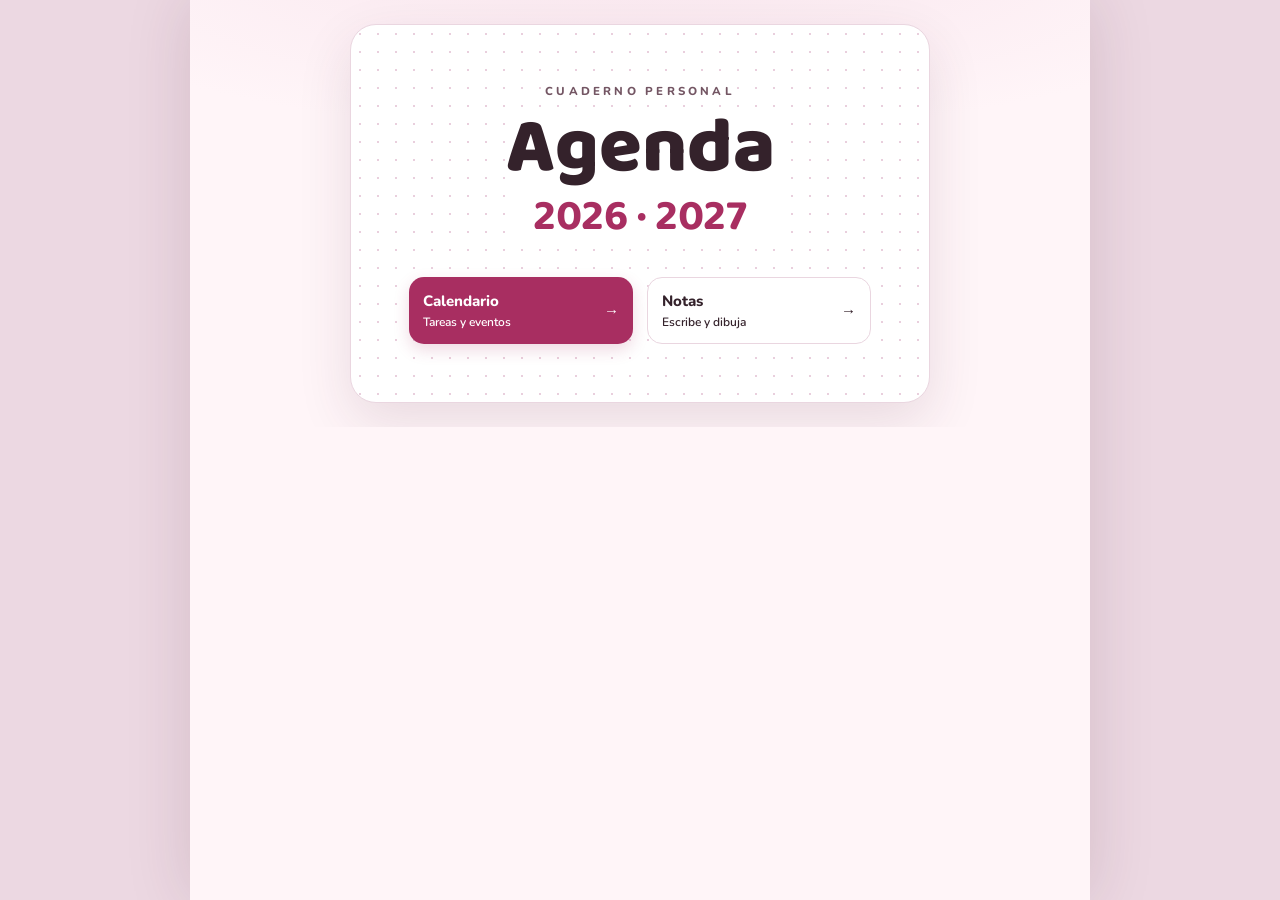
<file: index.html>
<!DOCTYPE html>
<html lang="es">
<head>
<meta charset="UTF-8">
<meta name="viewport" content="width=device-width, initial-scale=1.0, viewport-fit=cover">
<link rel="manifest" href="./manifest.webmanifest">
<link rel="apple-touch-icon" href="./icons/apple-touch-icon.png">
<meta name="theme-color" content="#FFF5F8">
<title>Agenda 2026 · 2027</title>
<link rel="preconnect" href="https://fonts.googleapis.com">
<link href="https://fonts.googleapis.com/css2?family=Baloo+2:wght@600;700;800&family=Nunito:wght@500;600;700;800;900&display=swap" rel="stylesheet">
<style>
  :root{
    --bg:#FFF5F8;
    --bg-2:#F9E6EE;
    --card:#FFFFFF;
    --ink:#34222B;
    --ink-soft:#735563;
    --border:#EAD6E0;
    --accent:#A82E61;
    --accent-dark:#84204A;
    --accent-tint:#FCE3ED;
    --yellow:#FFC94D;
    --red:#FF5B52;
    --green:#34C77B;
    --pink-tag-bg:#FCE0EB;
    --pink-tag-text:#8D2852;
    --green-tag-bg:#DCF6E7;
    --green-tag-text:#236644;
    --r-pill:999px;
    --font-display:'Baloo 2', sans-serif;
    --font-body:'Nunito', sans-serif;
    color-scheme: light;
  }
  *{box-sizing:border-box; -webkit-tap-highlight-color: transparent;}
  html,body{margin:0;padding:0;height:100%;overflow:hidden;font-family:var(--font-body);}
  #app{
    position:relative; width:100%; height:100vh; height:100dvh; max-width:900px; margin:0 auto;
    background:var(--bg); overflow:hidden; box-shadow:0 0 60px rgba(76,36,57,.15);
  }
  .screen{
    position:absolute; inset:0; display:flex; flex-direction:column;
    opacity:0; pointer-events:none; transform:translateY(14px);
    transition:opacity .32s ease, transform .32s ease;
    padding: env(safe-area-inset-top) env(safe-area-inset-right) env(safe-area-inset-bottom) env(safe-area-inset-left);
  }
  .screen:not(.active){ visibility:hidden; }
  .screen.active{ opacity:1; pointer-events:auto; transform:translateY(0); }

  /* ---------- shared buttons ---------- */
  .btn-primary{
    font-family:var(--font-body); font-weight:800; font-size:15px; color:#fff;
    background:var(--accent); border:none; border-radius:var(--r-pill);
    padding:16px 22px; cursor:pointer; box-shadow:0 10px 22px rgba(168,46,97,.35);
    transition:transform .15s ease, background .15s ease;
  }
  .btn-primary:active{ transform:scale(.96); background:var(--accent-dark); }
  .btn-secondary{
    font-family:var(--font-body); font-weight:800; font-size:15px; color:var(--ink);
    background:#fff; border:1.5px solid var(--border); border-radius:var(--r-pill);
    padding:16px 22px; cursor:pointer; transition:transform .15s ease, background .15s ease;
  }
  .btn-secondary:active{ transform:scale(.96); background:var(--bg-2); }

  .round-btn{
    min-height:38px; padding:0 12px; border-radius:var(--r-pill); font:800 13px var(--font-body); color:#fff; border:none; cursor:pointer; flex-shrink:0;
    display:flex; align-items:center; justify-content:center;
    background:var(--accent); box-shadow:0 6px 16px rgba(168,46,97,.35);
    transition:transform .15s ease;
  }
  .round-btn:active{ transform:scale(.9); }
  .round-btn.light{ color:var(--ink); background:#fff; border:1.5px solid var(--border); box-shadow:none; }
  .tool-btn{
    min-height:34px; padding:0 9px; border-radius:var(--r-pill); font:800 12px var(--font-body); color:var(--ink); display:flex;align-items:center;justify-content:center;
    border:1.5px solid var(--border); background:#fff; cursor:pointer;
    transition:background .15s ease, transform .15s ease;
  }
  .icon-defs{ position:absolute; width:0; height:0; overflow:hidden; }
  .tool-icon{
    width:21px; height:21px; fill:none; stroke:currentColor; stroke-width:1.75;
    stroke-linecap:round; stroke-linejoin:round; pointer-events:none;
  }
  .editor-topbar .tool-btn, .editor-toolbar .tool-btn{ width:42px; min-height:44px; padding:0; flex-shrink:0; }
  .type-opt .tool-icon{ display:block; margin:auto; width:24px; height:24px; }
  .tool-btn:active{ transform:scale(.92); }
  .tool-btn.on{ color:#fff; background:var(--accent); border-color:var(--accent); }

  /* ---------- PORTADA ---------- */
  #screen-portada{
    background: radial-gradient(120% 70% at 50% -10%, var(--bg-2) 0%, var(--bg) 60%);
    justify-content:center; align-items:center; position:relative;
    padding-top:calc(env(safe-area-inset-top) + 20px);
  }
  .portada-inner{ text-align:center; padding:0 30px; width:100%; position:relative; z-index:2; }
  .portada-eyebrow{
    font-family:var(--font-body); letter-spacing:.28em; text-transform:uppercase;
    font-size:11.5px; color:var(--ink-soft); margin-bottom:10px; font-weight:800;
  }
  .portada-title{
    font-family:var(--font-display); color:var(--ink); font-weight:800;
    font-size:clamp(44px, 10vw, 78px); line-height:1.02; margin:0;
  }
  .portada-title .years{
    display:block; color:var(--accent); font-size:.56em; margin-top:6px; font-weight:700;
  }
  .portada-grid{ display:grid; grid-template-columns:1fr 1fr; gap:14px; max-width:380px; margin:0 auto; }
  .portada-btn{
    font-family:var(--font-body); font-weight:800; font-size:15px;
    border:none; border-radius:var(--r-pill); padding:20px 10px; cursor:pointer;
    display:flex; flex-direction:column; align-items:center; gap:8px;
    transition: transform .15s ease;
  }
  .portada-btn:active{ transform:scale(.95); }
  .portada-btn.primary{ background:var(--accent); color:#fff; box-shadow:0 10px 24px rgba(168,46,97,.35); }
  .portada-btn.secondary{ background:#fff; color:var(--ink); border:1.5px solid var(--border); }

  /* ---------- CALENDARIO ---------- */
  #screen-calendario{
    background: radial-gradient(120% 70% at 50% -10%, var(--bg-2) 0%, var(--bg) 60%);
    padding: calc(env(safe-area-inset-top) + 18px) 18px 18px;
  }
  .cal-topbar{ display:flex; justify-content:space-between; align-items:center; margin-bottom:16px; }
  .cal-topbar-title{ color:var(--ink); font-family:var(--font-display); font-size:24px; font-weight:800; }
  .cal-card{
    background:var(--card); border-radius:28px; flex:1; min-height:0;
    display:flex; flex-direction:column; padding:18px 16px 14px;
    box-shadow:0 20px 46px rgba(76,36,57,.10); overflow:hidden;
  }
  .cal-controls{ display:flex; align-items:center; gap:10px; margin-bottom:14px; flex-wrap:wrap; }
  .cal-picker{
    min-height:42px; padding:9px 15px; border:0; border-radius:12px;
    background:var(--accent); color:#fff; font:800 14px var(--font-body);
    display:flex; align-items:center; gap:10px; cursor:pointer;
  }
  .cal-picker::after{
    content:''; width:6px; height:6px; border:solid currentColor;
    border-width:0 2px 2px 0; transform:rotate(45deg); margin-top:-4px;
  }
  .cal-picker[aria-expanded="true"]{ background:var(--accent-dark); }
  .cal-options{
    position:absolute; inset-inline-start:0; top:calc(100% + 8px); z-index:20;
    width:min(300px, 100%); max-height: min(240px, 45dvh); overflow:auto;
    padding:8px; display:grid; grid-template-columns:repeat(3,minmax(0,1fr)); gap:4px;
    background:var(--card); border:1px solid var(--border); border-radius:10px;
    box-shadow:0 12px 30px rgba(76,36,57,.18);
  }
  .cal-options[hidden]{ display:none; }
  .year-search{ grid-column:1/-1; display:grid; grid-template-columns:minmax(0,1fr) auto; gap:6px; }
  .year-search label{ grid-column:1/-1; font-size:13px; font-weight:800; }
  .year-search input{
    min-width:0; padding:7px 9px; border:1px solid var(--border); border-radius:6px;
    font:800 16px var(--font-body); color:var(--ink);
  }
  .cal-options .year-search button{ padding-inline:12px; background:var(--accent); color:#fff; }
  .cal-options button{
    min-height:38px; padding:5px 2px; border:0; border-radius:6px;
    background:transparent; color:var(--ink); font:800 clamp(11px, 3.5vw, 14px) var(--font-body);
    cursor:pointer;
  }
  .cal-options button:hover{ background:var(--bg-2); }
  .cal-options button[aria-pressed="true"]{ background:var(--accent); color:#fff; }

  .weekdays{ display:grid; grid-template-columns:repeat(7,1fr); margin-bottom:2px; }
  .weekdays span{
    text-align:center; font-size:10.5px; letter-spacing:.06em; color:var(--ink-soft);
    font-weight:800; padding-bottom:8px; text-transform:uppercase;
  }
  .days-grid{ display:grid; grid-template-columns:repeat(7,minmax(0,1fr)); grid-auto-rows:1fr; flex:1; gap:3px; overflow:auto; }
  .day-cell{
    border-radius:12px; padding:6px 5px; cursor:pointer; position:relative;
    display:flex; flex-direction:column; gap:3px; min-height:56px; background:transparent;
    transition:background .15s ease;
  }
  .day-num{
    font-size:13px; font-weight:800; color:var(--ink); width:22px; height:22px;
    display:flex; align-items:center; justify-content:center; border-radius:50%;
  }
  .day-tag{
    font-size:9px; font-weight:800; border-radius:6px; padding:2px 5px;
    overflow:hidden; text-overflow:ellipsis; white-space:nowrap; line-height:1.4;
  }
  .tag-pink{ background:var(--pink-tag-bg); color:var(--pink-tag-text); }
  .tag-green{ background:var(--green-tag-bg); color:var(--green-tag-text); }

  /* ---------- DAY DETAIL ---------- */
  #screen-day{ background:var(--bg); padding: calc(env(safe-area-inset-top) + 18px) 20px 20px; }
  .day-topbar{ display:flex; align-items:center; gap:14px; margin-bottom:22px; }
  .day-title{ font-family:var(--font-display); font-size:28px; font-weight:800; color:var(--ink); text-transform:capitalize; }
  .day-sub{ font-size:12px; color:var(--ink-soft); letter-spacing:.05em; text-transform:uppercase; font-weight:800; }
  .day-list{ flex:1; overflow:auto; display:flex; flex-direction:column; gap:10px; }
  .day-item{
    background:#fff; border-radius:16px; padding:14px 16px; display:flex; align-items:center; gap:12px;
    box-shadow:0 4px 14px rgba(76,36,57,.05); border-left:4px solid var(--red);
  }
  .day-item.green{ border-left-color:var(--green); }
  .day-item .time{ font-weight:800; font-size:13px; color:var(--ink); min-width:52px; }
  .day-item .label{ font-size:14px; color:var(--ink); flex:1; font-weight:600; }
  .day-item .del{ border:none; background:transparent; color:#C7CDD9; cursor:pointer; font-size:16px; }
  .day-empty{ text-align:center; color:var(--ink-soft); font-size:14px; margin-top:40px; font-weight:600; }
  .add-row{ display:flex; gap:8px; margin-top:14px; }
  .add-row input{
    flex:1; border:1.5px solid var(--border); border-radius:var(--r-pill); padding:12px 18px; font-size:14px;
    font-family:var(--font-body); font-weight:600; background:#fff;
  }
  .add-row select{
    border:1.5px solid var(--border); border-radius:var(--r-pill); padding:0 12px; font-size:13px; background:#fff; font-weight:700;
  }

  /* ---------- NOTAS GALLERY ---------- */
  #screen-notas{ background:var(--bg); padding: calc(env(safe-area-inset-top) + 18px) 20px 20px; }
  .notas-topbar{ display:flex; justify-content:space-between; align-items:center; margin-bottom:18px; }
  .notas-title{ font-family:var(--font-display); font-size:26px; font-weight:800; color:var(--ink); }
  .notas-topbar-right{ display:flex; gap:10px; align-items:center; }
  .new-note-btn{
    background:var(--accent); color:#fff; border:none; border-radius:var(--r-pill); padding:12px 18px;
    font-weight:800; font-size:13.5px; cursor:pointer; box-shadow:0 8px 18px rgba(168,46,97,.32);
  }
  .notas-grid{ display:grid; grid-template-columns:repeat(2,1fr); gap:14px; overflow:auto; padding-bottom:10px; flex:1; align-content:start; }
  .note-card{
    border:0; padding:0; font:inherit; text-align:left; border-radius:18px; overflow:hidden; cursor:pointer; box-shadow:0 6px 16px rgba(76,36,57,.07);
    background:#fff; display:flex; flex-direction:column; transition:transform .15s ease;
  }
  .note-card:active{ transform:scale(.97); }
  .note-thumb{ width:100%; height:120px; position:relative; overflow:hidden; }
  .note-thumb img{ width:100%; height:100%; object-fit:contain; display:block; }
  .note-meta{ min-width:0; max-width:100%; padding:10px 12px 12px; }
  .note-meta .t{ font-size:13px; font-weight:800; color:var(--ink); margin-bottom:2px; white-space:nowrap; overflow:hidden; text-overflow:ellipsis; }
  .note-meta .d{ font-size:10.5px; color:var(--ink-soft); font-weight:700; }
  .notas-empty{ text-align:center; color:var(--ink-soft); font-size:14px; margin-top:60px; grid-column:1/-1; font-weight:600; }

  /* ---------- NOTE EDITOR ---------- */
  #screen-editor{ background:var(--bg); }
  .editor-topbar{
    display:flex; align-items:center; gap:10px; padding:calc(env(safe-area-inset-top) + 14px) 16px 10px;
    background:rgba(255,255,255,.75); backdrop-filter:blur(10px); border-bottom:1px solid var(--border);
  }
  .editor-title-input{
    flex:1; border:none; background:transparent; font-family:var(--font-display); font-size:19px;
    font-weight:700; color:var(--ink); outline:none;
  }
  .save-btn{
    margin-left:auto; background:var(--accent); color:#fff; border:none; border-radius:var(--r-pill);
    padding:10px 18px; font-weight:800; font-size:13px; cursor:pointer; flex-shrink:0;
  }
  .editor-toolbar{
    display:grid; grid-template-columns:auto 1fr; align-items:center; gap:10px;
    padding:9px 14px; background:rgba(255,255,255,.75);
    backdrop-filter:blur(10px); border-bottom:1px solid var(--border);
  }
  .toolbar-undo{ display:flex; gap:6px; flex-shrink:0; }
  .toolbar-main{ display:flex; flex-wrap:wrap; justify-content:center; align-items:center; gap:8px; row-gap:8px; }
  .tool-group{ display:flex; flex-direction:column; align-items:center; gap:4px; flex-shrink:0; }
  .tool-dot{
    width:14px; height:14px; border-radius:50%; cursor:pointer;
    border:1.5px solid #fff; box-shadow:0 0 0 1.5px var(--border); flex-shrink:0;
  }
  .type-row{ display:flex; gap:10px; margin-bottom:18px; }
  .type-opt{
    flex:1; border:1.5px solid var(--border); border-radius:14px; padding:12px 6px; text-align:center;
    cursor:pointer; font-weight:800; font-size:12px; color:var(--ink); background:#fff;
  }
  .type-opt.active{ border-color:var(--accent); background:var(--accent-tint); color:var(--accent-dark); }
  .slider-row{ display:flex; align-items:center; gap:12px; margin-bottom:18px; }
  .slider-row input[type=range]{ flex:1; accent-color:var(--accent); height:20px; }
  .slider-preview{ width:26px; height:26px; border-radius:50%; background:var(--ink); flex-shrink:0; }
  .slider-value{ font-size:12px; font-weight:700; color:var(--ink-soft); min-width:36px; text-align:right; }
  .color-chip{
    display:flex; align-items:center; gap:10px; width:100%; border:1.5px solid var(--border);
    border-radius:14px; padding:10px 14px; background:#fff; cursor:pointer;
    font-family:var(--font-body); font-weight:700; font-size:13px; color:var(--ink);
  }
  .color-chip-swatch{ width:22px; height:22px; border-radius:6px; border:1px solid rgba(0,0,0,.08); flex-shrink:0; }
  .cp-square-wrap{ position:relative; margin-bottom:14px; border-radius:12px; overflow:hidden; }
  #cpSquare{ display:block; width:100%; height:150px; cursor:crosshair; touch-action:none; }
  .cp-square-thumb{
    position:absolute; width:16px; height:16px; border-radius:50%; border:2.5px solid #fff;
    box-shadow:0 0 0 1.5px rgba(0,0,0,.35), 0 1px 4px rgba(0,0,0,.3); transform:translate(-50%,-50%); pointer-events:none;
  }
  .cp-hue-row{ display:flex; align-items:center; gap:12px; margin-bottom:16px; }
  .cp-eyedrop{
    min-height:34px; padding:0 9px; border-radius:var(--r-pill); font:800 11px var(--font-body); border:1.5px solid var(--border); background:#fff;
    display:flex; align-items:center; justify-content:center; cursor:pointer; flex-shrink:0;
  }
  .cp-hue-slider{
    flex:1; height:14px; border-radius:7px; -webkit-appearance:none; appearance:none;
    background:linear-gradient(to right, red, #ff0, #0f0, #0ff, #00f, #f0f, red);
  }
  .cp-hue-slider::-webkit-slider-thumb{
    -webkit-appearance:none; width:22px; height:22px; border-radius:50%; background:#fff;
    border:2.5px solid #fff; box-shadow:0 0 0 1.5px rgba(0,0,0,.35), 0 1px 4px rgba(0,0,0,.3); cursor:pointer;
  }
  .cp-rgb-row{ display:flex; gap:10px; }
  .cp-rgb-field{ flex:1; display:flex; flex-direction:column; align-items:center; gap:4px; }
  .cp-rgb-field input{
    width:100%; text-align:center; border:1.5px solid var(--border); border-radius:10px; padding:8px 4px;
    font-family:var(--font-body); font-weight:700; font-size:14px; color:var(--ink);
  }
  .cp-rgb-field label{ font-size:10.5px; letter-spacing:.06em; color:var(--ink-soft); font-weight:700; }
  .note-workspace{
    position:relative; flex:1; min-height:0; overflow:auto; overflow-anchor:none;
    padding:var(--sheet-gutter); --sheet-gutter:clamp(6px, 2vw, 16px);
  }
  .canvas-wrap{
    position:relative; overflow:hidden; width:100%;
    height:100%; margin-inline:auto;
  }
  .note-workspace.is-panning #noteCanvas{ touch-action:pan-x pan-y; cursor:grab; }
  .note-workspace.is-panning #noteCanvas:active{ cursor:grabbing; }
  .note-workspace.is-panning .text-box,
  .note-workspace.is-panning .sticky{ pointer-events:none; }
  .note-workspace.is-panning .sticky *{ pointer-events:none; }
  #noteCanvas{ position:absolute; inset:0; width:100%; height:100%; touch-action:none; }
  .sel-overlay{ position:absolute; inset:0; pointer-events:none; }
  .sel-marquee{ position:absolute; border:2px dashed var(--accent); background:rgba(168,46,97,.08); border-radius:8px; }
  .sel-marquee.circle{ border-radius:50%; }
  .stickies-layer{ position:absolute; inset:0; pointer-events:none; }
  .sticky{ position:absolute; touch-action:none; cursor:grab; }
  .sticky:active{ cursor:grabbing; }
  .sticky.selected{ outline:2.5px solid var(--accent); outline-offset:2px; }
  .sticky-tab{ border-radius:5px; opacity:.55; box-shadow:0 3px 8px rgba(0,0,0,.12); pointer-events:auto; }
  .sticky-square{ border-radius:6px; box-shadow:0 6px 16px rgba(0,0,0,.16); padding:10px; pointer-events:auto; transform:rotate(-1.2deg); }
  .sticky-square .sticky-text{ width:100%; height:100%; outline:none; font-family:var(--font-body); font-size:13px; color:rgba(20,23,28,.82); font-weight:600; overflow:hidden; cursor:text; }
  .sticky-del{
    position:absolute; top:-8px; right:-8px; min-height:20px; padding:0 6px; border-radius:var(--r-pill);
    background:#fff; border:1px solid var(--border); font:800 10px var(--font-body); line-height:18px; text-align:center;
    cursor:pointer; display:none; pointer-events:auto; color:var(--ink-soft); z-index:2;
  }
  .sticky-resize{
    position:absolute; right:-7px; bottom:-7px; width:18px; height:18px; border-radius:50%;
    background:#fff; border:1.5px solid var(--border); cursor:nwse-resize; display:none; pointer-events:auto;
    touch-action:none; z-index:2;
  }
  .sticky:hover .sticky-del, .sticky.dragging .sticky-del, .sticky.selected .sticky-del{ display:block; }
  .sticky:hover .sticky-resize, .sticky.dragging .sticky-resize, .sticky.selected .sticky-resize{ display:block; }
  .sel-del-btn{
    position:absolute; min-height:26px; padding:0 6px; border-radius:var(--r-pill); background:#fff; border:1.5px solid var(--accent);
    color:var(--accent); display:flex; align-items:center; justify-content:center; cursor:pointer; font-size:13px; font-weight:800;
    pointer-events:auto; box-shadow:0 3px 8px rgba(76,36,57,.2); transform:translate(-50%,-50%);
  }
  .text-layer{ position:absolute; inset:0; pointer-events:none; }
  .text-box{
    position:absolute; min-width:60px; min-height:24px; outline:none; font-size:16px;
    color:var(--paper-ink, var(--ink)); font-family:var(--font-body); font-weight:600; pointer-events:auto; padding:2px 4px; border-radius:4px;
  }
  .text-box:focus{ background:rgba(255,255,255,.5); }

  .panel{
    position:absolute; bottom:0; left:0; right:0; background:#fff; border-radius:24px 24px 0 0;
    box-shadow:0 -8px 30px rgba(76,36,57,.15); padding:18px 18px calc(env(safe-area-inset-bottom) + 18px);
    visibility:hidden; transform:translateY(100%); transition:transform .28s ease; z-index:30;
  }
  .panel.open{ visibility:visible; transform:translateY(0); }
  .panel h4{ margin:0 0 12px; font-size:13px; letter-spacing:.05em; text-transform:uppercase; color:var(--ink-soft); font-weight:800; }
  #stylePanel, #colorPickerPanel{ max-height:85%; overflow:auto; }
  #stylePanel .panel-close, #colorPickerPanel .panel-close{ position:sticky; top:0; float:right; z-index:1; }
  .paper-format{ display:flex; flex-wrap:wrap; gap:10px; margin-bottom:16px; }
  .paper-format label{ flex:1 1 130px; display:grid; gap:4px; font-size:13px; font-weight:800; }
  .paper-format select{
    width:100%; min-height:40px; padding:6px 8px; color:var(--ink); background:var(--card);
    border:1px solid var(--border); border-radius:9px; font:inherit;
  }
  .template-row{ display:flex; flex-wrap:wrap; gap:8px; }
  .template-opt{
    min-height:42px; padding:6px 10px; border-radius:9px; border:1px solid var(--border);
    color:var(--ink); background:var(--card); font:800 13px var(--font-body); cursor:pointer;
  }
  .template-opt.active{ border-color:var(--accent); background:var(--accent-tint); }
  .panel-close{
    position:absolute; top:-18px; right:18px; width:36px; height:36px; border-radius:50%;
    background:#fff; box-shadow:0 4px 14px rgba(76,36,57,.15); border:none; display:flex; align-items:center; justify-content:center; cursor:pointer;
  }


  html{ background:#ECD8E2; }
  #screen-portada{ padding:24px 16px; overflow:auto; justify-content:safe center; }
  .portada-inner{
    width:min(100%, 580px); padding:clamp(24px, 6vw, 58px);
    border:1px solid var(--border); border-radius:26px;
    background-color:var(--card);
    background-image:radial-gradient(#E9CFDD 1px, transparent 1px);
    background-size:18px 18px;
    box-shadow:0 20px 54px rgba(76,36,57,.12);
  }
  .portada-title, .portada-eyebrow{ background:var(--card); width:fit-content; margin-inline:auto; }
  .portada-grid{ margin-top:clamp(22px, 5vw, 38px); max-width:none; }
  .portada-btn{
    flex-direction:row; justify-content:space-between; align-items:center;
    border-radius:15px; padding:13px 14px; text-align:left; min-width:0;
  }
  .portada-btn small{ display:block; margin-top:3px; font-size:12px; font-weight:600; }
  .portada-btn.primary{ box-shadow:0 6px 16px rgba(168,46,97,.18); }
  .cal-card, .note-card{ border:1px solid var(--border); }
  .day-cell:not(:disabled):hover{ box-shadow:inset 0 0 0 1px var(--accent); }
  .day-cell.day-off{ background:var(--accent-tint); }
  .day-cell.outside .day-num{ color:#877480; }
  .day-cell.today{ background:var(--accent-dark); }
  .day-cell.today .day-num{ color:#fff; }
  #screen-editor{ background:#F2DFE8; }
  .editor-body{ position:relative; display:flex; flex:1; min-height:0; flex-direction:column; }
  .editor-body > .note-workspace{ order:1; min-width:0; }
  .editor-toolbar{ align-items:start; flex-shrink:0; min-width:0; }
  .editor-toolbar[hidden], .toolbar-grip[hidden]{ display:none; }
  .editor-body[data-dock="bottom"] > .editor-toolbar,
  .editor-body[data-dock="right"] > .editor-toolbar{ order:2; }
  .editor-body[data-dock="left"], .editor-body[data-dock="right"]{ flex-direction:row; }
  .editor-body[data-dock="left"] > .editor-toolbar,
  .editor-body[data-dock="right"] > .editor-toolbar{
    width:82px; display:flex; flex-direction:column; gap:8px;
    overflow:auto; padding:8px 5px; border:1px solid var(--border);
  }
  .editor-body[data-dock="left"] :is(.toolbar-undo, .toolbar-main),
  .editor-body[data-dock="right"] :is(.toolbar-undo, .toolbar-main){
    flex-direction:column; align-items:center; width:100%;
  }
  .editor-body[data-dock="floating"] > .editor-toolbar{
    position:absolute; z-index:5; display:grid; grid-template-columns:minmax(0,1fr);
    width:min(270px, 100%); max-height:100%; overflow:auto; padding:8px;
    background:var(--card); border:1px solid var(--border); border-radius:14px;
    box-shadow:0 8px 26px rgba(76,36,57,.18);
  }
  .editor-toolbar .toolbar-grip{
    width:100%; min-height:32px; cursor:grab; touch-action:none;
    background:var(--accent-tint); color:var(--accent-dark);
  }
  .editor-toolbar .toolbar-grip:active{ cursor:grabbing; }
  .toolbar-position{ display:block; margin-bottom:16px; }
  .toolbar-main{ align-items:center; justify-content:flex-start; }
  .tool-group{ flex-direction:row; }
  .tool-dot{ width:24px; height:24px; padding:0; }
  .canvas-wrap{
    min-height:0;
    border-radius:12px; background:#fff; box-shadow:0 2px 12px rgba(76,36,57,.13);
  }
  button:focus-visible, input:focus-visible, select:focus-visible{
    outline:2px solid var(--accent-dark); outline-offset:2px;
  }
  @media (max-width:390px){
    .portada-grid{ grid-template-columns:1fr; gap:9px; }
    .cal-controls{ gap:6px; }
    .cal-picker{ padding-inline:11px; }
  }
  @media (prefers-reduced-motion:reduce){
    .screen, button{ transition:none; }
  }
  .add-row input, .editor-title-input, .cp-hue-slider{ min-width:0; }
  .panel-close{ width:auto; padding-inline:9px; font:800 12px var(--font-body); }
  .day-item .del{ color:var(--ink-soft); font:800 12px var(--font-body); }
  @media (max-width:640px){
    .editor-toolbar{ grid-template-columns:minmax(0,1fr); padding-inline:8px; }
    .toolbar-main{ justify-content:flex-start; gap:6px; padding:3px 2px; }
    .toolbar-main > button{ flex-shrink:0; }
  }
  .day-cell{ border:0; font:inherit; text-align:left; }
  .day-cell:disabled{ cursor:default; }
  @media (max-width:480px){
    .editor-toolbar{ gap:4px; }
    .day-cell{ padding:4px 2px; min-height:42px; }
    .day-tag{ padding-inline:2px; }
  }
</style>
</head>
<body>
<svg class="icon-defs" aria-hidden="true" xmlns="http://www.w3.org/2000/svg">
  <symbol id="icon-undo" viewBox="0 0 24 24"><path d="M9 5 4 10l5 5M4 10h10a5 5 0 0 1 0 10h-2"/></symbol>
  <symbol id="icon-redo" viewBox="0 0 24 24"><path d="m15 5 5 5-5 5m5-5H10a5 5 0 0 0 0 10h2"/></symbol>
  <symbol id="icon-lapiz" viewBox="0 0 24 24"><path d="m4 16-1 5 5-1L20 8a2 2 0 0 0-4-4zM14 6l4 4M4 16l4 4"/></symbol>
  <symbol id="icon-boli" viewBox="0 0 24 24"><path d="m4 20 2-5L17 4l3 3L9 18zm2-5 3 3m4-10 3 3m2-8 3 3"/></symbol>
  <symbol id="icon-pincel" viewBox="0 0 24 24"><path d="M9 15 17 4a2 2 0 1 1 3 3l-9 10m0 0c0 4-4 4-8 4 2-1 1-3 3-5a3 3 0 0 1 5 1z"/></symbol>
  <symbol id="icon-highlight" viewBox="0 0 24 24"><path d="m5 15-2 5 5-2 12-12-3-3zM5 15l3 3M3 21h12"/></symbol>
  <symbol id="icon-select" viewBox="0 0 24 24"><rect x="4" y="4" width="16" height="16" rx="2" stroke-dasharray="2.5 3"/></symbol>
  <symbol id="icon-tab" viewBox="0 0 24 24"><path d="M5 8h14v8H5zM10 8v8"/></symbol>
  <symbol id="icon-sticky" viewBox="0 0 24 24"><path d="M5 3h14a2 2 0 0 1 2 2v9l-7 7H5a2 2 0 0 1-2-2V5a2 2 0 0 1 2-2zm9 18v-5a2 2 0 0 1 2-2h5"/></symbol>
  <symbol id="icon-eraser" viewBox="0 0 24 24"><path d="m4 13 8-8a2 2 0 0 1 3 0l5 5a2 2 0 0 1 0 3l-7 7H9l-5-5a1.5 1.5 0 0 1 0-2zM8 9l8 8m-3 3h8"/></symbol>
  <symbol id="icon-text" viewBox="0 0 24 24"><path d="M5 7V4h14v3m-7-3v16m-3 0h6"/></symbol>
  <symbol id="icon-trash" viewBox="0 0 24 24"><path d="M4 7h16M9 7V4h6v3m3 0-1 13H7L6 7m4 4v5m4-5v5"/></symbol>
  <symbol id="icon-hand" viewBox="0 0 24 24"><path d="M8 13V6a1.5 1.5 0 0 1 3 0v5-7a1.5 1.5 0 0 1 3 0v7-5a1.5 1.5 0 0 1 3 0v6-3a1.5 1.5 0 0 1 3 0v6a6 6 0 0 1-6 6h-2a5 5 0 0 1-4-2l-4-5a1.5 1.5 0 0 1 2-2z"/></symbol>
  <symbol id="icon-grip" viewBox="0 0 24 24"><path d="M7 9h10M7 15h10"/></symbol>
  <symbol id="icon-settings" viewBox="0 0 24 24"><path d="m10 3-.7 2.5-2 .9-2.3-1.1-2 3.4 1.8 1.8v3L3 15.3l2 3.4 2.3-1.1 2 .9.7 2.5h4l.7-2.5 2-.9 2.3 1.1 2-3.4-1.8-1.8v-3L21 8.7l-2-3.4-2.3 1.1-2-.9L14 3z"/><circle cx="12" cy="12" r="3"/></symbol>
</svg>
<div id="app">

  <!-- PORTADA -->
  <div class="screen active" id="screen-portada">
    <div class="portada-inner">
      <div class="portada-eyebrow">Cuaderno personal</div>
      <h1 class="portada-title">Agenda<span class="years">2026 · 2027</span></h1>
      <div class="portada-grid">
        <button class="portada-btn primary" onclick="goTo('calendario')"><span>Calendario<small>Tareas y eventos</small></span><span aria-hidden="true">→</span></button>
        <button class="portada-btn secondary" onclick="goTo('notas')"><span>Notas<small>Escribe y dibuja</small></span><span aria-hidden="true">→</span></button>
      </div>
    </div>
  </div>

  <!-- CALENDARIO -->
  <div class="screen" id="screen-calendario">
    <div class="cal-topbar">
      <div class="cal-topbar-title">Calendario</div>
      <button class="round-btn" onclick="goTo('portada')" title="Volver a la portada">Portada</button>
    </div>
    <div class="cal-card">
      <div class="cal-controls" style="position:relative;">
        <button class="cal-picker" type="button" id="monthPicker" aria-controls="calOptions" aria-expanded="false">
          <span id="monthName">Enero</span>
        </button>
        <button class="cal-picker" type="button" id="yearPicker" aria-controls="calOptions" aria-expanded="false">
          <span id="yearLabel">2026</span>
        </button>
        <div class="cal-options" id="calOptions" role="group" hidden></div>
      </div>
      <div class="weekdays">
        <span>LUN</span><span>MAR</span><span>MIÉ</span><span>JUE</span><span>VIE</span><span>SÁB</span><span>DOM</span>
      </div>
      <div class="days-grid" id="daysGrid"></div>
    </div>
  </div>

  <!-- DAY DETAIL -->
  <div class="screen" id="screen-day">
    <div class="day-topbar">
      <button class="round-btn light" onclick="goTo('calendario')">Volver</button>
      <div>
        <div class="day-sub" id="daySub">Enero 2026</div>
        <div class="day-title" id="dayTitle">Jueves 8</div>
      </div>
    </div>
    <div class="day-list" id="dayList"></div>
    <form class="add-row" onsubmit="event.preventDefault(); addDayItem()">
      <input type="text" id="newItemText" aria-label="Tarea o evento" maxlength="240" required placeholder="Añade una tarea o evento...">
      <select id="newItemColor" aria-label="Color"><option value="pink">Rosa</option><option value="green">Verde</option></select>
      <button class="round-btn" type="submit" aria-label="Añadir">Añadir</button>
    </form>
  </div>

  <!-- NOTAS GALLERY -->
  <div class="screen" id="screen-notas">
    <div class="notas-topbar">
      <div class="notas-title">Notas</div>
      <div class="notas-topbar-right">
        <button class="new-note-btn" onclick="createNote()">Nueva nota</button>
        <button class="round-btn" onclick="goTo('portada')">Portada</button>
      </div>
    </div>
    <div class="notas-grid" id="notasGrid"></div>
  </div>

  <!-- NOTE EDITOR -->
  <div class="screen" id="screen-editor">
    <div class="editor-topbar">
      <button class="round-btn" onclick="closeEditor()">Volver</button>
      <input class="editor-title-input" id="editorTitle" aria-label="Título de la nota" placeholder="Título de la nota">
      <button type="button" class="tool-btn" onclick="openPanel()" title="Configuración de la nota" aria-label="Configuración de la nota"><svg class="tool-icon" aria-hidden="true" focusable="false"><use href="#icon-settings"></use></svg></button>
      <button class="save-btn" onclick="saveNote()">Guardar</button>
    </div>
    <div class="editor-body" id="editorBody" data-dock="top">
      <div class="editor-toolbar" id="noteToolbar" role="group" aria-label="Herramientas de notas">
        <button type="button" class="tool-btn toolbar-grip" id="toolbarGrip" hidden
          title="Arrastra la barra. Con teclado, usa las flechas."
          aria-label="Mover barra flotante con las flechas">
          <svg class="tool-icon" aria-hidden="true" focusable="false"><use href="#icon-grip"></use></svg>
        </button>
        <div class="toolbar-undo">
          <button class="tool-btn" id="btnUndo" onclick="doUndo()" title="Deshacer" aria-label="Deshacer"><svg class="tool-icon" aria-hidden="true" focusable="false"><use href="#icon-undo"></use></svg></button>
          <button class="tool-btn" id="btnRedo" onclick="doRedo()" title="Rehacer" aria-label="Rehacer"><svg class="tool-icon" aria-hidden="true" focusable="false"><use href="#icon-redo"></use></svg></button>
        </div>
        <div class="toolbar-main">
          <div class="tool-group">
            <button type="button" class="tool-btn on" id="tool-pen" onclick="selectPenTool()" title="Lápiz / Bolígrafo / Pincel" aria-label="Herramienta de trazo"><svg class="tool-icon" aria-hidden="true" focusable="false"><use href="#icon-boli"></use></svg></button>
            <button type="button" class="tool-dot" id="penColorDot" onclick="openPenPanel()" aria-label="Ajustes del trazo" title="Ajustes del trazo"></button>
          </div>
          <div class="tool-group">
            <button type="button" class="tool-btn" id="tool-highlighter" onclick="selectHighlighterTool()" title="Subrayador" aria-label="Subrayador"><svg class="tool-icon" aria-hidden="true" focusable="false"><use href="#icon-highlight"></use></svg></button>
            <button type="button" class="tool-dot" id="hlColorDot" onclick="openHighlighterPanel()" aria-label="Color del subrayador" title="Color del subrayador"></button>
          </div>
          <div class="tool-group">
            <button type="button" class="tool-btn" id="tool-select" onclick="selectSelectTool()" title="Seleccionar y mover" aria-label="Seleccionar y mover"><svg class="tool-icon" aria-hidden="true" focusable="false"><use href="#icon-select"></use></svg></button>
          </div>
          <div class="tool-group">
            <button type="button" class="tool-btn" id="tool-posittab" onclick="selectPositTabTool()" title="Posit fino transparente" aria-label="Posit fino"><svg class="tool-icon" aria-hidden="true" focusable="false"><use href="#icon-tab"></use></svg></button>
            <button type="button" class="tool-dot" id="tabColorDot" onclick="openPositTabPanel()" aria-label="Color del posit fino" title="Color del posit fino"></button>
          </div>
          <div class="tool-group">
            <button type="button" class="tool-btn" id="tool-positsquare" onclick="selectPositSquareTool()" title="Posit cuadrado" aria-label="Posit cuadrado"><svg class="tool-icon" aria-hidden="true" focusable="false"><use href="#icon-sticky"></use></svg></button>
            <button type="button" class="tool-dot" id="squareColorDot" onclick="openPositSquarePanel()" aria-label="Color del posit cuadrado" title="Color del posit cuadrado"></button>
          </div>
          <button type="button" class="tool-btn" id="tool-eraser" onclick="setTool('eraser')" title="Borrar" aria-label="Goma"><svg class="tool-icon" aria-hidden="true" focusable="false"><use href="#icon-eraser"></use></svg></button>
          <button type="button" class="tool-btn" id="tool-text" onclick="setTool('text')" title="Texto" aria-label="Texto"><svg class="tool-icon" aria-hidden="true" focusable="false"><use href="#icon-text"></use></svg></button>
          <button type="button" class="tool-btn" onclick="clearCanvas()" title="Vaciar dibujo y texto (el fondo y la plantilla no se tocan)" aria-label="Vaciar contenido"><svg class="tool-icon" aria-hidden="true" focusable="false"><use href="#icon-trash"></use></svg></button>
          <button type="button" class="tool-btn" id="tool-pan" onclick="setTool('pan')" title="Desplazarse por la hoja" aria-label="Desplazarse por la hoja"><svg class="tool-icon" aria-hidden="true" focusable="false"><use href="#icon-hand"></use></svg></button>
        </div>
      </div>
      <div class="note-workspace" id="noteWorkspace">
        <div class="canvas-wrap" id="canvasWrap">
          <canvas id="noteCanvas"></canvas>
          <div class="sel-overlay" id="selOverlay"></div>
          <div class="stickies-layer" id="stickiesLayer"></div>
          <div class="text-layer" id="textLayer"></div>
        </div>
      </div>
    </div>
    <div class="panel" id="penPanel">
      <button class="panel-close" onclick="closePenPanel()">Cerrar</button>
      <h4>Tipo de trazo</h4>
      <div class="type-row" id="penTypeRow"></div>
      <h4>Grosor</h4>
      <div class="slider-row">
        <input type="range" id="penWidthSlider" min="1" max="26" step="1">
        <div class="slider-preview" id="penWidthPreview"></div>
      </div>
      <h4>Transparencia</h4>
      <div class="slider-row">
        <input type="range" id="penAlphaSlider" min="10" max="100" step="5">
        <div class="slider-value" id="penAlphaValue">100%</div>
      </div>
      <h4>Color</h4>
      <button class="color-chip" id="penColorChip" onclick="openColorPicker('pen')">
        <span class="color-chip-swatch" id="penChipSwatch"></span>
        <span id="penChipHex">#14171C</span>
      </button>
    </div>
    <div class="panel" id="highlighterPanel">
      <button class="panel-close" onclick="closeHighlighterPanel()">Cerrar</button>
      <h4>Color del subrayador</h4>
      <button class="color-chip" id="hlColorChip" onclick="openColorPicker('highlighter')">
        <span class="color-chip-swatch" id="hlChipSwatch"></span>
        <span id="hlChipHex">#FFF176</span>
      </button>
    </div>
    <div class="panel" id="positTabPanel">
      <button class="panel-close" onclick="closePositTabPanel()">Cerrar</button>
      <h4>Color rápido</h4>
      <div class="swatch-row" id="tabColorRow"></div>
      <h4>Color personalizado</h4>
      <button class="color-chip" id="tabColorChip" onclick="openColorPicker('tab')">
        <span class="color-chip-swatch" id="tabChipSwatch"></span>
        <span id="tabChipHex">#FFD166</span>
      </button>
    </div>
    <div class="panel" id="positSquarePanel">
      <button class="panel-close" onclick="closePositSquarePanel()">Cerrar</button>
      <h4>Color rápido</h4>
      <div class="swatch-row" id="squareColorRow"></div>
      <h4>Color personalizado</h4>
      <button class="color-chip" id="squareColorChip" onclick="openColorPicker('square')">
        <span class="color-chip-swatch" id="squareChipSwatch"></span>
        <span id="squareChipHex">#FFF59D</span>
      </button>
    </div>
    <div class="panel" id="colorPickerPanel">
      <button class="panel-close" onclick="closeColorPicker()">Cerrar</button>
      <div class="cp-square-wrap">
        <canvas id="cpSquare" width="280" height="150"></canvas>
        <div class="cp-square-thumb" id="cpSquareThumb"></div>
      </div>
      <div class="cp-hue-row">
        <button class="cp-eyedrop" id="cpEyedrop" title="Cuentagotas">Cuentagotas</button>
        <input type="range" id="cpHue" class="cp-hue-slider" min="0" max="360" value="0">
      </div>
      <div class="cp-rgb-row">
        <div class="cp-rgb-field"><input type="number" id="cpR" min="0" max="255"><label>R</label></div>
        <div class="cp-rgb-field"><input type="number" id="cpG" min="0" max="255"><label>G</label></div>
        <div class="cp-rgb-field"><input type="number" id="cpB" min="0" max="255"><label>B</label></div>
      </div>
      <button class="save-btn" style="width:100%; margin-top:14px; justify-content:center;" onclick="applyPickedColor()">Usar este color</button>
    </div>
    <div class="panel" id="stylePanel">
      <button class="panel-close" onclick="closePanel()">Cerrar</button>
      <h4>Configuración de la nota</h4>
      <div class="paper-format toolbar-position">
        <label>Barra de herramientas
          <select id="toolbarDock" onchange="changeToolbarDock(this.value)">
            <option value="top">Arriba</option>
            <option value="bottom">Abajo</option>
            <option value="left">Izquierda</option>
            <option value="right">Derecha</option>
            <option value="floating">Flotante</option>
            <option value="hidden">Oculta</option>
          </select>
        </label>
      </div>
      <div class="paper-format">
        <label>Tamaño
          <select id="paperSize" onchange="changePaperFormat()">
            <option value="continuous">Hoja continua</option>
            <option value="auto">Adaptar a la pantalla</option>
            <option value="a5">A5</option>
            <option value="a4">A4</option>
            <option value="letter">Carta</option>
            <option value="a3">A3</option>
          </select>
        </label>
        <label>Orientación
          <select id="paperOrientation" onchange="changePaperFormat()">
            <option value="portrait">Vertical</option>
            <option value="landscape">Horizontal</option>
          </select>
        </label>
      </div>
      <h4>Color de fondo</h4>
      <button type="button" class="color-chip" style="margin-bottom:16px" onclick="openColorPicker('paper')">
        <span class="color-chip-swatch" id="paperColorPreview" aria-hidden="true"></span>
        Elegir cualquier color
      </button>
      <h4>Plantilla</h4>
      <div class="template-row" id="templateRow"></div>
      <button type="button" class="btn-secondary" style="margin-top:16px" onclick="savePaperDefaults()">Usar en mis próximas notas</button>
      <div id="paperPreferenceStatus" role="status"></div>
    </div>
  </div>


</div>

<script>
/* ---------- navigation ---------- */
function goTo(name){
  document.querySelectorAll('.screen').forEach(s => s.classList.remove('active'));
  document.getElementById('screen-' + name).classList.add('active');
}

/* ---------- calendar state ---------- */
const MONTHS = ['enero','febrero','marzo','abril','mayo','junio','julio','agosto','septiembre','octubre','noviembre','diciembre'];
const today = new Date();
let curYear = today.getFullYear(), curMonth = today.getMonth();

function loadData(key, fallback){
  try {
    return JSON.parse(localStorage.getItem('agenda.' + key)) ?? fallback;
  } catch {
    return fallback;
  }
}
function storeData(key, value){
  try {
    localStorage.setItem('agenda.' + key, JSON.stringify(value, (name, item) => name === 'el' ? undefined : item));
    return true;
  } catch {
    alert('No se han podido guardar los cambios. Comprueba el espacio disponible y los permisos de almacenamiento.');
    return false;
  }
}
let events = loadData('events', {});

// Festivos de ámbito común en los calendarios laborales del BOE 2026 y 2027.
const HOLIDAYS = {
  2026: new Set(['1-1', '1-6', '4-3', '5-1', '8-15', '10-12', '12-8', '12-25']),
  2027: new Set(['1-1', '1-6', '3-26', '5-1', '10-12', '11-1', '12-6', '12-8', '12-25']),
};

const calOptions = document.getElementById('calOptions');
const monthPicker = document.getElementById('monthPicker');
const yearPicker = document.getElementById('yearPicker');
let activePicker = null;

function capitalize(text){
  return text[0].toUpperCase() + text.slice(1);
}

function closeCalOptions(restoreFocus = false){
  if(!activePicker) return;
  activePicker.setAttribute('aria-expanded', 'false');
  if(restoreFocus) activePicker.focus();
  calOptions.hidden = true;
  activePicker = null;
}

function toggleCalOptions(picker, label, choices, selected, select){
  const wasOpen = activePicker === picker;
  closeCalOptions();
  if(wasOpen) return;
  activePicker = picker;
  picker.setAttribute('aria-expanded', 'true');
  calOptions.setAttribute('aria-label', label);
  calOptions.replaceChildren();
  let selectedButton;
  for(const [value, text] of choices){
    const option = document.createElement('button');
    option.type = 'button';
    option.textContent = text;
    option.setAttribute('aria-pressed', String(value === selected));
    option.onclick = ()=>{
      select(value);
      renderCalendar();
      closeCalOptions(true);
    };
    calOptions.appendChild(option);
    if(value === selected) selectedButton = option;
  }
  calOptions.hidden = false;
  selectedButton?.focus();
}

monthPicker.onclick = ()=>toggleCalOptions(
  monthPicker, 'Elegir mes', MONTHS.map((month, index)=>[index, capitalize(month)]),
  curMonth, month=>{ curMonth = month; }
);
const MIN_YEAR = 1;
const MAX_YEAR = 9999;

yearPicker.onclick = ()=>{
  const start = Math.max(MIN_YEAR, Math.min(curYear - 4, MAX_YEAR - 8));
  const years = Array.from({length:9}, (_, index)=>[start + index, start + index]);
  const selectYear = year=>{ curYear = year; };
  toggleCalOptions(yearPicker, 'Elegir año', years, curYear, selectYear);
  if(calOptions.hidden) return;

  const form = document.createElement('form');
  form.className = 'year-search';
  const label = document.createElement('label');
  label.htmlFor = 'yearInput';
  label.textContent = 'Ir a un año (1–9999)';
  const input = document.createElement('input');
  input.id = 'yearInput';
  input.type = 'number';
  input.inputMode = 'numeric';
  input.min = MIN_YEAR;
  input.max = MAX_YEAR;
  input.step = 1;
  input.required = true;
  input.value = curYear;
  const submit = document.createElement('button');
  submit.type = 'submit';
  submit.textContent = 'Ir';
  form.append(label, input, submit);
  form.onsubmit = event=>{
    event.preventDefault();
    selectYear(input.valueAsNumber);
    renderCalendar();
    closeCalOptions(true);
  };
  calOptions.prepend(form);
  input.focus();
  input.select();
};
document.addEventListener('click', event=>{
  if(activePicker && !activePicker.contains(event.target) && !calOptions.contains(event.target)){
    closeCalOptions();
  }
});
document.addEventListener('keydown', event=>{
  if(event.key === 'Escape') closeCalOptions(true);
});

function calendarDate(year, month, day){
  const date = new Date(0);
  date.setHours(12, 0, 0, 0);
  date.setFullYear(year, month, day);
  return date;
}

function renderCalendar(){
  document.getElementById('monthName').textContent = capitalize(MONTHS[curMonth]);
  document.getElementById('yearLabel').textContent = curYear;
  const grid = document.getElementById('daysGrid');
  grid.innerHTML = '';

  const firstDay = calendarDate(curYear, curMonth, 1);
  let startOffset = firstDay.getDay() - 1;
  if(startOffset < 0) startOffset = 6;
  const daysInMonth = calendarDate(curYear, curMonth + 1, 0).getDate();
  const daysInPrev = calendarDate(curYear, curMonth, 0).getDate();

  const today = new Date();
  const cells = [];
  for(let i=startOffset; i>0; i--) cells.push({d: daysInPrev - i + 1, outside:true});
  for(let d=1; d<=daysInMonth; d++) cells.push({d, outside:false});
  let nd = 1;
  while(cells.length % 7 !== 0 || cells.length < 42) cells.push({d: nd++, outside:true});

  cells.forEach((c, index)=>{
    const div = document.createElement('button');
    div.type = 'button';
    div.disabled = c.outside;
    div.className = 'day-cell' + (c.outside ? ' outside' : '');
    const key = curYear + '-' + curMonth + '-' + c.d;
    const isToday = !c.outside && curYear===today.getFullYear() && curMonth===today.getMonth() && c.d===today.getDate();
    const isHoliday = !c.outside && HOLIDAYS[curYear]?.has((curMonth + 1) + '-' + c.d);
    if(!c.outside && (index % 7 >= 5 || isHoliday)) div.classList.add('day-off');
    if(isHoliday) div.title = 'Festivo nacional';
    if(isToday){
      div.classList.add('today');
      div.setAttribute('aria-current', 'date');
    }

    const num = document.createElement('div');
    num.className = 'day-num';
    num.textContent = c.d;
    div.appendChild(num);

    if(!c.outside && events[key]){
      events[key].slice(0,2).forEach(ev=>{
        const tag = document.createElement('div');
        tag.className = 'day-tag tag-' + ev.color;
        tag.textContent = ev.label;
        div.appendChild(tag);
      });
    }
    if(!c.outside){
      div.onclick = ()=>openDay(curYear, curMonth, c.d);
    }
    grid.appendChild(div);
  });
}

function openDay(y, m, d){
  document.getElementById('daySub').textContent = MONTHS[m][0].toUpperCase()+MONTHS[m].slice(1) + ' ' + y;
  const date = calendarDate(y, m, d);
  const wk = ['domingo','lunes','martes','miércoles','jueves','viernes','sábado'][date.getDay()];
  document.getElementById('dayTitle').textContent = wk.charAt(0).toUpperCase()+wk.slice(1) + ' ' + d;
  window._curDayKey = y+'-'+m+'-'+d;
  renderDayList();
  goTo('day');
}

function renderDayList(){
  const list = document.getElementById('dayList');
  list.innerHTML = '';
  const items = events[window._curDayKey] || [];
  if(items.length === 0){
    list.innerHTML = '<div class="day-empty">Nada por aquí todavía. Añade tu primera tarea o evento.</div>';
    return;
  }
  items.forEach((it, idx)=>{
    const row = document.createElement('div');
    row.className = 'day-item' + (it.color==='green' ? ' green' : '');
    row.innerHTML = '<div class="time"></div><div class="label"></div><button class="del" type="button" aria-label="Eliminar">Eliminar</button>';
    row.querySelector('.time').textContent = it.time || '';
    row.querySelector('.label').textContent = it.label;
    row.querySelector('button').onclick = () => delDayItem(idx);
    list.appendChild(row);
  });
}
function addDayItem(){
  const text = document.getElementById('newItemText');
  const color = document.getElementById('newItemColor').value;
  if(!text.value.trim()) return;
  const now = new Date();
  const time = now.getHours().toString().padStart(2,'0')+':'+now.getMinutes().toString().padStart(2,'0');
  const key = window._curDayKey;
  const next = {...events, [key]: [...(events[key] || []), {time, label:text.value.trim(), color}]};
  if(!storeData('events', next)) return;
  events = next;
  text.value = '';
  renderDayList();
  renderCalendar();
}
function delDayItem(idx){
  const key = window._curDayKey;
  const next = {...events, [key]: events[key].filter((_, index) => index !== idx)};
  if(!storeData('events', next)) return;
  events = next;
  renderDayList();
  renderCalendar();
}
renderCalendar();

/* ---------- NOTAS ---------- */
let notes = loadData('notes', []);
let noteIdCounter = notes.reduce((highest, note) => Math.max(highest, note.id), 0) + 1;
let currentNote = null;

function renderNotasGrid(){
  const grid = document.getElementById('notasGrid');
  grid.innerHTML = '';
  if(notes.length === 0){
    grid.innerHTML = '<div class="notas-empty">Todavía no tienes notas.<br>Pulsa «Nueva nota» para empezar.</div>';
    return;
  }
  notes.slice().reverse().forEach(n=>{
    const card = document.createElement('button');
    card.type = 'button';
    card.className = 'note-card';
    card.onclick = ()=> openNote(n.id);
    card.innerHTML = '<div class="note-thumb"></div><div class="note-meta"><div class="t"></div><div class="d"></div></div>';
    const thumbnail = card.querySelector('.note-thumb');
    thumbnail.style.background = n.bg;
    if(n.thumb){
      const image = document.createElement('img');
      image.alt = '';
      image.src = n.thumb;
      thumbnail.appendChild(image);
    }
    card.querySelector('.t').textContent = n.title || 'Sin título';
    card.querySelector('.d').textContent = n.dateLabel;
    grid.appendChild(card);
  });
}
function createNote(){
  const n = {
    id: noteIdCounter++, title:'', ...paperDefaults, thumb:'',
    strokes: [], texts: [], dateLabel: new Date().toLocaleDateString('es-ES', {day:'numeric', month:'short'})
  };
  notes.push(n);
  openNote(n.id);
}
function openNote(id){
  currentNote = notes.find(n=>n.id===id);
  document.getElementById('editorTitle').value = currentNote.title || '';
  currentTool = 'pen';
  undoStack = [];
  redoStack = [];
  updateUndoRedoButtons();
  selectedStickyId = null;
  goTo('editor');
  requestAnimationFrame(()=>{
    const workspace = document.getElementById('noteWorkspace');
    workspace.scrollTo(0, 0);
    applyToolbarDock();
    applyPaperFormat(); setupCanvas(); applyBackground(); rebuildTextLayer(); rebuildStickiesLayer(); updateToolButtons();
  });
}
function closeEditor(){ saveNote(); }
function saveNote(silent){
  if(!currentNote) return;
  currentNote.title = document.getElementById('editorTitle').value;
  commitIfFloating();
  if(canvas && canvas.width && canvas.height){
    const preview = document.createElement('canvas');
    const scale = Math.min(240 / canvas.width, 160 / canvas.height, 1);
    preview.width = Math.max(1, Math.round(canvas.width * scale));
    preview.height = Math.max(1, Math.round(canvas.height * scale));
    preview.getContext('2d').drawImage(canvas, 0, 0, preview.width, preview.height);
    currentNote.thumb = preview.toDataURL('image/png');
  }
  if(!storeData('notes', notes)) return;
  renderNotasGrid();
  if(!silent){
    closeAllToolPanels();
    goTo('notas');
  }
}

/* ---------- canvas drawing ---------- */
let canvas, ctx, drawing = false, currentTool = 'pen';
const TEMPLATES = [
  ['blank', 'En blanco'], ['lines', 'Líneas'], ['grid', 'Cuadrícula'], ['dots', 'Puntos'],
];
const PAPER_SIZES = {
  a5: [559, 794], a4: [794, 1123], letter: [816, 1056], a3: [1123, 1587],
};

const CONTINUOUS_PAGE_HEIGHT = 960;
let paperDefaults = loadData('paperDefaults', {
  bg:'#FFFFFF', template:'blank', paperSize:'a5', orientation:'portrait',
});

function savePaperDefaults(){
  const {bg, template, paperSize = 'auto', orientation = 'portrait'} = currentNote;
  const defaults = {bg, template, paperSize, orientation};
  if(!storeData('paperDefaults', defaults)) return;
  paperDefaults = defaults;
  document.getElementById('paperPreferenceStatus').textContent = 'Preferencias guardadas en este dispositivo.';
}

function applyPaperFormat(){
  const sheet = document.getElementById('canvasWrap');
  const landscape = currentNote.orientation === 'landscape';
  if(currentNote.paperSize === 'continuous'){
    sheet.style.width = (landscape ? 1123 : 794) + 'px';
    currentNote.continuousHeight ||= CONTINUOUS_PAGE_HEIGHT;
    sheet.style.height = currentNote.continuousHeight + 'px';
    return;
  }
  const size = PAPER_SIZES[currentNote.paperSize];
  if(!size){
    sheet.style.width = '';
    sheet.style.height = '';
    return;
  }
  const [width, height] = size;
  sheet.style.width = (landscape ? height : width) + 'px';
  sheet.style.height = (landscape ? width : height) + 'px';
}

function layoutDrawingCanvas(){
  const sheet = document.getElementById('canvasWrap');
  const workspace = document.getElementById('noteWorkspace');
  const continuous = currentNote.paperSize === 'continuous';
  const visibleTop = Math.max(0, workspace.scrollTop - sheet.offsetTop);
  if(continuous && visibleTop + workspace.clientHeight + 180 > currentNote.continuousHeight){
    const needed = visibleTop + workspace.clientHeight + 180;
    currentNote.continuousHeight = Math.ceil(needed / CONTINUOUS_PAGE_HEIGHT) * CONTINUOUS_PAGE_HEIGHT;
    sheet.style.height = currentNote.continuousHeight + 'px';
  }
  const top = continuous ? visibleTop : 0;
  const width = sheet.clientWidth;
  const height = continuous ? Math.min(sheet.clientHeight - top, workspace.clientHeight) : sheet.clientHeight;
  if(canvas.width !== width * 2) canvas.width = width * 2;
  if(canvas.height !== height * 2) canvas.height = height * 2;
  canvas.style.width = width + 'px';
  canvas.style.height = height + 'px';
  canvas.style.top = top + 'px';
  ctx.setTransform(2, 0, 0, 2, 0, -top * 2);
  ctx.lineCap = 'round';
  ctx.lineJoin = 'round';
}

function changePaperFormat(){
  commitIfFloating();
  currentNote.paperSize = document.getElementById('paperSize').value;
  currentNote.orientation = document.getElementById('paperOrientation').value;
  document.getElementById('paperOrientation').disabled = currentNote.paperSize === 'auto';
  applyPaperFormat();
  setupCanvas();
  redrawStrokes();
}

const PEN_TYPES = [
  {id:'lapiz', label:'Lápiz', width:1.6, alpha:0.75},
  {id:'boli', label:'Bolígrafo', width:2.6, alpha:1},
  {id:'pincel', label:'Pincel', width:8, alpha:0.9}
];
const STICKY_TAB_COLORS = ['#FFD166','#FF8FA3','#8ECDDD','#B8E986','#C9A7EB'];
const STICKY_SQUARE_COLORS = ['#FFF59D','#FFAB91','#A5D6A7','#90CAF9','#F48FB1'];

let currentPenType = 'boli';
let currentPenColor = '#14171C';
let currentPenWidth = 2.6;
let currentPenAlpha = 1;
let currentHLColor = '#FFF176';
let currentTabColor = STICKY_TAB_COLORS[0];
let currentSquareColor = STICKY_SQUARE_COLORS[0];
let selectedStickyId = null;

// selection/move tool state
let selMode = 'idle'; // idle | drawing | dragging | floating
let selStart = null, selBox = null, dragAnchor = null;
let floatingDX = 0, floatingDY = 0;
let liftedStrokeRefs = [], liftedTextRefs = [];

// undo/redo
let undoStack = [], redoStack = [];
function snapshotState(){
  return JSON.stringify({
    strokes: currentNote.strokes,
    texts: (currentNote.texts||[]).map(t=>({x:t.x,y:t.y,text:t.text})),
    stickies: (currentNote.stickies||[]).map(s=>({id:s.id,type:s.type,x:s.x,y:s.y,w:s.w,h:s.h,color:s.color,text:s.text}))
  });
}
function pushUndoSnapshot(){
  undoStack.push(snapshotState());
  if(undoStack.length>40) undoStack.shift();
  redoStack = [];
  updateUndoRedoButtons();
}
function restoreSnapshot(json){
  const data = JSON.parse(json);
  currentNote.strokes = data.strokes;
  currentNote.texts = data.texts;
  currentNote.stickies = data.stickies;
  liftedStrokeRefs = []; liftedTextRefs = []; selMode = 'idle'; selBox = null;
  redrawStrokes(); rebuildTextLayer(); rebuildStickiesLayer(); renderSelOverlay();
}
function doUndo(){
  if(!undoStack.length) return;
  redoStack.push(snapshotState());
  restoreSnapshot(undoStack.pop());
  updateUndoRedoButtons();
}
function doRedo(){
  if(!redoStack.length) return;
  undoStack.push(snapshotState());
  restoreSnapshot(redoStack.pop());
  updateUndoRedoButtons();
}
function updateUndoRedoButtons(){
  const u = document.getElementById('btnUndo'), r = document.getElementById('btnRedo');
  if(u) u.style.opacity = undoStack.length ? '1' : '.35';
  if(r) r.style.opacity = redoStack.length ? '1' : '.35';
}

function setupCanvas(){
  canvas = document.getElementById('noteCanvas');
  ctx = canvas.getContext('2d');
  layoutDrawingCanvas();
  selMode = 'idle'; selBox = null; liftedStrokeRefs = []; liftedTextRefs = []; floatingDX = 0; floatingDY = 0;
  renderSelOverlay();

  const workspace = document.getElementById('noteWorkspace');
  let panStart = null;
  canvas.onpointerdown = e=>{
    if(currentTool === 'pan'){
      if(e.pointerType === 'mouse' && e.button === 0){
        panStart = {x:e.clientX, y:e.clientY, left:workspace.scrollLeft, top:workspace.scrollTop};
        canvas.setPointerCapture(e.pointerId);
      }
      return;
    }
    if(selectedStickyId) deselectStickies();
    const p = getPos(e);
    if(currentTool === 'text' || currentTool === 'posittab' || currentTool === 'positsquare') return;
    if(currentTool === 'select'){ handleSelectDown(p); return; }
    drawing = true;
    pushUndoSnapshot();
    let strokeObj;
    if(currentTool === 'highlighter'){
      strokeObj = {tool:'highlighter', color: currentHLColor, width:16, alpha:0.38, points:[p]};
    } else if(currentTool === 'eraser'){
      strokeObj = {tool:'eraser', width:24, points:[p]};
    } else {
      strokeObj = {tool:'pen', color: currentPenColor, width: currentPenWidth, alpha: currentPenAlpha, points:[p]};
    }
    currentNote.strokes.push(strokeObj);
    canvas.setPointerCapture(e.pointerId);
    redrawStrokes();
  };
  canvas.onpointermove = e=>{
    if(panStart){
      workspace.scrollLeft = panStart.left + panStart.x - e.clientX;
      workspace.scrollTop = panStart.top + panStart.y - e.clientY;
      return;
    }
    const p = getPos(e);
    if(currentTool === 'select'){ handleSelectMove(p); return; }
    if(!drawing) return;
    currentNote.strokes[currentNote.strokes.length-1].points.push(p);
    redrawStrokes();
  };
  canvas.onpointerup = e=>{
    panStart = null;
    if(currentTool === 'select'){ handleSelectUp(); return; }
    drawing = false;
  };
  canvas.onpointercancel = canvas.onpointerup;
  canvas.onpointerleave = ()=>{ if(currentTool !== 'select') drawing = false; };
  canvas.onclick = e=>{
    const wrap = document.getElementById('canvasWrap').getBoundingClientRect();
    const x = e.clientX - wrap.left, y = e.clientY - wrap.top;
    if(currentTool === 'text'){ pushUndoSnapshot(); addTextBox(x,y,''); }
    else if(currentTool === 'posittab'){ addSticky('tab', x, y); }
    else if(currentTool === 'positsquare'){ addSticky('square', x, y); }
  };
}
function getPos(e){ const r = document.getElementById('canvasWrap').getBoundingClientRect(); return {x: e.clientX - r.left, y: e.clientY - r.top}; }

function drawStroke(s, dx, dy){
  ctx.save();
  if(s.tool === 'eraser'){
    ctx.globalCompositeOperation = 'destination-out';
    ctx.globalAlpha = 1;
    ctx.strokeStyle = 'rgba(0,0,0,1)';
    ctx.fillStyle = 'rgba(0,0,0,1)';
    ctx.lineWidth = s.width;
  } else {
    ctx.globalCompositeOperation = 'source-over';
    ctx.globalAlpha = s.alpha !== undefined ? s.alpha : 1;
    ctx.strokeStyle = s.color || '#14171C';
    ctx.fillStyle = s.color || '#14171C';
    ctx.lineWidth = s.width || 2.6;
  }
  ctx.lineCap = 'round'; ctx.lineJoin = 'round';
  const pts = s.points;
  if(pts.length < 2){
    if(pts.length === 1){
      ctx.beginPath();
      ctx.arc(pts[0].x+dx, pts[0].y+dy, (s.width||2.6)/2, 0, Math.PI*2);
      ctx.fill();
    }
    ctx.restore();
    return;
  }
  ctx.beginPath();
  ctx.moveTo(pts[0].x+dx, pts[0].y+dy);
  pts.forEach(p=> ctx.lineTo(p.x+dx, p.y+dy));
  ctx.stroke();
  ctx.restore();
}
function redrawStrokes(){
  // clearRect only wipes the drawing layer (transparent canvas);
  // the paper color and template live underneath as CSS, so they're never touched.
  ctx.save();
  ctx.setTransform(1, 0, 0, 1, 0, 0);
  ctx.clearRect(0, 0, canvas.width, canvas.height);
  ctx.restore();
  currentNote.strokes.forEach(s=>{
    const lifted = liftedStrokeRefs.includes(s);
    drawStroke(s, lifted ? floatingDX : 0, lifted ? floatingDY : 0);
  });
}
function clearCanvas(){
  // Only wipes drawing + text + stickies. Background color and template are locked and stay untouched.
  pushUndoSnapshot();
  currentNote.strokes = [];
  currentNote.texts = [];
  currentNote.stickies = [];
  liftedStrokeRefs = []; liftedTextRefs = [];
  selMode = 'idle'; selBox = null; floatingDX = 0; floatingDY = 0;
  redrawStrokes();
  rebuildTextLayer();
  rebuildStickiesLayer();
  renderSelOverlay();
}
function commitIfFloating(){
  if(selMode === 'floating' || selMode === 'dragging'){ commitFloatingSelection(); selMode = 'idle'; }
}
function setTool(t){
  if(t === 'eraser' && (selMode === 'floating' || selMode === 'dragging')){
    pushUndoSnapshot();
    deleteFloatingSelection();
  } else {
    commitIfFloating();
  }
  currentTool = t;
  closeAllToolPanels();
  updateToolButtons();
}
function updateToolButtons(){
  document.getElementById('noteWorkspace').classList.toggle('is-panning', currentTool === 'pan');
  ['pen','highlighter','eraser','text','select','posittab','positsquare','pan'].forEach(id=>{
    const btn = document.getElementById('tool-'+id);
    if(!btn) return;
    const isOn = id === currentTool;
    btn.classList.toggle('on', isOn);
    btn.setAttribute('aria-pressed', String(isOn));
  });
  document.querySelector('#tool-pen use').setAttribute('href', '#icon-' + currentPenType);
  const pd = document.getElementById('penColorDot'); if(pd) pd.style.background = currentPenColor;
  const hd = document.getElementById('hlColorDot'); if(hd) hd.style.background = currentHLColor;
  const td = document.getElementById('tabColorDot'); if(td) td.style.background = currentTabColor;
  const sd = document.getElementById('squareColorDot'); if(sd) sd.style.background = currentSquareColor;
}
function selectPenTool(){ setTool('pen'); }
function selectHighlighterTool(){ setTool('highlighter'); }
function selectSelectTool(){ setTool('select'); }
function selectPositTabTool(){ setTool('posittab'); }
function selectPositSquareTool(){ setTool('positsquare'); }

/* ---------- pen / highlighter / posit option panels ---------- */
function closeAllToolPanels(){
  ['penPanel','highlighterPanel','stylePanel','positTabPanel','positSquarePanel','colorPickerPanel'].forEach(id=>{
    document.getElementById(id).classList.remove('open');
  });
}
function openPenPanel(){ buildPenPanel(); closeAllToolPanels(); document.getElementById('penPanel').classList.add('open'); }
function closePenPanel(){ document.getElementById('penPanel').classList.remove('open'); }
function updatePenChip(){
  document.getElementById('penChipSwatch').style.background = currentPenColor;
  document.getElementById('penChipHex').textContent = currentPenColor.toUpperCase();
  const pd = document.getElementById('penColorDot'); if(pd) pd.style.background = currentPenColor;
}
function updatePenPreview(){
  const el = document.getElementById('penWidthPreview');
  const size = Math.max(6, Math.min(34, currentPenWidth*1.6));
  el.style.width = size+'px'; el.style.height = size+'px';
  el.style.background = currentPenColor; el.style.opacity = currentPenAlpha;
}
function buildPenPanel(){
  const tr = document.getElementById('penTypeRow');
  tr.innerHTML = '';
  PEN_TYPES.forEach(pt=>{
    const d = document.createElement('button');
    d.type = 'button';
    d.className = 'type-opt' + (currentPenType===pt.id ? ' active' : '');
    d.title = pt.label;
    d.setAttribute('aria-label', pt.label);
    d.setAttribute('aria-pressed', String(currentPenType === pt.id));
    const icon = document.querySelector('#tool-pen svg').cloneNode(true);
    icon.querySelector('use').setAttribute('href', '#icon-' + pt.id);
    d.appendChild(icon);
    d.onclick = ()=>{
      commitIfFloating(); currentPenType = pt.id; currentPenWidth = pt.width; currentPenAlpha = pt.alpha;
      currentTool='pen'; updateToolButtons(); buildPenPanel();
    };
    tr.appendChild(d);
  });
  document.getElementById('penWidthSlider').value = currentPenWidth;
  document.getElementById('penAlphaSlider').value = Math.round(currentPenAlpha*100);
  document.getElementById('penAlphaValue').textContent = Math.round(currentPenAlpha*100)+'%';
  updatePenChip();
  updatePenPreview();
}
function openHighlighterPanel(){ buildHLPanel(); closeAllToolPanels(); document.getElementById('highlighterPanel').classList.add('open'); }
function closeHighlighterPanel(){ document.getElementById('highlighterPanel').classList.remove('open'); }
function updateHLChip(){
  document.getElementById('hlChipSwatch').style.background = currentHLColor;
  document.getElementById('hlChipHex').textContent = currentHLColor.toUpperCase();
  const hd = document.getElementById('hlColorDot'); if(hd) hd.style.background = currentHLColor;
}
function buildHLPanel(){ updateHLChip(); }

function openPositTabPanel(){ buildTabPanel(); closeAllToolPanels(); document.getElementById('positTabPanel').classList.add('open'); }
function closePositTabPanel(){ document.getElementById('positTabPanel').classList.remove('open'); }
function updateChip(prefix, color){
  const sw = document.getElementById(prefix+'ChipSwatch');
  const hx = document.getElementById(prefix+'ChipHex');
  if(sw) sw.style.background = color;
  if(hx) hx.textContent = color.toUpperCase();
}
function buildTabPanel(){
  const cr = document.getElementById('tabColorRow'); cr.innerHTML = '';
  STICKY_TAB_COLORS.forEach(c=>{
    const d = document.createElement('div');
    d.className = 'swatch' + (currentTabColor===c ? ' active' : '');
    d.style.background = c;
    d.onclick = ()=>{ commitIfFloating(); currentTabColor = c; currentTool='posittab'; updateToolButtons(); buildTabPanel(); };
    cr.appendChild(d);
  });
  updateChip('tab', currentTabColor);
}
function openPositSquarePanel(){ buildSquarePanel(); closeAllToolPanels(); document.getElementById('positSquarePanel').classList.add('open'); }
function closePositSquarePanel(){ document.getElementById('positSquarePanel').classList.remove('open'); }
function buildSquarePanel(){
  const cr = document.getElementById('squareColorRow'); cr.innerHTML = '';
  STICKY_SQUARE_COLORS.forEach(c=>{
    const d = document.createElement('div');
    d.className = 'swatch' + (currentSquareColor===c ? ' active' : '');
    d.style.background = c;
    d.onclick = ()=>{ commitIfFloating(); currentSquareColor = c; currentTool='positsquare'; updateToolButtons(); buildSquarePanel(); };
    cr.appendChild(d);
  });
  updateChip('square', currentSquareColor);
}

/* ---------- full color picker ---------- */
let cpTarget = 'pen', cpHue = 0, cpSat = 0, cpVal = 0;
function hexToRgb(hex){
  hex = hex.replace('#','');
  if(hex.length===3) hex = hex.split('').map(c=>c+c).join('');
  const num = parseInt(hex,16);
  return { r:(num>>16)&255, g:(num>>8)&255, b:num&255 };
}
function rgbToHex(r,g,b){ return '#' + [r,g,b].map(v=>Math.round(Math.max(0,Math.min(255,v))).toString(16).padStart(2,'0')).join('').toUpperCase(); }
function rgbToHsv(r,g,b){
  r/=255; g/=255; b/=255;
  const max=Math.max(r,g,b), min=Math.min(r,g,b), d=max-min;
  let h=0;
  if(d!==0){
    if(max===r) h = 60*(((g-b)/d)%6);
    else if(max===g) h = 60*((b-r)/d+2);
    else h = 60*((r-g)/d+4);
  }
  if(h<0) h+=360;
  return { h, s: max===0?0:d/max, v: max };
}
function hsvToRgb(h,s,v){
  const c=v*s, x=c*(1-Math.abs((h/60)%2-1)), m=v-c;
  let r=0,g=0,b=0;
  if(h<60){r=c;g=x;b=0;} else if(h<120){r=x;g=c;b=0;} else if(h<180){r=0;g=c;b=x;}
  else if(h<240){r=0;g=x;b=c;} else if(h<300){r=x;g=0;b=c;} else {r=c;g=0;b=x;}
  return { r:(r+m)*255, g:(g+m)*255, b:(b+m)*255 };
}
function drawColorSquare(hue){
  const cv = document.getElementById('cpSquare');
  const c = cv.getContext('2d');
  const w = cv.width, h = cv.height;
  const hc = hsvToRgb(hue,1,1);
  const hueColor = 'rgb('+Math.round(hc.r)+','+Math.round(hc.g)+','+Math.round(hc.b)+')';
  c.clearRect(0,0,w,h);
  const satGrad = c.createLinearGradient(0,0,w,0);
  satGrad.addColorStop(0,'#fff'); satGrad.addColorStop(1,hueColor);
  c.fillStyle = satGrad; c.fillRect(0,0,w,h);
  const valGrad = c.createLinearGradient(0,0,0,h);
  valGrad.addColorStop(0,'rgba(0,0,0,0)'); valGrad.addColorStop(1,'#000');
  c.fillStyle = valGrad; c.fillRect(0,0,w,h);
}
function updateCpThumb(){
  const cv = document.getElementById('cpSquare');
  const thumb = document.getElementById('cpSquareThumb');
  thumb.style.left = (cpSat*cv.clientWidth)+'px';
  thumb.style.top = ((1-cpVal)*cv.clientHeight)+'px';
  const rgb = hsvToRgb(cpHue,cpSat,cpVal);
  thumb.style.background = rgbToHex(rgb.r,rgb.g,rgb.b);
}
function updateCpRgbFields(r,g,b){
  document.getElementById('cpR').value = Math.round(r);
  document.getElementById('cpG').value = Math.round(g);
  document.getElementById('cpB').value = Math.round(b);
}
function openColorPicker(target){
  cpTarget = target;
  const baseHex = target==='paper' ? currentNote.bg : target==='pen' ? currentPenColor : target==='highlighter' ? currentHLColor : target==='tab' ? currentTabColor : currentSquareColor;
  const rgb = hexToRgb(baseHex);
  const hsv = rgbToHsv(rgb.r, rgb.g, rgb.b);
  cpHue = hsv.h; cpSat = hsv.s; cpVal = hsv.v;
  const cv = document.getElementById('cpSquare');
  cv.width = cv.clientWidth || 280; cv.height = 150;
  document.getElementById('cpHue').value = Math.round(cpHue);
  drawColorSquare(cpHue);
  updateCpThumb();
  updateCpRgbFields(rgb.r, rgb.g, rgb.b);
  closeAllToolPanels();
  document.getElementById('colorPickerPanel').classList.add('open');
}
function closeColorPicker(){
  document.getElementById('colorPickerPanel').classList.remove('open');
  if(cpTarget === 'paper') openPanel();
}
function applyPickedColor(){
  const r = +document.getElementById('cpR').value || 0;
  const g = +document.getElementById('cpG').value || 0;
  const b = +document.getElementById('cpB').value || 0;
  const hex = rgbToHex(r,g,b);
  if(cpTarget === 'paper'){
    currentNote.bg = hex;
    applyBackground();
    closeColorPicker();
    return;
  }
  if(cpTarget === 'pen'){ currentPenColor = hex; currentTool = 'pen'; updateToolButtons(); }
  else if(cpTarget === 'highlighter'){ currentHLColor = hex; currentTool = 'highlighter'; updateToolButtons(); }
  else if(cpTarget === 'tab'){ currentTabColor = hex; currentTool = 'posittab'; updateToolButtons(); }
  else { currentSquareColor = hex; currentTool = 'positsquare'; updateToolButtons(); }
  closeColorPicker();
  if(cpTarget === 'pen') openPenPanel();
  else if(cpTarget === 'highlighter') openHighlighterPanel();
  else if(cpTarget === 'tab') openPositTabPanel();
  else openPositSquarePanel();
}
function initColorPicker(){
  const cv = document.getElementById('cpSquare');
  let cpDragging = false;
  function pick(e){
    const rect = cv.getBoundingClientRect();
    let x = (e.clientX - rect.left) / rect.width;
    let y = (e.clientY - rect.top) / rect.height;
    x = Math.min(1, Math.max(0, x)); y = Math.min(1, Math.max(0, y));
    cpSat = x; cpVal = 1 - y;
    updateCpThumb();
    const rgb = hsvToRgb(cpHue, cpSat, cpVal);
    updateCpRgbFields(rgb.r, rgb.g, rgb.b);
  }
  cv.onpointerdown = e=>{ cpDragging = true; pick(e); cv.setPointerCapture(e.pointerId); };
  cv.onpointermove = e=>{ if(cpDragging) pick(e); };
  cv.onpointerup = cv.onpointercancel = ()=>{ cpDragging = false; };
  document.getElementById('cpHue').oninput = e=>{
    cpHue = parseFloat(e.target.value);
    drawColorSquare(cpHue);
    updateCpThumb();
    const rgb = hsvToRgb(cpHue, cpSat, cpVal);
    updateCpRgbFields(rgb.r, rgb.g, rgb.b);
  };
  ['cpR','cpG','cpB'].forEach(id=>{
    document.getElementById(id).oninput = ()=>{
      const r = +document.getElementById('cpR').value || 0;
      const g = +document.getElementById('cpG').value || 0;
      const b = +document.getElementById('cpB').value || 0;
      const hsv = rgbToHsv(r,g,b);
      cpHue = hsv.h; cpSat = hsv.s; cpVal = hsv.v;
      document.getElementById('cpHue').value = Math.round(cpHue);
      drawColorSquare(cpHue);
      updateCpThumb();
    };
  });
  document.getElementById('cpEyedrop').onclick = async ()=>{
    if(!window.EyeDropper){ alert('El cuentagotas no está disponible en este navegador.'); return; }
    try{
      const result = await new EyeDropper().open();
      const rgb = hexToRgb(result.sRGBHex);
      const hsv = rgbToHsv(rgb.r, rgb.g, rgb.b);
      cpHue = hsv.h; cpSat = hsv.s; cpVal = hsv.v;
      document.getElementById('cpHue').value = Math.round(cpHue);
      drawColorSquare(cpHue); updateCpThumb(); updateCpRgbFields(rgb.r, rgb.g, rgb.b);
    }catch(err){ /* user cancelled */ }
  };
  document.getElementById('penWidthSlider').oninput = e=>{
    currentPenWidth = parseFloat(e.target.value);
    currentPenType = 'custom';
    updatePenPreview();
  };
  document.getElementById('penAlphaSlider').oninput = e=>{
    currentPenAlpha = parseFloat(e.target.value)/100;
    document.getElementById('penAlphaValue').textContent = e.target.value+'%';
    updatePenPreview();
  };
}

/* ---------- posit sticky notes ---------- */
function addSticky(type, x, y){
  if(!currentNote.stickies) currentNote.stickies = [];
  pushUndoSnapshot();
  const w = type==='tab' ? 74 : 130;
  const h = type==='tab' ? 26 : 130;
  const rec = {
    id: 'st'+Date.now()+Math.random().toString(36).slice(2,6), type,
    x: x - w/2, y: y - h/2, w, h,
    color: type==='tab' ? currentTabColor : currentSquareColor, text:''
  };
  currentNote.stickies.push(rec);
  renderSticky(rec);
  selectSticky(rec.id);
}
function selectSticky(id){
  selectedStickyId = id;
  document.querySelectorAll('.sticky').forEach(el=> el.classList.toggle('selected', el.dataset.stickyId === id));
}
function deselectStickies(){
  selectedStickyId = null;
  document.querySelectorAll('.sticky').forEach(el=> el.classList.remove('selected'));
}
function renderSticky(rec){
  const layer = document.getElementById('stickiesLayer');
  const el = document.createElement('div');
  el.className = 'sticky sticky-' + rec.type + (rec.id === selectedStickyId ? ' selected' : '');
  el.dataset.stickyId = rec.id;
  el.style.left = rec.x+'px'; el.style.top = rec.y+'px';
  el.style.width = rec.w+'px'; el.style.height = rec.h+'px';
  el.style.background = rec.color;
  el.innerHTML = '<button type="button" class="sticky-del">Eliminar</button>' + (rec.type==='square' ? '<div class="sticky-text" contenteditable="true"></div>' : '') + '<div class="sticky-resize"></div>';
  rec.el = el;
  if(rec.type === 'square'){
    const txt = el.querySelector('.sticky-text');
    txt.textContent = rec.text || '';
    txt.onfocus = ()=>{ selectSticky(rec.id); pushUndoSnapshot(); };
    txt.oninput = ()=> rec.text = txt.textContent;
    txt.onpointerdown = ev => ev.stopPropagation();
  }
  el.querySelector('.sticky-del').onclick = ev=>{ ev.stopPropagation(); pushUndoSnapshot(); removeSticky(rec); };

  // drag to move
  let dragging = false, startX=0, startY=0, origX=0, origY=0, moved=false;
  el.onpointerdown = ev=>{
    if(ev.target.classList.contains('sticky-text') || ev.target.classList.contains('sticky-del') || ev.target.classList.contains('sticky-resize')) return;
    ev.stopPropagation();
    if(currentTool === 'eraser'){
      pushUndoSnapshot(); removeSticky(rec);
      if(selectedStickyId === rec.id) selectedStickyId = null;
      return;
    }
    selectSticky(rec.id);
    dragging = true; moved = false; el.classList.add('dragging');
    startX = ev.clientX; startY = ev.clientY; origX = rec.x; origY = rec.y;
    el.setPointerCapture(ev.pointerId);
  };
  el.onpointermove = ev=>{
    if(!dragging) return;
    if(!moved){ pushUndoSnapshot(); moved = true; }
    rec.x = origX + (ev.clientX - startX);
    rec.y = origY + (ev.clientY - startY);
    el.style.left = rec.x+'px'; el.style.top = rec.y+'px';
  };
  el.onpointerup = ()=>{ dragging = false; el.classList.remove('dragging'); };
  el.onpointerleave = ()=>{ if(dragging){ dragging=false; el.classList.remove('dragging'); } };

  // resize handle (width + height)
  const resizeHandle = el.querySelector('.sticky-resize');
  let resizing = false, rStartX=0, rStartY=0, rOrigW=0, rOrigH=0;
  const minW = rec.type==='tab' ? 40 : 60, minH = rec.type==='tab' ? 18 : 60;
  resizeHandle.onpointerdown = ev=>{
    ev.stopPropagation();
    selectSticky(rec.id);
    resizing = true; rStartX = ev.clientX; rStartY = ev.clientY; rOrigW = rec.w; rOrigH = rec.h;
    pushUndoSnapshot();
    resizeHandle.setPointerCapture(ev.pointerId);
  };
  resizeHandle.onpointermove = ev=>{
    if(!resizing) return;
    rec.w = Math.max(minW, rOrigW + (ev.clientX - rStartX));
    rec.h = Math.max(minH, rOrigH + (ev.clientY - rStartY));
    el.style.width = rec.w+'px'; el.style.height = rec.h+'px';
  };
  resizeHandle.onpointerup = ()=>{ resizing = false; };
  resizeHandle.onpointerleave = ()=>{ if(resizing) resizing = false; };

  layer.appendChild(el);
}
function removeSticky(rec){
  currentNote.stickies = (currentNote.stickies||[]).filter(s=>s.id!==rec.id);
  if(rec.el) rec.el.remove();
}
function rebuildStickiesLayer(){
  const layer = document.getElementById('stickiesLayer');
  layer.innerHTML = '';
  (currentNote.stickies||[]).forEach(rec=> renderSticky(rec));
}

/* ---------- delete selected sticky or floating selection with Delete/Backspace ---------- */
document.addEventListener('keydown', e=>{
  if(e.key !== 'Delete' && e.key !== 'Backspace') return;
  const editorScreen = document.getElementById('screen-editor');
  if(!editorScreen || !editorScreen.classList.contains('active')) return;
  const ae = document.activeElement;
  if(ae && (ae.isContentEditable || ae.tagName === 'INPUT' || ae.tagName === 'TEXTAREA')) return;
  if(selectedStickyId){
    const rec = (currentNote.stickies||[]).find(s=>s.id===selectedStickyId);
    if(rec){ e.preventDefault(); pushUndoSnapshot(); removeSticky(rec); selectedStickyId = null; }
    return;
  }
  if(selMode === 'floating' || selMode === 'dragging'){
    e.preventDefault();
    pushUndoSnapshot();
    deleteFloatingSelection();
  }
});

/* ---------- selection / move tool ---------- */
function pointInBox(p, box){ return p.x>=box.x && p.x<=box.x+box.w && p.y>=box.y && p.y<=box.y+box.h; }
function currentSelBoxDisplay(){
  if(!selBox) return {x:0,y:0,w:0,h:0};
  const moving = (selMode==='dragging' || selMode==='floating');
  return { x: selBox.x + (moving?floatingDX:0), y: selBox.y + (moving?floatingDY:0), w: selBox.w, h: selBox.h };
}
function handleSelectDown(p){
  if(selMode === 'floating'){
    if(pointInBox(p, currentSelBoxDisplay())){
      pushUndoSnapshot();
      selMode = 'dragging';
      dragAnchor = p;
      return;
    }
    commitFloatingSelection();
    selMode = 'idle';
  }
  selMode = 'drawing';
  selStart = p;
  selBox = {x:p.x, y:p.y, w:0, h:0};
  renderSelOverlay();
}
function handleSelectMove(p){
  if(selMode === 'drawing'){
    selBox = { x: Math.min(selStart.x,p.x), y: Math.min(selStart.y,p.y), w: Math.abs(p.x-selStart.x), h: Math.abs(p.y-selStart.y) };
    renderSelOverlay();
  } else if(selMode === 'dragging'){
    floatingDX = p.x - dragAnchor.x;
    floatingDY = p.y - dragAnchor.y;
    redrawStrokes();
    liftedTextRefs.forEach(t=>{ if(t.el){ t.el.style.left=(t.x+floatingDX)+'px'; t.el.style.top=(t.y+floatingDY)+'px'; } });
    renderSelOverlay();
  }
}
function handleSelectUp(){
  if(selMode === 'drawing'){
    if(selBox.w < 8 || selBox.h < 8){ selMode='idle'; selBox=null; renderSelOverlay(); return; }
    liftSelection();
    selMode = 'floating';
  } else if(selMode === 'dragging'){
    selMode = 'floating';
  }
}
function liftSelection(){
  const box = selBox;
  function inside(x,y){ return x>=box.x && x<=box.x+box.w && y>=box.y && y<=box.y+box.h; }
  liftedStrokeRefs = currentNote.strokes.filter(s => s.points.length && s.points.every(pt=>inside(pt.x,pt.y)));
  liftedTextRefs = (currentNote.texts||[]).filter(t => inside(t.x+10, t.y+10));
  floatingDX = 0; floatingDY = 0;
  renderSelOverlay();
}
function deleteFloatingSelection(){
  currentNote.strokes = currentNote.strokes.filter(s=> !liftedStrokeRefs.includes(s));
  liftedTextRefs.forEach(t=>{ if(t.el) t.el.remove(); });
  currentNote.texts = (currentNote.texts||[]).filter(t=> !liftedTextRefs.includes(t));
  liftedStrokeRefs = []; liftedTextRefs = [];
  floatingDX = 0; floatingDY = 0;
  selBox = null; selMode = 'idle';
  redrawStrokes();
  renderSelOverlay();
}
function commitFloatingSelection(){
  liftedStrokeRefs.forEach(s=>{ s.points = s.points.map(p=>({x:p.x+floatingDX, y:p.y+floatingDY})); });
  liftedTextRefs.forEach(t=>{
    t.x += floatingDX; t.y += floatingDY;
    if(t.el){ t.el.style.left=t.x+'px'; t.el.style.top=t.y+'px'; }
  });
  liftedStrokeRefs = []; liftedTextRefs = [];
  floatingDX = 0; floatingDY = 0;
  selBox = null; selMode = 'idle';
  redrawStrokes();
  renderSelOverlay();
}
function renderSelOverlay(){
  const ov = document.getElementById('selOverlay');
  if(!ov) return;
  ov.innerHTML = '';
  if(selMode === 'idle' || !selBox) return;
  const disp = (selMode==='drawing') ? selBox : currentSelBoxDisplay();
  const el = document.createElement('div');
  el.className = 'sel-marquee';
  el.style.left = disp.x+'px'; el.style.top = disp.y+'px'; el.style.width = disp.w+'px'; el.style.height = disp.h+'px';
  ov.appendChild(el);
  if(selMode === 'floating'){
    const del = document.createElement('button');
    del.type = 'button';
    del.className = 'sel-del-btn';
    del.textContent = 'Eliminar';
    del.style.left = (disp.x + disp.w) + 'px';
    del.style.top = disp.y + 'px';
    del.title = 'Eliminar selección';
    del.onpointerdown = ev=> ev.stopPropagation();
    del.onclick = ()=>{ pushUndoSnapshot(); deleteFloatingSelection(); };
    ov.appendChild(del);
  }
}
function addTextBox(x, y, value){
  const layer = document.getElementById('textLayer');
  const box = document.createElement('div');
  box.className = 'text-box'; box.contentEditable = 'true';
  box.style.left = x + 'px'; box.style.top = y + 'px'; box.textContent = value;
  const rec = {x, y, text:value, el: box};
  box.oninput = ()=> rec.text = box.textContent;
  layer.appendChild(box);
  currentNote.texts.push(rec);
  box.focus();
}
function rebuildTextLayer(){
  const layer = document.getElementById('textLayer');
  layer.innerHTML = '';
  (currentNote.texts||[]).forEach(t=>{
    const box = document.createElement('div');
    box.className = 'text-box'; box.contentEditable = 'true';
    box.style.left = t.x + 'px'; box.style.top = t.y + 'px'; box.textContent = t.text;
    box.oninput = ()=> t.text = box.textContent;
    t.el = box;
    layer.appendChild(box);
  });
}
const editorBody = document.getElementById('editorBody');
const noteToolbar = document.getElementById('noteToolbar');
const toolbarGrip = document.getElementById('toolbarGrip');
let toolbarPrefs = loadData('noteToolbar', {dock:'top', x:12, y:12});

function positionFloatingToolbar(x, y){
  const maxX = Math.max(0, editorBody.clientWidth - noteToolbar.offsetWidth);
  const maxY = Math.max(0, editorBody.clientHeight - noteToolbar.offsetHeight);
  const left = Math.max(0, Math.min(x, maxX));
  const top = Math.max(0, Math.min(y, maxY));
  noteToolbar.style.left = left + 'px';
  noteToolbar.style.top = top + 'px';
  return {x:left, y:top};
}

function applyToolbarDock(){
  const {dock, x, y} = toolbarPrefs;
  editorBody.dataset.dock = dock;
  noteToolbar.hidden = dock === 'hidden';
  toolbarGrip.hidden = dock !== 'floating';
  if(dock === 'floating') positionFloatingToolbar(x, y);
}

function changeToolbarDock(dock){
  const next = {...toolbarPrefs, dock};
  if(!storeData('noteToolbar', next)){
    document.getElementById('toolbarDock').value = toolbarPrefs.dock;
    return;
  }
  toolbarPrefs = next;
  applyToolbarDock();
  layoutDrawingCanvas();
  redrawStrokes();
}

function rememberToolbarPosition(){
  const next = {...toolbarPrefs, x:noteToolbar.offsetLeft, y:noteToolbar.offsetTop};
  if(storeData('noteToolbar', next)) toolbarPrefs = next;
}

let toolbarDrag = null;
toolbarGrip.onpointerdown = event=>{
  if(event.button !== 0 || toolbarDrag) return;
  toolbarDrag = {
    id:event.pointerId, x:event.clientX, y:event.clientY,
    left:noteToolbar.offsetLeft, top:noteToolbar.offsetTop,
  };
  toolbarGrip.setPointerCapture(event.pointerId);
};
toolbarGrip.onpointermove = event=>{
  if(!toolbarDrag || event.pointerId !== toolbarDrag.id) return;
  positionFloatingToolbar(
    toolbarDrag.left + event.clientX - toolbarDrag.x,
    toolbarDrag.top + event.clientY - toolbarDrag.y,
  );
};
toolbarGrip.onpointerup = toolbarGrip.onpointercancel = event=>{
  if(!toolbarDrag || event.pointerId !== toolbarDrag.id) return;
  toolbarDrag = null;
  rememberToolbarPosition();
};
toolbarGrip.onkeydown = event=>{
  const directions = {ArrowLeft:[-1,0], ArrowRight:[1,0], ArrowUp:[0,-1], ArrowDown:[0,1]};
  if(!Object.hasOwn(directions, event.key)) return;
  event.preventDefault();
  const [dx, dy] = directions[event.key];
  positionFloatingToolbar(noteToolbar.offsetLeft + dx * 12, noteToolbar.offsetTop + dy * 12);
  rememberToolbarPosition();
};

function openPanel(){ commitIfFloating(); closeAllToolPanels(); document.getElementById('paperPreferenceStatus').textContent = ''; buildPanel(); document.getElementById('stylePanel').classList.add('open'); }
function closePanel(){ document.getElementById('stylePanel').classList.remove('open'); }
function buildPanel(){
  document.getElementById('toolbarDock').value = toolbarPrefs.dock;
  document.getElementById('paperColorPreview').style.backgroundColor = currentNote.bg;
  document.getElementById('paperSize').value = currentNote.paperSize || 'auto';
  const orientation = document.getElementById('paperOrientation');
  orientation.value = currentNote.orientation || 'portrait';
  orientation.disabled = !currentNote.paperSize || currentNote.paperSize === 'auto';

  const tr = document.getElementById('templateRow');
  tr.replaceChildren();
  for(const [value, label] of TEMPLATES){
    const button = document.createElement('button');
    const selected = currentNote.template === value;
    button.type = 'button';
    button.className = 'template-opt' + (selected ? ' active' : '');
    button.textContent = label;
    button.setAttribute('aria-pressed', String(selected));
    button.onclick = ()=>{ currentNote.template = value; applyBackground(); buildPanel(); };
    tr.appendChild(button);
  }
}
function applyBackground(){
  const wrap = document.getElementById('canvasWrap');
  wrap.style.background = currentNote.bg;
  const {r, g, b} = hexToRgb(currentNote.bg);
  const darkPaper = (r * 299 + g * 587 + b * 114) / 1000 < 128;
  wrap.style.setProperty('--paper-ink', darkPaper ? '#fff' : 'var(--ink)');
  const patternInk = darkPaper ? '255,255,255' : '20,23,28';
  let bgImage = 'none';
  if(currentNote.template === 'lines') bgImage = 'repeating-linear-gradient(to bottom, transparent, transparent 27px, rgba(' + patternInk + ',.12) 27px, rgba(' + patternInk + ',.12) 28px)';
  if(currentNote.template === 'grid') bgImage = 'repeating-linear-gradient(to bottom, transparent, transparent 27px, rgba(' + patternInk + ',.1) 27px, rgba(' + patternInk + ',.1) 28px), repeating-linear-gradient(to right, transparent, transparent 27px, rgba(' + patternInk + ',.1) 27px, rgba(' + patternInk + ',.1) 28px)';
  if(currentNote.template === 'dots') bgImage = 'radial-gradient(rgba(' + patternInk + ',.18) 1.2px, transparent 1.6px)';
  wrap.style.backgroundImage = bgImage;
  wrap.style.backgroundSize = currentNote.template === 'dots' ? '24px 24px' : 'auto';
  redrawStrokes();
}
renderNotasGrid();
updateToolButtons();
document.addEventListener('visibilitychange', () => {
  if(document.hidden && document.getElementById('screen-editor').classList.contains('active')) saveNote(true);
});
document.getElementById('noteWorkspace').addEventListener('scroll', ()=>{
  if(!currentNote || currentNote.paperSize !== 'continuous') return;
  if(!document.getElementById('screen-editor').classList.contains('active')) return;
  layoutDrawingCanvas();
  redrawStrokes();
});
window.addEventListener('resize', () => {
  if(!document.getElementById('screen-editor').classList.contains('active')) return;
  commitIfFloating();
  applyToolbarDock();
  setupCanvas();
  redrawStrokes();
});
if('serviceWorker' in navigator && /^https?:$/.test(location.protocol)){
  navigator.serviceWorker.register('./sw.js').catch(error => console.warn('Agenda sin caché offline', error));
}
</script>
</body>
</html>
</file>
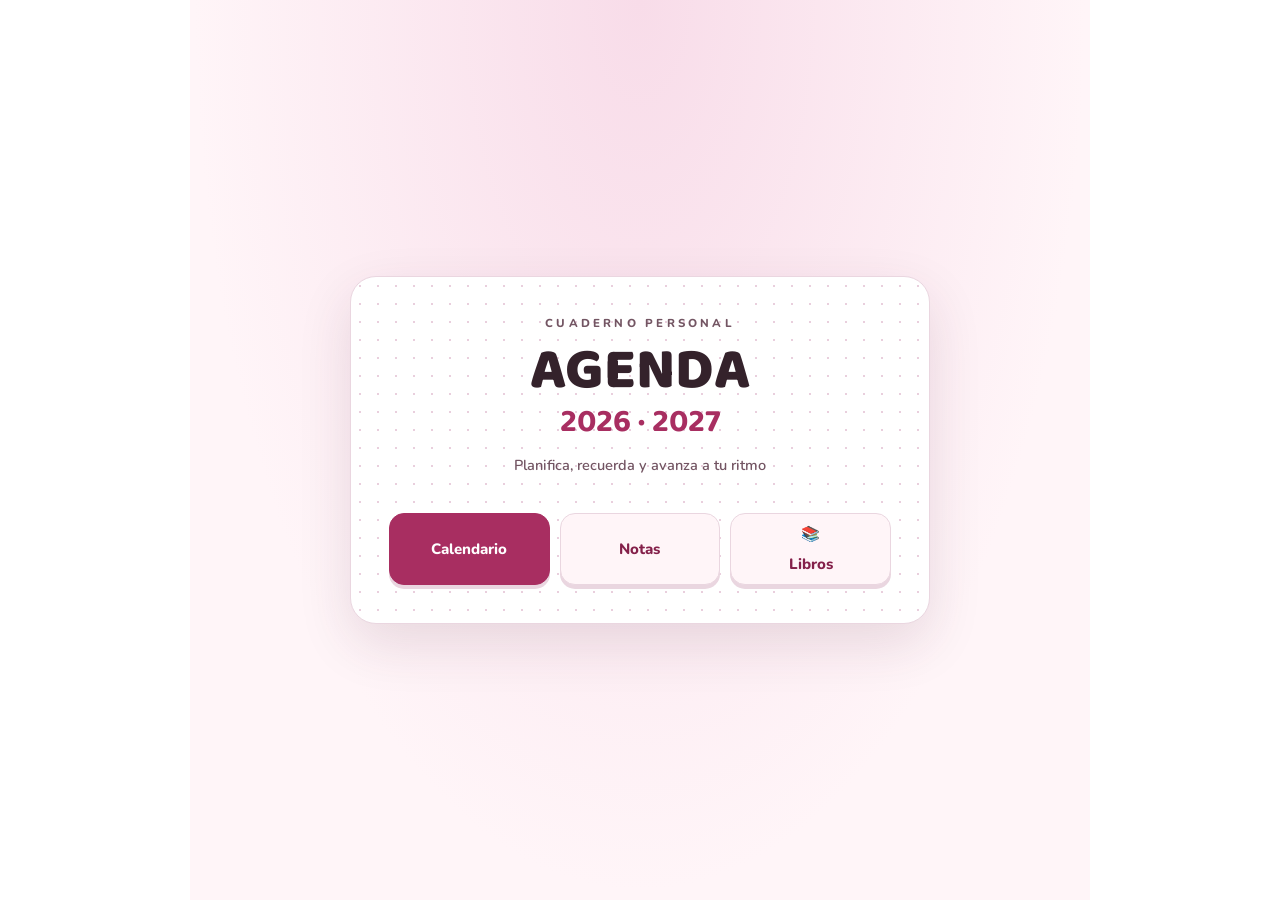
<file: portada.html>
<!DOCTYPE html>
<html lang="es">
<head>
<meta charset="UTF-8">
<meta name="viewport" content="width=device-width, initial-scale=1.0, viewport-fit=cover">
<meta name="theme-color" content="#F3F5FB">
<title>Agenda 2026 · 2027</title>
<link rel="preconnect" href="https://fonts.googleapis.com">
<link href="https://fonts.googleapis.com/css2?family=Baloo+2:wght@600;700;800&family=Nunito:wght@500;600;700;800;900&display=swap" rel="stylesheet">
<style>
  :root{
    --bg:#F3F5FB;
    --bg-2:#EAF1FC;
    --card:#FFFFFF;
    --ink:#14171C;
    --ink-soft:#767E8C;
    --border:#E8EAF1;
    --blue:#2E9EFF;
    --blue-dark:#1C86E6;
    --blue-tint:#DFF0FF;
    --yellow:#FFC94D;
    --red:#FF5B52;
    --green:#34C77B;
    --pink-tag-bg:#FFE2E0;
    --pink-tag-text:#D8493D;
    --green-tag-bg:#DCF6E7;
    --green-tag-text:#1E9A58;
    --r-pill:999px;
    --font-display:'Baloo 2', sans-serif;
    --font-body:'Nunito', sans-serif;
    color-scheme: light;
  }
  *{box-sizing:border-box; -webkit-tap-highlight-color: transparent;}
  html,body{margin:0;padding:0;height:100%;overflow:hidden;font-family:var(--font-body);}
  #app{
    position:relative; width:100%; height:100vh; height:100dvh; max-width:900px; margin:0 auto;
    background:var(--bg); overflow:hidden; box-shadow:0 0 60px rgba(20,30,50,.15);
  }
  #app:has(#screen-calendario.active) { max-width:1280px; }
  .screen{
    position:absolute; inset:0; display:flex; flex-direction:column;
    opacity:0; pointer-events:none; transform:translateY(14px);
    transition:opacity .32s ease, transform .32s ease;
    padding: env(safe-area-inset-top) env(safe-area-inset-right) env(safe-area-inset-bottom) env(safe-area-inset-left);
  }
  .screen:not(.active){ visibility:hidden; }
  .screen.active{ opacity:1; pointer-events:auto; transform:translateY(0); }

  /* ---------- shared buttons ---------- */
  .btn-primary{
    font-family:var(--font-body); font-weight:800; font-size:15px; color:#fff;
    background:var(--blue); border:none; border-radius:var(--r-pill);
    padding:16px 22px; cursor:pointer; box-shadow:0 10px 22px rgba(46,158,255,.35);
    transition:transform .15s ease, background .15s ease;
  }
  .btn-primary:active{ transform:scale(.96); background:var(--blue-dark); }
  .btn-secondary{
    font-family:var(--font-body); font-weight:800; font-size:15px; color:var(--ink);
    background:#fff; border:1.5px solid var(--border); border-radius:var(--r-pill);
    padding:16px 22px; cursor:pointer; transition:transform .15s ease, background .15s ease;
  }
  .btn-secondary:active{ transform:scale(.96); background:var(--bg-2); }

  .round-btn{
    min-height:38px; padding:0 12px; border-radius:var(--r-pill); font:800 13px var(--font-body); color:#fff; border:none; cursor:pointer; flex-shrink:0;
    display:flex; align-items:center; justify-content:center;
    background:var(--blue); box-shadow:0 6px 16px rgba(46,158,255,.35);
    transition:transform .15s ease;
  }
  .round-btn:active{ transform:scale(.9); }
  .round-btn.light{ color:var(--ink); background:#fff; border:1.5px solid var(--border); box-shadow:none; }
  .tool-btn{
    min-height:34px; padding:0 9px; border-radius:var(--r-pill); font:800 12px var(--font-body); color:var(--ink); display:flex;align-items:center;justify-content:center;
    border:1.5px solid var(--border); background:#fff; cursor:pointer;
    transition:background .15s ease, transform .15s ease;
  }
  .tool-btn:active{ transform:scale(.92); }
  .tool-btn.on{ color:#fff; background:var(--blue); border-color:var(--blue); }

  /* ---------- PORTADA ---------- */
  #screen-portada{
    background: radial-gradient(120% 70% at 50% -10%, var(--bg-2) 0%, var(--bg) 60%);
    justify-content:center; align-items:center; position:relative;
    padding-top:calc(env(safe-area-inset-top) + 20px);
  }
  .portada-inner{ text-align:center; padding:0 30px; width:100%; position:relative; z-index:2; }
  .portada-eyebrow{
    font-family:var(--font-body); letter-spacing:.28em; text-transform:uppercase;
    font-size:11.5px; color:var(--ink-soft); margin-bottom:10px; font-weight:800;
  }
  .portada-title{
    font-family:var(--font-display); color:var(--ink); font-weight:800;
    font-size:clamp(36px, 10vw, 58px); line-height:1.02; margin:0;
  }
  .portada-title .years{
    display:block; color:var(--blue); font-size:.56em; margin-top:6px; font-weight:700;
  }
  .portada-sub{
    color:var(--ink-soft); font-size:14.5px; font-weight:600; margin-top:16px; margin-bottom:38px;
    font-family:var(--font-body);
  }
  .portada-grid{ display:grid; grid-template-columns:1fr 1fr; gap:14px; max-width:380px; margin:0 auto; }
  .portada-btn{
    font-family:var(--font-body); font-weight:800; font-size:15px;
    border:none; border-radius:var(--r-pill); padding:20px 10px; cursor:pointer;
    display:flex; flex-direction:column; align-items:center; gap:8px;
    transition: transform .15s ease;
  }
  .portada-btn:active{ transform:scale(.95); }
  .portada-btn.primary{ background:var(--blue); color:#fff; box-shadow:0 10px 24px rgba(46,158,255,.35); }
  .portada-btn.secondary{ background:#fff; color:var(--ink); border:1.5px solid var(--border); }

  /* ---------- CALENDARIO ---------- */
  #screen-calendario{
    background: radial-gradient(120% 70% at 50% -10%, var(--bg-2) 0%, var(--bg) 60%);
    padding: calc(env(safe-area-inset-top) + 18px) 18px 18px;
  }
  .cal-topbar{ display:flex; justify-content:space-between; align-items:center; margin-bottom:16px; }
  .cal-topbar-title{ color:var(--ink); font-family:var(--font-display); font-size:24px; font-weight:800; }
  .cal-card{
    background:var(--card); border-radius:28px; flex:1; min-height:0;
    display:flex; flex-direction:column; padding:18px 16px 14px;
    box-shadow:0 20px 46px rgba(20,30,50,.10); overflow:hidden;
  }
  .cal-controls{ display:flex; align-items:center; gap:10px; margin-bottom:14px; flex-wrap:wrap; }
  .calendar-period-field {
    display:grid; gap:2px; padding:5px 8px; flex:0 1 auto;
    border:1px solid #d4e0f4; border-radius:13px; background:#f3f7ff;
  }
  .calendar-period-field span { padding-inline:4px; color:#485570; font-size:12px; font-weight:800; }
  .calendar-period-field select {
    min-height:32px; max-width:100%; padding:2px 4px; cursor:pointer;
    color:#173c78; background:transparent; border:0; border-radius:6px;
    font:800 clamp(14px, 2.2vw, 19px) var(--font-body);
  }
  .calendar-period-arrow {
    width:36px; height:36px; flex:none; align-self:end; cursor:pointer;
    border:1px solid #d4e0f4; border-radius:12px; background:white;
    color:#174cab; font:800 25px/1 var(--font-body);
  }
  .calendar-period-arrow:hover { background:#edf4ff; }
  .calendar-period-field select:focus-visible, .calendar-period-arrow:focus-visible {
    outline:2px solid var(--blue); outline-offset:2px;
  }
  @media (max-width:520px) {
    .calendar-period-field { padding-inline:3px; }
    .calendar-period-arrow { width:30px; }
  }
  .day-cell.birthday, .day-cell.birthday:hover { background:#ffe5f1; }
  .birthday-crown { font-size:15px; line-height:1; }
  .day-cell.birthday .day-num { width:auto; max-width:100%; gap:2px; flex-wrap:wrap; height:auto; min-height:28px; }
  .day-tag.birthday-event, .day-tag.google-event.birthday-event { background:#ffe5f1; color:#85234e; }

  .weekdays{ display:grid; grid-template-columns:repeat(7,1fr); margin-bottom:2px; }
  .weekdays span{
    text-align:center; font-size:10.5px; letter-spacing:.06em; color:var(--ink-soft);
    font-weight:800; padding-bottom:8px; text-transform:uppercase;
  }
  .days-grid{ display:grid; grid-template-columns:repeat(7,minmax(0,1fr)); grid-auto-rows:1fr; flex:1; gap:3px; overflow:auto; }
  .day-cell{
    border-radius:12px; padding:6px 5px; cursor:pointer; position:relative;
    display:flex; flex-direction:column; gap:3px; min-height:56px; background:transparent;
    transition:background .15s ease;
  }
  .day-cell:hover{ background:var(--bg-2); }
  .day-cell.outside .day-num{ color:#D2D6E0; }
  .day-num{
    font-size:18px; font-weight:800; color:var(--ink); width:min(28px, 100%); height:28px;
    display:flex; align-items:center; justify-content:center; border-radius:50%;
  }
  .day-cell.today{
    background:var(--blue-tint);
    box-shadow:inset 0 0 0 2px var(--blue);
  }
  .day-cell.selected:not(.today) .day-num{ background:var(--blue); color:#fff; }
  .day-tag{
    font-size:9px; font-weight:800; border-radius:6px; padding:2px 5px;
    overflow:hidden; text-overflow:ellipsis; white-space:nowrap; line-height:1.4;
  }
  .tag-pink{ background:var(--pink-tag-bg); color:var(--pink-tag-text); }
  .tag-green{ background:var(--green-tag-bg); color:var(--green-tag-text); }

  /* ---------- DAY DETAIL ---------- */
  #screen-day{ background:var(--bg); padding: calc(env(safe-area-inset-top) + 18px) 20px 20px; }
  .day-topbar{ display:flex; align-items:center; gap:14px; margin-bottom:22px; }
  .day-title{ font-family:var(--font-display); font-size:28px; font-weight:800; color:var(--ink); text-transform:capitalize; }
  .day-sub{ font-size:12px; color:var(--ink-soft); letter-spacing:.05em; text-transform:uppercase; font-weight:800; }
  .day-list{ flex:1; overflow:auto; display:flex; flex-direction:column; gap:10px; }
  .day-item{
    background:#fff; border-radius:16px; padding:14px 16px; display:flex; align-items:center; gap:12px;
    box-shadow:0 4px 14px rgba(20,30,50,.05); border-left:4px solid var(--red);
  }
  .day-item.green{ border-left-color:var(--green); }
  .day-item .time{ font-weight:800; font-size:13px; color:var(--ink); min-width:52px; }
  .day-item .label{ font-size:14px; color:var(--ink); flex:1; font-weight:600; }
  .day-item .del{ border:none; background:transparent; color:#C7CDD9; cursor:pointer; font-size:16px; }
  .day-empty{ text-align:center; color:var(--ink-soft); font-size:14px; margin-top:40px; font-weight:600; }
  .add-row{ display:flex; gap:8px; margin-top:14px; }
  .add-row input{
    flex:1; border:1.5px solid var(--border); border-radius:var(--r-pill); padding:12px 18px; font-size:14px;
    font-family:var(--font-body); font-weight:600; background:#fff;
  }
  .add-row select{
    border:1.5px solid var(--border); border-radius:var(--r-pill); padding:0 12px; font-size:13px; background:#fff; font-weight:700;
  }

  /* ---------- NOTAS GALLERY ---------- */
  #screen-notas{ background:var(--bg); padding: calc(env(safe-area-inset-top) + 18px) 20px 20px; }
  .notas-topbar{ display:flex; justify-content:space-between; align-items:center; margin-bottom:18px; }
  .notas-title{ font-family:var(--font-display); font-size:26px; font-weight:800; color:var(--ink); }
  .notas-topbar-right{ display:flex; gap:10px; align-items:center; }
  .new-note-btn{
    background:var(--blue); color:#fff; border:none; border-radius:var(--r-pill); padding:12px 18px;
    font-weight:800; font-size:13.5px; cursor:pointer; box-shadow:0 8px 18px rgba(46,158,255,.32);
  }
  .notas-grid{ display:grid; grid-template-columns:repeat(2,1fr); gap:14px; overflow:auto; padding-bottom:10px; flex:1; align-content:start; }
  .note-card{
    border:0; padding:0; font:inherit; text-align:left; border-radius:18px; overflow:hidden; cursor:pointer; box-shadow:0 6px 16px rgba(20,30,50,.07);
    background:#fff; display:flex; flex-direction:column; transition:transform .15s ease;
  }
  .note-card:active{ transform:scale(.97); }
  .note-thumb{ width:100%; height:120px; position:relative; overflow:hidden; }
  .note-thumb img{ width:100%; height:100%; object-fit:cover; display:block; }
  .note-meta{ min-width:0; max-width:100%; padding:10px 12px 12px; }
  .note-meta .t{ font-size:13px; font-weight:800; color:var(--ink); margin-bottom:2px; white-space:nowrap; overflow:hidden; text-overflow:ellipsis; }
  .note-meta .d{ font-size:10.5px; color:var(--ink-soft); font-weight:700; }
  .notas-empty{ text-align:center; color:var(--ink-soft); font-size:14px; margin-top:60px; grid-column:1/-1; font-weight:600; }

  /* ---------- NOTE EDITOR ---------- */
  #screen-editor{ background:var(--bg); }
  .editor-topbar{
    display:flex; align-items:center; gap:10px; padding:calc(env(safe-area-inset-top) + 14px) 16px 10px;
    background:rgba(255,255,255,.75); backdrop-filter:blur(10px); border-bottom:1px solid var(--border);
  }
  .editor-title-input{
    flex:1; border:none; background:transparent; font-family:var(--font-display); font-size:19px;
    font-weight:700; color:var(--ink); outline:none;
  }
  .save-btn{
    margin-left:auto; background:var(--blue); color:#fff; border:none; border-radius:var(--r-pill);
    padding:10px 18px; font-weight:800; font-size:13px; cursor:pointer; flex-shrink:0;
  }
  .editor-toolbar{
    display:grid; grid-template-columns:auto 1fr; align-items:center; gap:10px;
    padding:9px 14px; background:rgba(255,255,255,.75);
    backdrop-filter:blur(10px); border-bottom:1px solid var(--border);
  }
  .toolbar-undo{ display:flex; gap:6px; flex-shrink:0; }
  .toolbar-main{ display:flex; flex-wrap:wrap; justify-content:center; align-items:center; gap:8px; row-gap:8px; }
  .tool-group{ display:flex; flex-direction:column; align-items:center; gap:4px; flex-shrink:0; }
  .tool-dot{
    width:14px; height:14px; border-radius:50%; cursor:pointer;
    border:1.5px solid #fff; box-shadow:0 0 0 1.5px var(--border); flex-shrink:0;
  }
  .type-row{ display:flex; gap:10px; margin-bottom:18px; }
  .type-opt{
    flex:1; border:1.5px solid var(--border); border-radius:14px; padding:12px 6px; text-align:center;
    cursor:pointer; font-weight:800; font-size:12px; color:var(--ink); background:#fff;
  }
  .type-opt.active{ border-color:var(--blue); background:var(--blue-tint); color:var(--blue-dark); }
  .slider-row{ display:flex; align-items:center; gap:12px; margin-bottom:18px; }
  .slider-row input[type=range]{ flex:1; accent-color:var(--blue); height:20px; }
  .slider-preview{ width:26px; height:26px; border-radius:50%; background:var(--ink); flex-shrink:0; }
  .slider-value{ font-size:12px; font-weight:700; color:var(--ink-soft); min-width:36px; text-align:right; }
  .color-chip{
    display:flex; align-items:center; gap:10px; width:100%; border:1.5px solid var(--border);
    border-radius:14px; padding:10px 14px; background:#fff; cursor:pointer;
    font-family:var(--font-body); font-weight:700; font-size:13px; color:var(--ink);
  }
  .color-chip-swatch{ width:22px; height:22px; border-radius:6px; border:1px solid rgba(0,0,0,.08); flex-shrink:0; }
  .cp-square-wrap{ position:relative; margin-bottom:14px; border-radius:12px; overflow:hidden; }
  #cpSquare{ display:block; width:100%; height:150px; cursor:crosshair; }
  .cp-square-thumb{
    position:absolute; width:16px; height:16px; border-radius:50%; border:2.5px solid #fff;
    box-shadow:0 0 0 1.5px rgba(0,0,0,.35), 0 1px 4px rgba(0,0,0,.3); transform:translate(-50%,-50%); pointer-events:none;
  }
  .cp-hue-row{ display:flex; align-items:center; gap:12px; margin-bottom:16px; }
  .cp-eyedrop{
    min-height:34px; padding:0 9px; border-radius:var(--r-pill); font:800 11px var(--font-body); border:1.5px solid var(--border); background:#fff;
    display:flex; align-items:center; justify-content:center; cursor:pointer; flex-shrink:0;
  }
  .cp-hue-slider{
    flex:1; height:14px; border-radius:7px; -webkit-appearance:none; appearance:none;
    background:linear-gradient(to right, red, #ff0, #0f0, #0ff, #00f, #f0f, red);
  }
  .cp-hue-slider::-webkit-slider-thumb{
    -webkit-appearance:none; width:22px; height:22px; border-radius:50%; background:#fff;
    border:2.5px solid #fff; box-shadow:0 0 0 1.5px rgba(0,0,0,.35), 0 1px 4px rgba(0,0,0,.3); cursor:pointer;
  }
  .cp-rgb-row{ display:flex; gap:10px; }
  .cp-rgb-field{ flex:1; display:flex; flex-direction:column; align-items:center; gap:4px; }
  .cp-rgb-field input{
    width:100%; text-align:center; border:1.5px solid var(--border); border-radius:10px; padding:8px 4px;
    font-family:var(--font-body); font-weight:700; font-size:14px; color:var(--ink);
  }
  .cp-rgb-field label{ font-size:10.5px; letter-spacing:.06em; color:var(--ink-soft); font-weight:700; }
  .canvas-wrap{ position:relative; flex:1; overflow:hidden; }
  #noteCanvas{ position:absolute; inset:0; width:100%; height:100%; touch-action:none; }
  .sel-overlay{ position:absolute; inset:0; pointer-events:none; }
  .sel-marquee{ position:absolute; border:2px dashed var(--blue); background:rgba(46,158,255,.08); border-radius:8px; }
  .sel-marquee.circle{ border-radius:50%; }
  .stickies-layer{ position:absolute; inset:0; pointer-events:none; }
  .sticky{ position:absolute; touch-action:none; cursor:grab; }
  .sticky:active{ cursor:grabbing; }
  .sticky.selected{ outline:2.5px solid var(--blue); outline-offset:2px; }
  .sticky-tab{ border-radius:5px; opacity:.55; box-shadow:0 3px 8px rgba(0,0,0,.12); pointer-events:auto; }
  .sticky-square{ border-radius:6px; box-shadow:0 6px 16px rgba(0,0,0,.16); padding:10px; pointer-events:auto; transform:rotate(-1.2deg); }
  .sticky-square .sticky-text{ width:100%; height:100%; outline:none; font-family:var(--font-body); font-size:13px; color:rgba(20,23,28,.82); font-weight:600; overflow:hidden; cursor:text; }
  .sticky-del{
    position:absolute; top:-8px; right:-8px; min-height:20px; padding:0 6px; border-radius:var(--r-pill);
    background:#fff; border:1px solid var(--border); font:800 10px var(--font-body); line-height:18px; text-align:center;
    cursor:pointer; display:none; pointer-events:auto; color:var(--ink-soft); z-index:2;
  }
  .sticky-resize{
    position:absolute; right:-7px; bottom:-7px; width:18px; height:18px; border-radius:50%;
    background:#fff; border:1.5px solid var(--border); cursor:nwse-resize; display:none; pointer-events:auto;
    touch-action:none; z-index:2;
  }
  .sticky:hover .sticky-del, .sticky.dragging .sticky-del, .sticky.selected .sticky-del{ display:block; }
  .sticky:hover .sticky-resize, .sticky.dragging .sticky-resize, .sticky.selected .sticky-resize{ display:block; }
  .sel-del-btn{
    position:absolute; min-height:26px; padding:0 6px; border-radius:var(--r-pill); background:#fff; border:1.5px solid var(--blue);
    color:var(--blue); display:flex; align-items:center; justify-content:center; cursor:pointer; font-size:13px; font-weight:800;
    pointer-events:auto; box-shadow:0 3px 8px rgba(20,30,50,.2); transform:translate(-50%,-50%);
  }
  .text-layer{ position:absolute; inset:0; pointer-events:none; }
  .text-box{
    position:absolute; min-width:60px; min-height:24px; outline:none; font-size:16px;
    color:var(--ink); font-family:var(--font-body); font-weight:600; pointer-events:auto; padding:2px 4px; border-radius:4px;
  }
  .text-box:focus{ background:rgba(255,255,255,.5); }

  .panel{
    position:absolute; bottom:0; left:0; right:0; background:#fff; border-radius:24px 24px 0 0;
    box-shadow:0 -8px 30px rgba(20,30,50,.15); padding:18px 18px calc(env(safe-area-inset-bottom) + 18px);
    transform:translateY(100%); transition:transform .28s ease; z-index:30;
  }
  .panel.open{ transform:translateY(0); }
  .panel h4{ margin:0 0 12px; font-size:13px; letter-spacing:.05em; text-transform:uppercase; color:var(--ink-soft); font-weight:800; }
  .swatch-row{ display:flex; gap:12px; margin-bottom:18px; flex-wrap:wrap; }
  .swatch{ width:38px; height:38px; border-radius:50%; cursor:pointer; border:2px solid transparent; }
  .swatch.active{ border-color:var(--blue); }
  .template-row{ display:flex; gap:12px; }
  .template-opt{ width:64px; height:80px; border-radius:14px; border:2px solid var(--border); cursor:pointer; overflow:hidden; position:relative; background:#fff; }
  .template-opt.active{ border-color:var(--blue); }
  .template-opt.lines::before{ content:''; position:absolute; inset:10px 6px; background-image:repeating-linear-gradient(to bottom, transparent, transparent 10px, #d8dbe4 10px, #d8dbe4 11px); }
  .template-opt.grid::before{ content:''; position:absolute; inset:10px 6px; background-image:repeating-linear-gradient(to bottom, transparent, transparent 10px, #d8dbe4 10px, #d8dbe4 11px), repeating-linear-gradient(to right, transparent, transparent 10px, #d8dbe4 10px, #d8dbe4 11px); }
  .template-opt.dots::before{ content:''; position:absolute; inset:10px 6px; background-image:radial-gradient(#d8dbe4 1px, transparent 1.5px); background-size:11px 11px; }
  .panel-close{
    position:absolute; top:-18px; right:18px; width:36px; height:36px; border-radius:50%;
    background:#fff; box-shadow:0 4px 14px rgba(20,30,50,.15); border:none; display:flex; align-items:center; justify-content:center; cursor:pointer;
  }


  ::-webkit-scrollbar{ display:none; }
  .add-row input, .editor-title-input, .cp-hue-slider{ min-width:0; }
  .panel-close{ width:auto; padding-inline:9px; font:800 12px var(--font-body); }
  .day-item .del{ color:var(--ink-soft); font:800 12px var(--font-body); }
  @media (max-width:640px){
    .editor-toolbar{ grid-template-columns:minmax(0,1fr); padding-inline:8px; }
    .toolbar-main{ flex-wrap:nowrap; justify-content:flex-start; overflow-x:auto; padding:3px 2px; }
    .toolbar-main > button{ flex-shrink:0; }
  }
  .day-cell{ border:0; font:inherit; text-align:left; }
  .day-cell:disabled{ cursor:default; }
  @media (max-width:480px){
    .editor-toolbar{ gap:4px; }
    .day-cell{ padding:4px 2px; min-height:42px; }
    .day-tag{ padding-inline:2px; }
  }

  #screen-calendario {
    display:grid;
    grid-template-columns:56px minmax(0, 1fr);
    grid-template-rows:auto auto minmax(0, 1fr);
    gap:12px;
  }
  .calendar-menu {
    grid-column:1; grid-row:1 / -1; display:flex; flex-direction:column;
    align-items:center; gap:8px; padding:8px 4px;
    min-height:0; overflow-y:auto; background:#f3f6fc; border-radius:18px;
  }
  .calendar-menu-button {
    display:grid; place-items:center; flex-shrink:0; width:44px; height:44px; cursor:pointer;
    font-size:24px; line-height:1; background:#fff;
    border:1px solid #d7e2f3; border-radius:13px;
  }
  .calendar-menu-button:hover { background:#e5efff; }
  .calendar-menu-plus { color:#174cab; font-size:30px; font-weight:900; }
  #screen-calendario .cal-topbar,
  #screen-calendario .google-calendar-controls,
  #screen-calendario .cal-card { grid-column:2; margin:0; }
  #screen-calendario .cal-topbar { grid-row:1; align-self:center; }
  #screen-calendario .google-calendar-controls { grid-row:2; }
  #screen-calendario .cal-card { grid-row:3; }
  @media (max-width:520px) {
    #screen-calendario { grid-template-columns:48px minmax(0, 1fr); gap:8px; padding-inline:8px; }
    .calendar-menu { padding:6px 2px; }
    #screen-calendario .cal-card { padding-inline:8px; }
    #screen-calendario .cal-controls { gap:6px; }
    #screen-calendario .day-cell { padding-inline:2px; }
  }

  .calendar-google-icon { color:#185abc; font:900 22px var(--font-body); }
  #calendarSettings {
    width:min(400px, calc(100% - 32px)); padding:0;
    border:1px solid #d7e2f3; border-radius:22px; color:var(--ink); background:#fff;
    box-shadow:0 16px 42px #172d5733;
  }
  #calendarSettings::backdrop { background:#172d5755; }
  .calendar-settings-content { display:grid; gap:16px; padding:20px; }
  .calendar-settings-content h2 { margin:0; font:800 24px/1.2 var(--font-display); }
  .calendar-settings-option { display:flex; align-items:center; gap:10px; font-weight:700; }
  .calendar-settings-option input { margin:0; width:20px; height:20px; accent-color:var(--blue); }
  #calendarSettings [hidden] { display:none; }
  .calendar-menu-button:disabled { opacity:.55; cursor:wait; }

  .day-cell.diva-birthday {
    background:#ffe5f1;
    box-shadow:inset 0 0 0 2px #e44893, 0 0 10px #f37bbca6;
  }
  .diva-birthday-label {
    white-space:normal; overflow-wrap:anywhere; color:#85234e; font-weight:800;
  }
  .day-cell .diva-birthday-label { font-size:10px; padding:0; }
  #dayBirthdayLabel { display:inline-block; margin-top:4px; padding:4px 9px; border-radius:9px; font-size:13px; background:#ffe5f1; }
  #dayBirthdayLabel[hidden] { display:none; }
  #screen-portada .portada-grid { grid-template-columns:repeat(3,minmax(0,1fr)); }
  #screen-portada .portada-btn:nth-child(2) {
    background:#f4efff; color:#462977; border-color:#d9c9f7; box-shadow:0 4px 0 #e6dafb;
  }
  #screen-portada .portada-btn.books-entry {
    display:flex; align-items:center; justify-content:center; gap:10px;
    background:#ecf5ff; color:#193e71; border-color:#b6cef9; box-shadow:0 4px 0 #d5e4fb;
  }
  #screen-libros.active { display:grid; grid-template-columns:56px minmax(0,1fr); gap:16px; }
  .books-content { min-height:0; min-width:0; overflow:auto; padding:4px 4px 24px; }
  .books-header h1 { margin:0 0 14px; }
  .books-sr-only { position:absolute; width:1px; height:1px; overflow:hidden; clip-path:inset(50%); white-space:nowrap; }
  .books-search-tools { width:min(100%,690px); margin:18px auto 0; }
  #bookSearch { display:grid; grid-template-columns:minmax(0,1fr) auto auto auto; gap:8px; }
  #bookSearch button { min-height:44px; }
  #bookQuery, .book-review textarea {
    min-width:0; width:100%; padding:11px; color:#18283f; background:#fff; border:1px solid #bdcde4;
    border-radius:10px; font:inherit;
  }
  .books-action {
    padding:9px 13px; border:0; border-radius:10px; background:#264d89; color:white;
    font:inherit; font-weight:700; cursor:pointer; flex-shrink:0;
  }
  .books-action:disabled { opacity:.6; cursor:wait; }
  .books-secondary {
    padding:9px 13px; border:1px solid #bdcde4; border-radius:10px; background:#fff;
    color:#264d89; font:inherit; font-weight:700; cursor:pointer;
  }
  .books-secondary[aria-pressed="true"], .books-secondary[aria-expanded="true"] {
    background:#edf4ff; border-color:#87a4d0;
  }
  #bookActiveFilters { display:block; margin-top:8px; text-align:center; color:#475973; font-size:.9rem; }
  #bookActiveFilters:empty { display:none; }
  #bookCategories { display:flex; flex-wrap:wrap; gap:8px; margin:10px 0 14px; }
  #bookDiscoveryTitle { font-size:1.2rem; margin:18px 0 0; }
  #bookOptions { width:min(420px,calc(100% - 24px)); border:1px solid #bdcde4; border-radius:16px; color:#18283f; padding:20px; }
  #bookOptions::backdrop { background:#17243c70; }
  #bookOptions h2 { margin:0 0 14px; }
  #bookFilters { display:grid; gap:12px; }
  #bookFilters label { display:grid; gap:4px; font-weight:700; }
  #bookFilters select { width:100%; min-height:42px; padding:8px; border:1px solid #bdcde4; border-radius:8px; background:white; color:inherit; font:inherit; }
  .books-dialog-actions { display:flex; flex-flow:row nowrap; align-items:stretch; gap:8px; }
  .books-dialog-actions > button {
    flex:1 1 0; width:auto; min-width:0; min-height:44px; padding:8px 6px;
    line-height:1.2; white-space:normal; overflow-wrap:anywhere;
  }
  #bookSearchStatus, #bookWebStatus, #bookSyncStatus, .book-review-error { color:#475973; font-size:.9rem; margin:8px 0; }
  #bookSearchStatus:empty, #bookWebStatus:empty, #bookSyncStatus:empty, .book-review-error:empty { display:none; }
  #bookResults { display:grid; grid-template-columns:repeat(auto-fit,minmax(min(100%,210px),1fr)); gap:10px; align-items:start; }
  #bookResults:not(:empty) { margin:14px 0 20px; }
  .book-result { min-width:0; border:1px solid #d8e2f0; border-radius:13px; padding:10px; background:#fff; }
  .book-result-toggle, .book-details-heading {
    display:flex; align-items:start; text-align:left; gap:10px; min-width:0; color:#172a44;
  }
  .book-result-toggle { padding:0; border:0; width:100%; font:inherit; background:transparent; cursor:pointer; }
  .book-meta { display:grid; gap:5px; overflow-wrap:anywhere; }
  .book-meta small { color:#455a76; }
  .book-cover {
    display:grid; place-items:center; flex:0 0 54px; width:54px; height:78px; overflow:hidden;
    background:#e2ecfa; color:#2a4d7a; border-radius:4px; font-size:24px;
  }
  .book-cover img { width:100%; height:100%; object-fit:contain; min-height:0; }
  #bookResults.is-library { grid-template-columns:repeat(auto-fill,minmax(min(100%,150px),1fr)); gap:14px; }
  .is-library .book-result-toggle { flex-direction:column; }
  .is-library .book-cover { flex:none; width:100%; height:auto; aspect-ratio:2 / 3; }
  .is-library .book-meta { gap:2px; }
  .book-result .book-review { display:none; }
  .book-result.is-open .book-review, .book-result:focus-within .book-review { display:grid; }
  @media (hover:hover) { .book-result:hover .book-review { display:grid; } }
  .book-review { display:grid; gap:8px; margin-top:10px; }
  .book-review fieldset { padding:0; border:0; margin:0; }
  .book-review label { font-weight:600; font-size:.9rem; }
  .book-stars { display:flex; gap:2px; }
  .book-stars label {
    color:#6c7890; display:grid; place-items:center; min-width:27px; min-height:36px; font-size:22px; cursor:pointer;
  }
  .book-stars label.is-rated { color:#915300; }
  .book-stars input:focus-visible + label { outline:2px solid #264d89; border-radius:4px; }
  .book-review textarea { resize:vertical; }
  .book-review .books-action { justify-self:start; }
  .book-gallery-heading { display:flex; align-items:baseline; flex-wrap:wrap; gap:10px; margin:20px 0 8px; }
  .book-gallery-heading h2 { font-size:1.15rem; margin:0; }
  #bookCount { font-size:.9rem; color:#475973; }
  #bookMore { margin:0 0 12px; }
  #bookMore[hidden] { display:none; }
  .book-remove { color:#9b2335; border-color:#e4b7c0; }
  .book-confirm-remove { background:#9b2335; }
  #bookAddedStatus { color:#334866; font-size:.9rem; margin:8px 0; }
  #bookAddedStatus:empty { display:none; }
  #bookGallery {
    display:grid; grid-template-columns:repeat(auto-fill,minmax(min(100%,126px),1fr));
    gap:22px 16px; align-items:start; padding:6px 0 24px;
  }
  .book-gallery-empty { grid-column:1 / -1; color:#475973; margin:0; }
  .book-gallery-card {
    display:flex; flex-direction:column; align-items:stretch; gap:4px;
    width:100%; max-width:184px; min-width:0; padding:0; color:#172a44; background:none;
    text-align:left; font:inherit; border:0; border-radius:8px; cursor:pointer;
  }
  .book-gallery-art { position:relative; display:block; width:100%; margin-bottom:5px; }
  .book-gallery-card .book-cover {
    flex:none; width:100%; height:auto; aspect-ratio:2 / 3;
    border-radius:7px; box-shadow:0 4px 12px #17243c24;
    transition:box-shadow .18s ease;
  }
  .book-gallery-card .book-cover img { display:block; }
  .book-gallery-card:hover .book-cover { box-shadow:0 7px 17px #17243c47; }
  .book-gallery-card:focus-visible { outline:2px solid #264d89; outline-offset:5px; }
  .book-gallery-title {
    width:100%; font-size:clamp(1rem,2vw,1.18rem); line-height:1.18; overflow-wrap:anywhere;
  }
  .book-gallery-author, .book-gallery-rating {
    position:absolute; padding:4px 6px; border-radius:5px;
    color:#fff; background:#17243ce8; line-height:1.2;
  }
  .book-gallery-author {
    top:6px; right:6px; max-width:calc(100% - 12px);
    font-size:.72rem; font-weight:700; text-align:right; overflow-wrap:anywhere;
    overflow:hidden; display:-webkit-box; -webkit-box-orient:vertical; -webkit-line-clamp:2;
  }
  .book-gallery-rating { bottom:6px; left:6px; font-size:.8rem; letter-spacing:.025em; }
  .book-gallery-rating .is-rated { color:#ffd279; }
  @media (prefers-reduced-motion:reduce) { .book-gallery-card .book-cover { transition:none; } }
  #bookDetails, #bookRemoveConfirm { width:min(400px,calc(100% - 24px)); border:1px solid #bdcde4; border-radius:16px; color:#18283f; padding:18px; }
  #bookDetails::backdrop, #bookRemoveConfirm::backdrop { background:#17243c70; }
  #bookRemoveConfirm h2 { margin:0; }
  #bookRemoveMessage { margin:10px 0 18px; overflow-wrap:anywhere; }
  .books-dialog-close { display:flex; justify-content:flex-end; }
  .books-dialog-close button { background:#eff4fb; border:0; border-radius:8px; cursor:pointer; min-width:35px; min-height:35px; }
  @media (max-width:580px) {
    #screen-portada .portada-grid { grid-template-columns:repeat(2,minmax(0,1fr)); }
    .books-entry { grid-column:1 / -1; }
    #screen-libros.active { grid-template-columns:48px minmax(0,1fr); gap:7px; }
    #screen-libros .calendar-menu-button { width:38px; height:38px; }
  }
  @media (max-width:430px) {
    .books-dialog-actions > button { font-size:.85rem; }
    #bookSearch { gap:5px; }
    #bookQuery { padding-inline:7px; }
    #bookSearch .books-secondary { font-size:.8rem; line-height:1.15; padding-inline:6px; }
    #bookBrowse { max-width:76px; }
    #bookSearchSubmit { position:relative; width:44px; padding:0; }
    #bookSearchSubmit span { display:none; }
    #bookSearchSubmit::before, #bookSearchSubmit::after {
      content:""; position:absolute; pointer-events:none;
    }
    #bookSearchSubmit::before {
      width:10px; height:10px; border:2px solid currentColor; border-radius:50%;
      top:calc(50% - 8px); left:calc(50% - 8px);
    }
    #bookSearchSubmit::after {
      width:7px; height:2px; background:currentColor; border-radius:2px;
      top:calc(50% + 5px); left:calc(50% + 3px); transform:rotate(45deg);
    }
  }

  .editor-body{ position:relative; display:flex; flex:1; min-height:0; flex-direction:column; }
  .editor-body > .note-workspace{ order:1; min-width:0; }
  .editor-toolbar{ align-items:start; flex-shrink:0; min-width:0; }
  .editor-toolbar[hidden], .toolbar-grip[hidden]{ display:none; }
  .editor-body[data-dock="bottom"] > .editor-toolbar,
  .editor-body[data-dock="right"] > .editor-toolbar{ order:2; }
  .editor-body[data-dock="left"], .editor-body[data-dock="right"]{ flex-direction:row; }
  .editor-body[data-dock="left"] > .editor-toolbar,
  .editor-body[data-dock="right"] > .editor-toolbar{
    width:82px; display:flex; flex-direction:column; gap:8px;
    overflow:auto; padding:8px 5px; border:1px solid var(--border);
  }
  .editor-body[data-dock="left"] :is(.toolbar-undo, .toolbar-main),
  .editor-body[data-dock="right"] :is(.toolbar-undo, .toolbar-main){
    flex-direction:column; align-items:center; width:100%;
  }
  .editor-body[data-dock="floating"] > .editor-toolbar{
    position:absolute; z-index:5; display:grid; grid-template-columns:minmax(0,1fr);
    width:min(270px, 100%); max-height:100%; overflow:auto; padding:8px;
    background:var(--card); border:1px solid var(--border); border-radius:14px;
    box-shadow:0 8px 26px rgba(34,57,106,.18);
  }
  .editor-toolbar .toolbar-grip{
    width:100%; min-height:32px; cursor:grab; touch-action:none;
    background:var(--blue-tint); color:var(--blue-dark);
  }
  .editor-toolbar .toolbar-grip:active{ cursor:grabbing; }
  .toolbar-position{ display:block; margin-bottom:16px; }
  #screen-editor .editor-topbar .tool-btn{ width:42px; min-height:42px; padding:0; }
  #screen-editor .editor-title-input{ min-width:0; }
  #screen-editor .toolbar-grip{ min-height:36px; }
  #screen-editor .editor-toolbar .tool-icon,
  #screen-editor .editor-topbar .tool-icon{
    width:21px; height:21px; fill:none; stroke:currentColor; stroke-width:1.75;
    stroke-linecap:round; stroke-linejoin:round; pointer-events:none;
  }
  #screen-editor .editor-body[data-dock="left"] .editor-toolbar,
  #screen-editor .editor-body[data-dock="right"] .editor-toolbar{ width:104px; }
  #screen-editor .editor-body .note-workspace{ flex:1; min-height:0; display:flex; padding:8px; }
  #screen-editor .note-workspace > .canvas-wrap{ border-radius:14px; }
  #stylePanel .toolbar-position select{
    display:block; width:100%; max-width:310px; min-height:42px; margin:4px 0 16px;
    padding:6px 10px; border:1px solid var(--border); border-radius:10px; background:#fff;
    color:var(--ink); font:inherit;
  }
</style>
<link rel="stylesheet" href="./portada.css">
</head>
<body><div id="app">
  <!-- PORTADA -->
  <div class="screen active" id="screen-portada">
    <div class="portada-inner">
      <div class="portada-eyebrow">Cuaderno personal</div>
      <h1 class="portada-title">AGENDA<span class="years">2026 · 2027</span></h1>
      <div class="portada-sub">Planifica, recuerda y avanza a tu ritmo</div>
      <div class="portada-grid">
        <button class="portada-btn primary" disabled>Calendario</button>
        <button class="portada-btn primary" disabled>Notas</button>
        <button class="portada-btn primary books-entry" disabled><span aria-hidden="true">📚</span>Libros</button>
      </div>
    </div>
  </div>

</div>
<style>
    #screen-acceso, #screen-portada {
      position:absolute; justify-content:safe center; align-items:center; overflow:auto;
      padding:calc(18px + env(safe-area-inset-top)) 16px calc(18px + env(safe-area-inset-bottom));
      background:radial-gradient(ellipse at 85% 0%, #d8ebff, transparent 60%), #f3f5fb;
    }
    .access-card, #screen-portada .portada-inner {
      width:min(100%, 510px); flex:none; padding:clamp(19px, 5vw, 38px);
      background:white; border:1px solid #dbe5f5; border-radius:28px; box-shadow:0 20px 55px #22396a1c;
    }
    .access-card .portada-title { font-size:clamp(30px, 7vw, 46px); }
    .access-card p, #screen-portada .portada-sub { color:#485570; }
    .access-note { font-size:13px; margin:18px 0 0; }
    .access-options { display:grid; gap:12px; margin-top:22px; }
    #screen-portada .portada-grid { max-width:none; }
    .access-options .portada-btn, #screen-portada .portada-btn {
      min-height:74px; border:1px solid #b6cef9; border-radius:17px; background:#edf4ff;
      color:#15356b; box-shadow:0 4px 0 #d5e4fb; transition:transform .15s ease, box-shadow .15s ease;
    }
    .access-options .portada-btn:last-child, #screen-portada .portada-btn:last-child {
      background:#f4efff; color:#462977; border-color:#d9c9f7; box-shadow:0 4px 0 #e6dafb;
    }
    .profile-option { display:grid; grid-template-columns:auto minmax(0, 1fr) auto; gap:12px; text-align:left; padding:12px; width:100%; }
    .profile-option strong, .profile-option small { display:block; }
    .profile-option small { margin-top:2px; }
    .agenda-icon { display:grid; place-items:center; width:42px; height:42px; border-radius:13px; background:#174cab; color:white; font-size:22px; }
    .agenda-icon svg { width:23px; height:23px; }
    .portada-btn:last-child .agenda-icon { background:#683eaa; }
    .portada-btn:hover { transform:translateY(-2px); }
    .portada-btn:active { transform:translateY(2px); }
    .profile-bar { display:flex; justify-content:space-between; align-items:center; flex-wrap:wrap; gap:8px; margin-top:24px; padding-top:14px; border-top:1px solid #dbe5f5; font-size:14px; font-weight:800; color:#485570; }
    #endProfile { min-height:44px; border-color:#b6cef9; }
    #screen-portada .years { color:#205dc2; }
    .round-btn:not(.light), .btn-primary, .save-btn, .tool-btn.on { background:#205dc2; }
    button:focus-visible { outline:3px solid #174cab; outline-offset:3px; }
    @media (prefers-reduced-motion:reduce) { .screen, .portada-btn { transition:none !important; } }
  
    :root { --blue:#205dc2; --blue-dark:#205dc2; --blue-tint:#edf4ff; }
    body, #app, #app .screen { background:#fff; }
    #app { box-shadow:none; }
    #screen-acceso .access-card, #screen-portada .portada-inner {
      background:transparent; border:0; box-shadow:none;
    }
    #screen-acceso .portada-btn, #screen-portada .portada-btn {
      background:var(--blue); color:white; border:1px solid var(--blue);
      box-shadow:0 4px 0 #205dc230;
    }
    #app .portada-btn .agenda-icon { background:transparent; color:inherit; }
  
.portada-btn:disabled{opacity:1;cursor:default;transform:none}

</style>
</body>
</html>
</file>
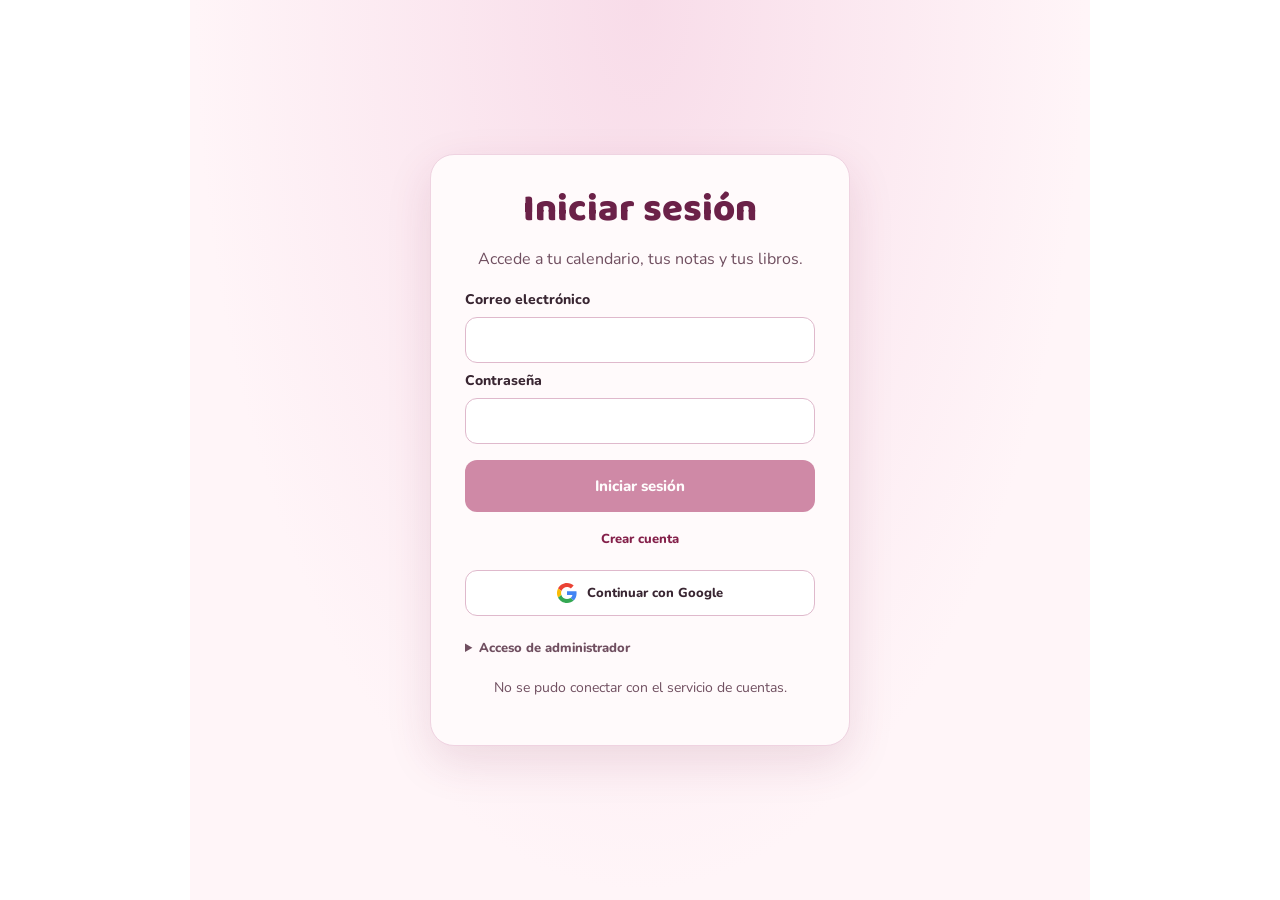
<file: prueba-cuentas.html>
<!DOCTYPE html>
<html lang="es">
<head>
<meta charset="UTF-8">
<meta name="viewport" content="width=device-width, initial-scale=1.0, viewport-fit=cover">
<link rel="manifest" href="./manifest.webmanifest">
<link rel="apple-touch-icon" href="./icons/apple-touch-icon.png">
<meta name="theme-color" content="#F3F5FB">
<title>Agenda 2026 · 2027</title>
<link rel="preconnect" href="https://fonts.googleapis.com">
<link href="https://fonts.googleapis.com/css2?family=Baloo+2:wght@600;700;800&family=Nunito:wght@500;600;700;800;900&display=swap" rel="stylesheet">
<style>
  :root{
    --bg:#F3F5FB;
    --bg-2:#EAF1FC;
    --card:#FFFFFF;
    --ink:#14171C;
    --ink-soft:#767E8C;
    --border:#E8EAF1;
    --blue:#2E9EFF;
    --blue-dark:#1C86E6;
    --blue-tint:#DFF0FF;
    --yellow:#FFC94D;
    --red:#FF5B52;
    --green:#34C77B;
    --pink-tag-bg:#FFE2E0;
    --pink-tag-text:#D8493D;
    --green-tag-bg:#DCF6E7;
    --green-tag-text:#1E9A58;
    --r-pill:999px;
    --font-display:'Baloo 2', sans-serif;
    --font-body:'Nunito', sans-serif;
    color-scheme: light;
  }
  *{box-sizing:border-box; -webkit-tap-highlight-color: transparent;}
  html,body{margin:0;padding:0;height:100%;overflow:hidden;font-family:var(--font-body);}
  #app{
    position:relative; width:100%; height:100vh; height:100dvh; max-width:900px; margin:0 auto;
    background:var(--bg); overflow:hidden; box-shadow:0 0 60px rgba(20,30,50,.15);
  }
  #app:has(#screen-calendario.active) { max-width:1280px; }
  .screen{
    position:absolute; inset:0; display:flex; flex-direction:column;
    opacity:0; pointer-events:none; transform:translateY(14px);
    transition:opacity .32s ease, transform .32s ease;
    padding: env(safe-area-inset-top) env(safe-area-inset-right) env(safe-area-inset-bottom) env(safe-area-inset-left);
  }
  .screen:not(.active){ visibility:hidden; }
  .screen.active{ opacity:1; pointer-events:auto; transform:translateY(0); }

  /* ---------- shared buttons ---------- */
  .btn-primary{
    font-family:var(--font-body); font-weight:800; font-size:15px; color:#fff;
    background:var(--blue); border:none; border-radius:var(--r-pill);
    padding:16px 22px; cursor:pointer; box-shadow:0 10px 22px rgba(46,158,255,.35);
    transition:transform .15s ease, background .15s ease;
  }
  .btn-primary:active{ transform:scale(.96); background:var(--blue-dark); }
  .btn-secondary{
    font-family:var(--font-body); font-weight:800; font-size:15px; color:var(--ink);
    background:#fff; border:1.5px solid var(--border); border-radius:var(--r-pill);
    padding:16px 22px; cursor:pointer; transition:transform .15s ease, background .15s ease;
  }
  .btn-secondary:active{ transform:scale(.96); background:var(--bg-2); }

  .round-btn{
    min-height:38px; padding:0 12px; border-radius:var(--r-pill); font:800 13px var(--font-body); color:#fff; border:none; cursor:pointer; flex-shrink:0;
    display:flex; align-items:center; justify-content:center;
    background:var(--blue); box-shadow:0 6px 16px rgba(46,158,255,.35);
    transition:transform .15s ease;
  }
  .round-btn:active{ transform:scale(.9); }
  .round-btn.light{ color:var(--ink); background:#fff; border:1.5px solid var(--border); box-shadow:none; }
  .tool-btn{
    min-height:34px; padding:0 9px; border-radius:var(--r-pill); font:800 12px var(--font-body); color:var(--ink); display:flex;align-items:center;justify-content:center;
    border:1.5px solid var(--border); background:#fff; cursor:pointer;
    transition:background .15s ease, transform .15s ease;
  }
  .tool-btn:active{ transform:scale(.92); }
  .tool-btn.on{ color:#fff; background:var(--blue); border-color:var(--blue); }

  /* ---------- PORTADA ---------- */
  #screen-portada{
    background: radial-gradient(120% 70% at 50% -10%, var(--bg-2) 0%, var(--bg) 60%);
    justify-content:center; align-items:center; position:relative;
    padding-top:calc(env(safe-area-inset-top) + 20px);
  }
  .portada-inner{ text-align:center; padding:0 30px; width:100%; position:relative; z-index:2; }
  .portada-eyebrow{
    font-family:var(--font-body); letter-spacing:.28em; text-transform:uppercase;
    font-size:11.5px; color:var(--ink-soft); margin-bottom:10px; font-weight:800;
  }
  .portada-title{
    font-family:var(--font-display); color:var(--ink); font-weight:800;
    font-size:clamp(36px, 10vw, 58px); line-height:1.02; margin:0;
  }
  .portada-title .years{
    display:block; color:var(--blue); font-size:.56em; margin-top:6px; font-weight:700;
  }
  .portada-sub{
    color:var(--ink-soft); font-size:14.5px; font-weight:600; margin-top:16px; margin-bottom:38px;
    font-family:var(--font-body);
  }
  .portada-grid{ display:grid; grid-template-columns:1fr 1fr; gap:14px; max-width:380px; margin:0 auto; }
  .portada-btn{
    font-family:var(--font-body); font-weight:800; font-size:15px;
    border:none; border-radius:var(--r-pill); padding:20px 10px; cursor:pointer;
    display:flex; flex-direction:column; align-items:center; gap:8px;
    transition: transform .15s ease;
  }
  .portada-btn:active{ transform:scale(.95); }
  .portada-btn.primary{ background:var(--blue); color:#fff; box-shadow:0 10px 24px rgba(46,158,255,.35); }
  .portada-btn.secondary{ background:#fff; color:var(--ink); border:1.5px solid var(--border); }

  /* ---------- CALENDARIO ---------- */
  #screen-calendario{
    background: radial-gradient(120% 70% at 50% -10%, var(--bg-2) 0%, var(--bg) 60%);
    padding: calc(env(safe-area-inset-top) + 18px) 18px 18px;
  }
  .cal-topbar{ display:flex; justify-content:space-between; align-items:center; margin-bottom:16px; }
  .cal-topbar-title{ color:var(--ink); font-family:var(--font-display); font-size:24px; font-weight:800; }
  .cal-card{
    background:var(--card); border-radius:28px; flex:1; min-height:0;
    display:flex; flex-direction:column; padding:18px 16px 14px;
    box-shadow:0 20px 46px rgba(20,30,50,.10); overflow:hidden;
  }
  .cal-controls{ display:flex; align-items:center; gap:10px; margin-bottom:14px; flex-wrap:wrap; }
  .calendar-period-field {
    display:grid; gap:2px; padding:5px 8px; flex:0 1 auto;
    border:1px solid #d4e0f4; border-radius:13px; background:#f3f7ff;
  }
  .calendar-period-field span { padding-inline:4px; color:#485570; font-size:12px; font-weight:800; }
  .calendar-period-field select {
    min-height:32px; max-width:100%; padding:2px 4px; cursor:pointer;
    color:#173c78; background:transparent; border:0; border-radius:6px;
    font:800 clamp(14px, 2.2vw, 19px) var(--font-body);
  }
  .calendar-period-arrow {
    width:36px; height:36px; flex:none; align-self:end; cursor:pointer;
    border:1px solid #d4e0f4; border-radius:12px; background:white;
    color:#174cab; font:800 25px/1 var(--font-body);
  }
  .calendar-period-arrow:hover { background:#edf4ff; }
  .calendar-period-field select:focus-visible, .calendar-period-arrow:focus-visible {
    outline:2px solid var(--blue); outline-offset:2px;
  }
  @media (max-width:520px) {
    .calendar-period-field { padding-inline:3px; }
    .calendar-period-arrow { width:30px; }
  }
  .day-cell.birthday, .day-cell.birthday:hover { background:#ffe5f1; }
  .birthday-crown { font-size:15px; line-height:1; }
  .day-cell.birthday .day-num { width:auto; max-width:100%; gap:2px; flex-wrap:wrap; height:auto; min-height:28px; }
  .day-tag.birthday-event, .day-tag.google-event.birthday-event { background:#ffe5f1; color:#85234e; }

  .weekdays{ display:grid; grid-template-columns:repeat(7,1fr); margin-bottom:2px; }
  .weekdays span{
    text-align:center; font-size:10.5px; letter-spacing:.06em; color:var(--ink-soft);
    font-weight:800; padding-bottom:8px; text-transform:uppercase;
  }
  .days-grid{ display:grid; grid-template-columns:repeat(7,minmax(0,1fr)); grid-auto-rows:1fr; flex:1; gap:3px; overflow:auto; }
  .day-cell{
    border-radius:12px; padding:6px 5px; cursor:pointer; position:relative;
    display:flex; flex-direction:column; gap:3px; min-height:56px; background:transparent;
    transition:background .15s ease;
  }
  .day-cell:hover{ background:var(--bg-2); }
  .day-cell.outside .day-num{ color:#D2D6E0; }
  .day-num{
    font-size:18px; font-weight:800; color:var(--ink); width:min(28px, 100%); height:28px;
    display:flex; align-items:center; justify-content:center; border-radius:50%;
  }
  .day-cell.today{
    background:var(--blue-tint);
    box-shadow:inset 0 0 0 2px var(--blue);
  }
  .day-cell.selected:not(.today) .day-num{ background:var(--blue); color:#fff; }
  .day-tag{
    font-size:9px; font-weight:800; border-radius:6px; padding:2px 5px;
    overflow:hidden; text-overflow:ellipsis; white-space:nowrap; line-height:1.4;
  }
  .tag-pink{ background:var(--pink-tag-bg); color:var(--pink-tag-text); }
  .tag-green{ background:var(--green-tag-bg); color:var(--green-tag-text); }

  /* ---------- DAY DETAIL ---------- */
  #screen-day{ background:var(--bg); padding: calc(env(safe-area-inset-top) + 18px) 20px 20px; }
  .day-topbar{ display:flex; align-items:center; gap:14px; margin-bottom:22px; }
  .day-title{ font-family:var(--font-display); font-size:28px; font-weight:800; color:var(--ink); text-transform:capitalize; }
  .day-sub{ font-size:12px; color:var(--ink-soft); letter-spacing:.05em; text-transform:uppercase; font-weight:800; }
  .day-list{ flex:1; overflow:auto; display:flex; flex-direction:column; gap:10px; }
  .day-item{
    background:#fff; border-radius:16px; padding:14px 16px; display:flex; align-items:center; gap:12px;
    box-shadow:0 4px 14px rgba(20,30,50,.05); border-left:4px solid var(--red);
  }
  .day-item.green{ border-left-color:var(--green); }
  .day-item .time{ font-weight:800; font-size:13px; color:var(--ink); min-width:52px; }
  .day-item .label{ font-size:14px; color:var(--ink); flex:1; font-weight:600; }
  .day-item .del{ border:none; background:transparent; color:#C7CDD9; cursor:pointer; font-size:16px; }
  .day-empty{ text-align:center; color:var(--ink-soft); font-size:14px; margin-top:40px; font-weight:600; }
  .add-row{ display:flex; gap:8px; margin-top:14px; }
  .add-row input{
    flex:1; border:1.5px solid var(--border); border-radius:var(--r-pill); padding:12px 18px; font-size:14px;
    font-family:var(--font-body); font-weight:600; background:#fff;
  }
  .add-row select{
    border:1.5px solid var(--border); border-radius:var(--r-pill); padding:0 12px; font-size:13px; background:#fff; font-weight:700;
  }

  /* ---------- NOTAS GALLERY ---------- */
  #screen-notas{ background:var(--bg); padding: calc(env(safe-area-inset-top) + 18px) 20px 20px; }
  .notas-topbar{ display:flex; justify-content:space-between; align-items:center; margin-bottom:18px; }
  .notas-title{ font-family:var(--font-display); font-size:26px; font-weight:800; color:var(--ink); }
  .notas-topbar-right{ display:flex; gap:10px; align-items:center; }
  .new-note-btn{
    background:var(--blue); color:#fff; border:none; border-radius:var(--r-pill); padding:12px 18px;
    font-weight:800; font-size:13.5px; cursor:pointer; box-shadow:0 8px 18px rgba(46,158,255,.32);
  }
  .notas-grid{ display:grid; grid-template-columns:repeat(2,1fr); gap:14px; overflow:auto; padding-bottom:10px; flex:1; align-content:start; }
  .note-card{
    border:0; padding:0; font:inherit; text-align:left; border-radius:18px; overflow:hidden; cursor:pointer; box-shadow:0 6px 16px rgba(20,30,50,.07);
    background:#fff; display:flex; flex-direction:column; transition:transform .15s ease;
  }
  .note-card:active{ transform:scale(.97); }
  .note-thumb{ width:100%; height:120px; position:relative; overflow:hidden; }
  .note-thumb img{ width:100%; height:100%; object-fit:cover; display:block; }
  .note-meta{ min-width:0; max-width:100%; padding:10px 12px 12px; }
  .note-meta .t{ font-size:13px; font-weight:800; color:var(--ink); margin-bottom:2px; white-space:nowrap; overflow:hidden; text-overflow:ellipsis; }
  .note-meta .d{ font-size:10.5px; color:var(--ink-soft); font-weight:700; }
  .notas-empty{ text-align:center; color:var(--ink-soft); font-size:14px; margin-top:60px; grid-column:1/-1; font-weight:600; }

  /* ---------- NOTE EDITOR ---------- */
  #screen-editor{ background:var(--bg); }
  .editor-topbar{
    display:flex; align-items:center; gap:10px; padding:calc(env(safe-area-inset-top) + 14px) 16px 10px;
    background:rgba(255,255,255,.75); backdrop-filter:blur(10px); border-bottom:1px solid var(--border);
  }
  .editor-title-input{
    flex:1; border:none; background:transparent; font-family:var(--font-display); font-size:19px;
    font-weight:700; color:var(--ink); outline:none;
  }
  .save-btn{
    margin-left:auto; background:var(--blue); color:#fff; border:none; border-radius:var(--r-pill);
    padding:10px 18px; font-weight:800; font-size:13px; cursor:pointer; flex-shrink:0;
  }
  .editor-toolbar{
    display:grid; grid-template-columns:auto 1fr; align-items:center; gap:10px;
    padding:9px 14px; background:rgba(255,255,255,.75);
    backdrop-filter:blur(10px); border-bottom:1px solid var(--border);
  }
  .toolbar-undo{ display:flex; gap:6px; flex-shrink:0; }
  .toolbar-main{ display:flex; flex-wrap:wrap; justify-content:center; align-items:center; gap:8px; row-gap:8px; }
  .tool-group{ display:flex; flex-direction:column; align-items:center; gap:4px; flex-shrink:0; }
  .tool-dot{
    width:14px; height:14px; border-radius:50%; cursor:pointer;
    border:1.5px solid #fff; box-shadow:0 0 0 1.5px var(--border); flex-shrink:0;
  }
  .type-row{ display:flex; gap:10px; margin-bottom:18px; }
  .type-opt{
    flex:1; border:1.5px solid var(--border); border-radius:14px; padding:12px 6px; text-align:center;
    cursor:pointer; font-weight:800; font-size:12px; color:var(--ink); background:#fff;
  }
  .type-opt.active{ border-color:var(--blue); background:var(--blue-tint); color:var(--blue-dark); }
  .slider-row{ display:flex; align-items:center; gap:12px; margin-bottom:18px; }
  .slider-row input[type=range]{ flex:1; accent-color:var(--blue); height:20px; }
  .slider-preview{ width:26px; height:26px; border-radius:50%; background:var(--ink); flex-shrink:0; }
  .slider-value{ font-size:12px; font-weight:700; color:var(--ink-soft); min-width:36px; text-align:right; }
  .color-chip{
    display:flex; align-items:center; gap:10px; width:100%; border:1.5px solid var(--border);
    border-radius:14px; padding:10px 14px; background:#fff; cursor:pointer;
    font-family:var(--font-body); font-weight:700; font-size:13px; color:var(--ink);
  }
  .color-chip-swatch{ width:22px; height:22px; border-radius:6px; border:1px solid rgba(0,0,0,.08); flex-shrink:0; }
  .cp-square-wrap{ position:relative; margin-bottom:14px; border-radius:12px; overflow:hidden; }
  #cpSquare{ display:block; width:100%; height:150px; cursor:crosshair; }
  .cp-square-thumb{
    position:absolute; width:16px; height:16px; border-radius:50%; border:2.5px solid #fff;
    box-shadow:0 0 0 1.5px rgba(0,0,0,.35), 0 1px 4px rgba(0,0,0,.3); transform:translate(-50%,-50%); pointer-events:none;
  }
  .cp-hue-row{ display:flex; align-items:center; gap:12px; margin-bottom:16px; }
  .cp-eyedrop{
    min-height:34px; padding:0 9px; border-radius:var(--r-pill); font:800 11px var(--font-body); border:1.5px solid var(--border); background:#fff;
    display:flex; align-items:center; justify-content:center; cursor:pointer; flex-shrink:0;
  }
  .cp-hue-slider{
    flex:1; height:14px; border-radius:7px; -webkit-appearance:none; appearance:none;
    background:linear-gradient(to right, red, #ff0, #0f0, #0ff, #00f, #f0f, red);
  }
  .cp-hue-slider::-webkit-slider-thumb{
    -webkit-appearance:none; width:22px; height:22px; border-radius:50%; background:#fff;
    border:2.5px solid #fff; box-shadow:0 0 0 1.5px rgba(0,0,0,.35), 0 1px 4px rgba(0,0,0,.3); cursor:pointer;
  }
  .cp-rgb-row{ display:flex; gap:10px; }
  .cp-rgb-field{ flex:1; display:flex; flex-direction:column; align-items:center; gap:4px; }
  .cp-rgb-field input{
    width:100%; text-align:center; border:1.5px solid var(--border); border-radius:10px; padding:8px 4px;
    font-family:var(--font-body); font-weight:700; font-size:14px; color:var(--ink);
  }
  .cp-rgb-field label{ font-size:10.5px; letter-spacing:.06em; color:var(--ink-soft); font-weight:700; }
  .canvas-wrap{ position:relative; flex:1; overflow:hidden; }
  #noteCanvas{ position:absolute; inset:0; width:100%; height:100%; touch-action:none; }
  .sel-overlay{ position:absolute; inset:0; pointer-events:none; }
  .sel-marquee{ position:absolute; border:2px dashed var(--blue); background:rgba(46,158,255,.08); border-radius:8px; }
  .sel-marquee.circle{ border-radius:50%; }
  .stickies-layer{ position:absolute; inset:0; pointer-events:none; }
  .sticky{ position:absolute; touch-action:none; cursor:grab; }
  .sticky:active{ cursor:grabbing; }
  .sticky.selected{ outline:2.5px solid var(--blue); outline-offset:2px; }
  .sticky-tab{ border-radius:5px; opacity:.55; box-shadow:0 3px 8px rgba(0,0,0,.12); pointer-events:auto; }
  .sticky-square{ border-radius:6px; box-shadow:0 6px 16px rgba(0,0,0,.16); padding:10px; pointer-events:auto; transform:rotate(-1.2deg); }
  .sticky-square .sticky-text{ width:100%; height:100%; outline:none; font-family:var(--font-body); font-size:13px; color:rgba(20,23,28,.82); font-weight:600; overflow:hidden; cursor:text; }
  .sticky-del{
    position:absolute; top:-8px; right:-8px; min-height:20px; padding:0 6px; border-radius:var(--r-pill);
    background:#fff; border:1px solid var(--border); font:800 10px var(--font-body); line-height:18px; text-align:center;
    cursor:pointer; display:none; pointer-events:auto; color:var(--ink-soft); z-index:2;
  }
  .sticky-resize{
    position:absolute; right:-7px; bottom:-7px; width:18px; height:18px; border-radius:50%;
    background:#fff; border:1.5px solid var(--border); cursor:nwse-resize; display:none; pointer-events:auto;
    touch-action:none; z-index:2;
  }
  .sticky:hover .sticky-del, .sticky.dragging .sticky-del, .sticky.selected .sticky-del{ display:block; }
  .sticky:hover .sticky-resize, .sticky.dragging .sticky-resize, .sticky.selected .sticky-resize{ display:block; }
  .sel-del-btn{
    position:absolute; min-height:26px; padding:0 6px; border-radius:var(--r-pill); background:#fff; border:1.5px solid var(--blue);
    color:var(--blue); display:flex; align-items:center; justify-content:center; cursor:pointer; font-size:13px; font-weight:800;
    pointer-events:auto; box-shadow:0 3px 8px rgba(20,30,50,.2); transform:translate(-50%,-50%);
  }
  .text-layer{ position:absolute; inset:0; pointer-events:none; }
  .text-box{
    position:absolute; min-width:60px; min-height:24px; outline:none; font-size:16px;
    color:var(--ink); font-family:var(--font-body); font-weight:600; pointer-events:auto; padding:2px 4px; border-radius:4px;
  }
  .text-box:focus{ background:rgba(255,255,255,.5); }

  .panel{
    position:absolute; bottom:0; left:0; right:0; background:#fff; border-radius:24px 24px 0 0;
    box-shadow:0 -8px 30px rgba(20,30,50,.15); padding:18px 18px calc(env(safe-area-inset-bottom) + 18px);
    transform:translateY(100%); transition:transform .28s ease; z-index:30;
  }
  .panel.open{ transform:translateY(0); }
  .panel h4{ margin:0 0 12px; font-size:13px; letter-spacing:.05em; text-transform:uppercase; color:var(--ink-soft); font-weight:800; }
  .swatch-row{ display:flex; gap:12px; margin-bottom:18px; flex-wrap:wrap; }
  .swatch{ width:38px; height:38px; border-radius:50%; cursor:pointer; border:2px solid transparent; }
  .swatch.active{ border-color:var(--blue); }
  .template-row{ display:flex; gap:12px; }
  .template-opt{ width:64px; height:80px; border-radius:14px; border:2px solid var(--border); cursor:pointer; overflow:hidden; position:relative; background:#fff; }
  .template-opt.active{ border-color:var(--blue); }
  .template-opt.lines::before{ content:''; position:absolute; inset:10px 6px; background-image:repeating-linear-gradient(to bottom, transparent, transparent 10px, #d8dbe4 10px, #d8dbe4 11px); }
  .template-opt.grid::before{ content:''; position:absolute; inset:10px 6px; background-image:repeating-linear-gradient(to bottom, transparent, transparent 10px, #d8dbe4 10px, #d8dbe4 11px), repeating-linear-gradient(to right, transparent, transparent 10px, #d8dbe4 10px, #d8dbe4 11px); }
  .template-opt.dots::before{ content:''; position:absolute; inset:10px 6px; background-image:radial-gradient(#d8dbe4 1px, transparent 1.5px); background-size:11px 11px; }
  .panel-close{
    position:absolute; top:-18px; right:18px; width:36px; height:36px; border-radius:50%;
    background:#fff; box-shadow:0 4px 14px rgba(20,30,50,.15); border:none; display:flex; align-items:center; justify-content:center; cursor:pointer;
  }


  ::-webkit-scrollbar{ display:none; }
  .add-row input, .editor-title-input, .cp-hue-slider{ min-width:0; }
  .panel-close{ width:auto; padding-inline:9px; font:800 12px var(--font-body); }
  .day-item .del{ color:var(--ink-soft); font:800 12px var(--font-body); }
  @media (max-width:640px){
    .editor-toolbar{ grid-template-columns:minmax(0,1fr); padding-inline:8px; }
    .toolbar-main{ flex-wrap:nowrap; justify-content:flex-start; overflow-x:auto; padding:3px 2px; }
    .toolbar-main > button{ flex-shrink:0; }
  }
  .day-cell{ border:0; font:inherit; text-align:left; }
  .day-cell:disabled{ cursor:default; }
  @media (max-width:480px){
    .editor-toolbar{ gap:4px; }
    .day-cell{ padding:4px 2px; min-height:42px; }
    .day-tag{ padding-inline:2px; }
  }

  #screen-calendario {
    display:grid;
    grid-template-columns:56px minmax(0, 1fr);
    grid-template-rows:auto auto minmax(0, 1fr);
    gap:12px;
  }
  .calendar-menu {
    grid-column:1; grid-row:1 / -1; display:flex; flex-direction:column;
    align-items:center; gap:8px; padding:8px 4px;
    min-height:0; overflow-y:auto; background:#f3f6fc; border-radius:18px;
  }
  .calendar-menu-button {
    display:grid; place-items:center; flex-shrink:0; width:44px; height:44px; cursor:pointer;
    font-size:24px; line-height:1; background:#fff;
    border:1px solid #d7e2f3; border-radius:13px;
  }
  .calendar-menu-button:hover { background:#e5efff; }
  .calendar-menu-plus { color:#174cab; font-size:30px; font-weight:900; }
  #screen-calendario .cal-topbar,
  #screen-calendario .google-calendar-controls,
  #screen-calendario .cal-card { grid-column:2; margin:0; }
  #screen-calendario .cal-topbar { grid-row:1; align-self:center; }
  #screen-calendario .google-calendar-controls { grid-row:2; }
  #screen-calendario .cal-card { grid-row:3; }
  @media (max-width:520px) {
    #screen-calendario { grid-template-columns:48px minmax(0, 1fr); gap:8px; padding-inline:8px; }
    .calendar-menu { padding:6px 2px; }
    #screen-calendario .cal-card { padding-inline:8px; }
    #screen-calendario .cal-controls { gap:6px; }
    #screen-calendario .day-cell { padding-inline:2px; }
  }

  .calendar-google-icon { color:#185abc; font:900 22px var(--font-body); }
  #calendarSettings {
    width:min(400px, calc(100% - 32px)); padding:0;
    border:1px solid #d7e2f3; border-radius:22px; color:var(--ink); background:#fff;
    box-shadow:0 16px 42px #172d5733;
  }
  #calendarSettings::backdrop { background:#172d5755; }
  .calendar-settings-content { display:grid; gap:16px; padding:20px; }
  .calendar-settings-content h2 { margin:0; font:800 24px/1.2 var(--font-display); }
  .calendar-settings-option { display:flex; align-items:center; gap:10px; font-weight:700; }
  .calendar-settings-option input { margin:0; width:20px; height:20px; accent-color:var(--blue); }
  #calendarSettings [hidden] { display:none; }
  .calendar-menu-button:disabled { opacity:.55; cursor:wait; }

  .day-cell.diva-birthday {
    background:#ffe5f1;
    box-shadow:inset 0 0 0 2px #e44893, 0 0 10px #f37bbca6;
  }
  .diva-birthday-label {
    white-space:normal; overflow-wrap:anywhere; color:#85234e; font-weight:800;
  }
  .day-cell .diva-birthday-label { font-size:10px; padding:0; }
  #dayBirthdayLabel { display:inline-block; margin-top:4px; padding:4px 9px; border-radius:9px; font-size:13px; background:#ffe5f1; }
  #dayBirthdayLabel[hidden] { display:none; }
  #screen-portada .portada-grid { grid-template-columns:repeat(3,minmax(0,1fr)); }
  #screen-portada .portada-btn:nth-child(2) {
    background:#f4efff; color:#462977; border-color:#d9c9f7; box-shadow:0 4px 0 #e6dafb;
  }
  #screen-portada .portada-btn.books-entry {
    display:flex; align-items:center; justify-content:center; gap:10px;
    background:#ecf5ff; color:#193e71; border-color:#b6cef9; box-shadow:0 4px 0 #d5e4fb;
  }
  #screen-libros.active { display:grid; grid-template-columns:56px minmax(0,1fr); gap:16px; }
  .books-content { min-height:0; min-width:0; overflow:auto; padding:4px 4px 24px; }
  .books-header h1 { margin:0 0 14px; }
  .books-sr-only { position:absolute; width:1px; height:1px; overflow:hidden; clip-path:inset(50%); white-space:nowrap; }
  .books-search-tools { width:min(100%,690px); margin:18px auto 0; }
  #bookSearch { display:grid; grid-template-columns:minmax(0,1fr) auto auto auto; gap:8px; }
  #bookSearch button { min-height:44px; }
  #bookQuery, .book-review textarea {
    min-width:0; width:100%; padding:11px; color:#18283f; background:#fff; border:1px solid #bdcde4;
    border-radius:10px; font:inherit;
  }
  .books-action {
    padding:9px 13px; border:0; border-radius:10px; background:#264d89; color:white;
    font:inherit; font-weight:700; cursor:pointer; flex-shrink:0;
  }
  .books-action:disabled { opacity:.6; cursor:wait; }
  .books-secondary {
    padding:9px 13px; border:1px solid #bdcde4; border-radius:10px; background:#fff;
    color:#264d89; font:inherit; font-weight:700; cursor:pointer;
  }
  .books-secondary[aria-pressed="true"], .books-secondary[aria-expanded="true"] {
    background:#edf4ff; border-color:#87a4d0;
  }
  #bookActiveFilters { display:block; margin-top:8px; text-align:center; color:#475973; font-size:.9rem; }
  #bookActiveFilters:empty { display:none; }
  #bookCategories { display:flex; flex-wrap:wrap; gap:8px; margin:10px 0 14px; }
  #bookDiscoveryTitle { font-size:1.2rem; margin:18px 0 0; }
  #bookOptions { width:min(420px,calc(100% - 24px)); border:1px solid #bdcde4; border-radius:16px; color:#18283f; padding:20px; }
  #bookOptions::backdrop { background:#17243c70; }
  #bookOptions h2 { margin:0 0 14px; }
  #bookFilters { display:grid; gap:12px; }
  #bookFilters label { display:grid; gap:4px; font-weight:700; }
  #bookFilters select { width:100%; min-height:42px; padding:8px; border:1px solid #bdcde4; border-radius:8px; background:white; color:inherit; font:inherit; }
  .books-dialog-actions { display:flex; flex-flow:row nowrap; align-items:stretch; gap:8px; }
  .books-dialog-actions > button {
    flex:1 1 0; width:auto; min-width:0; min-height:44px; padding:8px 6px;
    line-height:1.2; white-space:normal; overflow-wrap:anywhere;
  }
  #bookSearchStatus, #bookWebStatus, #bookSyncStatus, .book-review-error { color:#475973; font-size:.9rem; margin:8px 0; }
  #bookSearchStatus:empty, #bookWebStatus:empty, #bookSyncStatus:empty, .book-review-error:empty { display:none; }
  #bookResults { display:grid; grid-template-columns:repeat(auto-fit,minmax(min(100%,210px),1fr)); gap:10px; align-items:start; }
  #bookResults:not(:empty) { margin:14px 0 20px; }
  .book-result { min-width:0; border:1px solid #d8e2f0; border-radius:13px; padding:10px; background:#fff; }
  .book-result-toggle, .book-details-heading {
    display:flex; align-items:start; text-align:left; gap:10px; min-width:0; color:#172a44;
  }
  .book-result-toggle { padding:0; border:0; width:100%; font:inherit; background:transparent; cursor:pointer; }
  .book-meta { display:grid; gap:5px; overflow-wrap:anywhere; }
  .book-meta small { color:#455a76; }
  .book-cover {
    display:grid; place-items:center; flex:0 0 54px; width:54px; height:78px; overflow:hidden;
    background:#e2ecfa; color:#2a4d7a; border-radius:4px; font-size:24px;
  }
  .book-cover img { width:100%; height:100%; object-fit:contain; min-height:0; }
  #bookResults.is-library { grid-template-columns:repeat(auto-fill,minmax(min(100%,150px),1fr)); gap:14px; }
  .is-library .book-result-toggle { flex-direction:column; }
  .is-library .book-cover { flex:none; width:100%; height:auto; aspect-ratio:2 / 3; }
  .is-library .book-meta { gap:2px; }
  .book-result .book-review { display:none; }
  .book-result.is-open .book-review, .book-result:focus-within .book-review { display:grid; }
  @media (hover:hover) { .book-result:hover .book-review { display:grid; } }
  .book-review { display:grid; gap:8px; margin-top:10px; }
  .book-review fieldset { padding:0; border:0; margin:0; }
  .book-review label { font-weight:600; font-size:.9rem; }
  .book-stars { display:flex; gap:2px; }
  .book-stars label {
    color:#6c7890; display:grid; place-items:center; min-width:27px; min-height:36px; font-size:22px; cursor:pointer;
  }
  .book-stars label.is-rated { color:#915300; }
  .book-stars input:focus-visible + label { outline:2px solid #264d89; border-radius:4px; }
  .book-review textarea { resize:vertical; }
  .book-review .books-action { justify-self:start; }
  .book-gallery-heading { display:flex; align-items:baseline; flex-wrap:wrap; gap:10px; margin:20px 0 8px; }
  .book-gallery-heading h2 { font-size:1.15rem; margin:0; }
  #bookCount { font-size:.9rem; color:#475973; }
  #bookMore { margin:0 0 12px; }
  #bookMore[hidden] { display:none; }
  .book-remove { color:#9b2335; border-color:#e4b7c0; }
  .book-confirm-remove { background:#9b2335; }
  #bookAddedStatus { color:#334866; font-size:.9rem; margin:8px 0; }
  #bookAddedStatus:empty { display:none; }
  #bookGallery {
    display:grid; grid-template-columns:repeat(auto-fill,minmax(min(100%,126px),1fr));
    gap:22px 16px; align-items:start; padding:6px 0 24px;
  }
  .book-gallery-empty { grid-column:1 / -1; color:#475973; margin:0; }
  .book-gallery-card {
    display:flex; flex-direction:column; align-items:stretch; gap:4px;
    width:100%; max-width:184px; min-width:0; padding:0; color:#172a44; background:none;
    text-align:left; font:inherit; border:0; border-radius:8px; cursor:pointer;
  }
  .book-gallery-art { position:relative; display:block; width:100%; margin-bottom:5px; }
  .book-gallery-card .book-cover {
    flex:none; width:100%; height:auto; aspect-ratio:2 / 3;
    border-radius:7px; box-shadow:0 4px 12px #17243c24;
    transition:box-shadow .18s ease;
  }
  .book-gallery-card .book-cover img { display:block; }
  .book-gallery-card:hover .book-cover { box-shadow:0 7px 17px #17243c47; }
  .book-gallery-card:focus-visible { outline:2px solid #264d89; outline-offset:5px; }
  .book-gallery-title {
    width:100%; font-size:clamp(1rem,2vw,1.18rem); line-height:1.18; overflow-wrap:anywhere;
  }
  .book-gallery-author, .book-gallery-rating {
    position:absolute; padding:4px 6px; border-radius:5px;
    color:#fff; background:#17243ce8; line-height:1.2;
  }
  .book-gallery-author {
    top:6px; right:6px; max-width:calc(100% - 12px);
    font-size:.72rem; font-weight:700; text-align:right; overflow-wrap:anywhere;
    overflow:hidden; display:-webkit-box; -webkit-box-orient:vertical; -webkit-line-clamp:2;
  }
  .book-gallery-rating { bottom:6px; left:6px; font-size:.8rem; letter-spacing:.025em; }
  .book-gallery-rating .is-rated { color:#ffd279; }
  @media (prefers-reduced-motion:reduce) { .book-gallery-card .book-cover { transition:none; } }
  #bookDetails, #bookRemoveConfirm { width:min(400px,calc(100% - 24px)); border:1px solid #bdcde4; border-radius:16px; color:#18283f; padding:18px; }
  #bookDetails::backdrop, #bookRemoveConfirm::backdrop { background:#17243c70; }
  #bookRemoveConfirm h2 { margin:0; }
  #bookRemoveMessage { margin:10px 0 18px; overflow-wrap:anywhere; }
  .books-dialog-close { display:flex; justify-content:flex-end; }
  .books-dialog-close button { background:#eff4fb; border:0; border-radius:8px; cursor:pointer; min-width:35px; min-height:35px; }
  @media (max-width:580px) {
    #screen-portada .portada-grid { grid-template-columns:repeat(2,minmax(0,1fr)); }
    .books-entry { grid-column:1 / -1; }
    #screen-libros.active { grid-template-columns:48px minmax(0,1fr); gap:7px; }
    #screen-libros .calendar-menu-button { width:38px; height:38px; }
  }
  @media (max-width:430px) {
    .books-dialog-actions > button { font-size:.85rem; }
    #bookSearch { gap:5px; }
    #bookQuery { padding-inline:7px; }
    #bookSearch .books-secondary { font-size:.8rem; line-height:1.15; padding-inline:6px; }
    #bookBrowse { max-width:76px; }
    #bookSearchSubmit { position:relative; width:44px; padding:0; }
    #bookSearchSubmit span { display:none; }
    #bookSearchSubmit::before, #bookSearchSubmit::after {
      content:""; position:absolute; pointer-events:none;
    }
    #bookSearchSubmit::before {
      width:10px; height:10px; border:2px solid currentColor; border-radius:50%;
      top:calc(50% - 8px); left:calc(50% - 8px);
    }
    #bookSearchSubmit::after {
      width:7px; height:2px; background:currentColor; border-radius:2px;
      top:calc(50% + 5px); left:calc(50% + 3px); transform:rotate(45deg);
    }
  }

  .editor-body{ position:relative; display:flex; flex:1; min-height:0; flex-direction:column; }
  .editor-body > .note-workspace{ order:1; min-width:0; }
  .editor-toolbar{ align-items:start; flex-shrink:0; min-width:0; }
  .editor-toolbar[hidden], .toolbar-grip[hidden]{ display:none; }
  .editor-body[data-dock="bottom"] > .editor-toolbar,
  .editor-body[data-dock="right"] > .editor-toolbar{ order:2; }
  .editor-body[data-dock="left"], .editor-body[data-dock="right"]{ flex-direction:row; }
  .editor-body[data-dock="left"] > .editor-toolbar,
  .editor-body[data-dock="right"] > .editor-toolbar{
    width:82px; display:flex; flex-direction:column; gap:8px;
    overflow:auto; padding:8px 5px; border:1px solid var(--border);
  }
  .editor-body[data-dock="left"] :is(.toolbar-undo, .toolbar-main),
  .editor-body[data-dock="right"] :is(.toolbar-undo, .toolbar-main){
    flex-direction:column; align-items:center; width:100%;
  }
  .editor-body[data-dock="floating"] > .editor-toolbar{
    position:absolute; z-index:5; display:grid; grid-template-columns:minmax(0,1fr);
    width:min(270px, 100%); max-height:100%; overflow:auto; padding:8px;
    background:var(--card); border:1px solid var(--border); border-radius:14px;
    box-shadow:0 8px 26px rgba(34,57,106,.18);
  }
  .editor-toolbar .toolbar-grip{
    width:100%; min-height:32px; cursor:grab; touch-action:none;
    background:var(--blue-tint); color:var(--blue-dark);
  }
  .editor-toolbar .toolbar-grip:active{ cursor:grabbing; }
  .toolbar-position{ display:block; margin-bottom:16px; }
  #screen-editor .editor-topbar .tool-btn{ width:42px; min-height:42px; padding:0; }
  #screen-editor .editor-title-input{ min-width:0; }
  #screen-editor .toolbar-grip{ min-height:36px; }
  #screen-editor .editor-toolbar .tool-icon,
  #screen-editor .editor-topbar .tool-icon{
    width:21px; height:21px; fill:none; stroke:currentColor; stroke-width:1.75;
    stroke-linecap:round; stroke-linejoin:round; pointer-events:none;
  }
  #screen-editor .editor-body[data-dock="left"] .editor-toolbar,
  #screen-editor .editor-body[data-dock="right"] .editor-toolbar{ width:104px; }
  #screen-editor .editor-body .note-workspace{ flex:1; min-height:0; display:flex; padding:8px; }
  #screen-editor .note-workspace > .canvas-wrap{ border-radius:14px; }
  #stylePanel .toolbar-position select{
    display:block; width:100%; max-width:310px; min-height:42px; margin:4px 0 16px;
    padding:6px 10px; border:1px solid var(--border); border-radius:10px; background:#fff;
    color:var(--ink); font:inherit;
  }
</style>
<link rel="stylesheet" href="./portada.css">
</head>
<body>
<div id="app">

  <!-- PORTADA -->
  <div class="screen active" id="screen-portada">
    <div class="portada-inner">
      <div class="portada-eyebrow">Cuaderno personal</div>
      <h1 class="portada-title">AGENDA<span class="years">2026 · 2027</span></h1>
      <div class="portada-sub">Planifica, recuerda y avanza a tu ritmo</div>
      <div class="portada-grid">
        <button class="portada-btn primary" onclick="goTo('calendario')">Calendario</button>
        <button class="portada-btn primary" onclick="goTo('notas')">Notas</button>
        <button class="portada-btn primary books-entry" onclick="goTo('libros')"><span aria-hidden="true">📚</span>Libros</button>
      </div>
    </div>
  </div>

  <!-- CALENDARIO -->
  <div class="screen" id="screen-calendario">
    <nav class="calendar-menu" aria-label="Menú de la agenda">
      <button class="calendar-menu-button" type="button" title="Volver a la portada"
        aria-label="Volver a la portada" onclick="goTo('portada'); document.querySelector('#screen-portada h1').focus()">
        <span aria-hidden="true">🏠</span>
      </button>
      <button class="calendar-menu-button" type="button" title="Notas" aria-label="Ir a Notas"
        onclick="goTo('notas'); document.querySelector('#screen-notas .notas-title').focus()">
        <span aria-hidden="true">📒</span>
      </button>
      <button class="calendar-menu-button" type="button" title="Hoy" aria-label="Ir a hoy" onclick="showToday()">
        <span aria-hidden="true">📅</span>
      </button>
      <button class="calendar-menu-button" type="button" title="Añadir evento hoy" aria-label="Añadir evento hoy" onclick="showToday(true)">
        <span aria-hidden="true" class="calendar-menu-plus">+</span>
      </button>
      <button class="calendar-menu-button calendar-google-icon" id="connectGoogleCalendar" type="button"
        title="Conectar Google Calendar" aria-label="Conectar Google Calendar">
        <span aria-hidden="true">G</span>
      </button>
      <button class="calendar-menu-button" id="openCalendarSettings" type="button"
        title="Configuración del calendario" aria-label="Configuración del calendario" aria-haspopup="dialog">
        <span aria-hidden="true">⚙️</span>
      </button>
    </nav>
    <dialog id="calendarSettings" aria-labelledby="calendarSettingsTitle">
      <form method="dialog" class="calendar-settings-content">
        <h2 id="calendarSettingsTitle">Configuración del calendario</h2>
        <label class="calendar-settings-option">
          <input id="showGoogleCalendarEvents" type="checkbox" checked>
          Mostrar eventos de Google Calendar
        </label>
        <button type="button" class="round-btn light" id="disconnectGoogleCalendar" hidden>Desconectar Google Calendar</button>
        <button class="round-btn" value="close" autofocus>Cerrar</button>
      </form>
    </dialog>
    <div class="cal-topbar">
      <div class="cal-topbar-title">Calendario</div>
    </div>
    <div class="cal-card">
            <div class="cal-controls">
        <button class="calendar-period-arrow" type="button" aria-label="Mes anterior" title="Mes anterior" onclick="shiftMonth(-1)">‹</button>
        <label class="calendar-period-field">
          <span>Mes</span>
          <select id="calendarMonth"></select>
        </label>
        <label class="calendar-period-field">
          <span>Año</span>
          <select id="calendarYear"></select>
        </label>
        <button class="calendar-period-arrow" type="button" aria-label="Mes siguiente" title="Mes siguiente" onclick="shiftMonth(1)">›</button>
      </div>
      <div class="weekdays">
        <span>LUN</span><span>MAR</span><span>MIÉ</span><span>JUE</span><span>VIE</span><span>SÁB</span><span>DOM</span>
      </div>
      <div class="days-grid" id="daysGrid"></div>
    </div>
  </div>

  <!-- DAY DETAIL -->
  <div class="screen" id="screen-day">
    <div class="day-topbar">
      <button class="round-btn light" onclick="goTo('calendario')">Volver</button>
      <div>
        <div class="day-sub" id="daySub">Enero 2026</div>
        <div class="day-title" id="dayTitle">Jueves 8</div>
        <span class="diva-birthday-label" id="dayBirthdayLabel" hidden></span>
      </div>
    </div>
    <div class="day-list" id="dayList"></div>
    <form class="add-row" onsubmit="event.preventDefault(); addDayItem()">
      <input type="text" id="newItemText" aria-label="Tarea o evento" maxlength="240" required placeholder="Añade una tarea o evento...">
      <select id="newItemColor" aria-label="Color o tipo de evento"><option value="pink">Rojo</option><option value="green">Verde</option><option value="birthday">Cumpleaños</option></select>
      <button class="round-btn" type="submit" aria-label="Añadir">Añadir</button>
    </form>
  </div>

  <section class="screen" id="screen-libros" aria-labelledby="booksTitle">
    <nav class="calendar-menu" aria-label="Navegación de Libros">
      <button class="calendar-menu-button" type="button" title="Portada" aria-label="Volver a la portada" onclick="goTo('portada')">🏠</button>
      <button class="calendar-menu-button" type="button" title="Calendario" aria-label="Ir a Calendario" onclick="goTo('calendario')">📅</button>
      <button class="calendar-menu-button" type="button" title="Notas" aria-label="Ir a Notas" onclick="goTo('notas')">📝</button>
    </nav>
    <main class="books-content">
      <header class="books-header">
        <h1 id="booksTitle" tabindex="-1">Libros</h1>
        <div class="books-search-tools">
          <form id="bookSearch" role="search">
            <label class="books-sr-only" for="bookQuery">Buscar por título o autor</label>
            <input id="bookQuery" type="search" placeholder="Buscar por título o autor" maxlength="150">
            <button class="books-action" id="bookSearchSubmit" type="submit" aria-label="Buscar"><span>Buscar</span></button>
            <button class="books-secondary" id="bookBrowse" type="button" aria-expanded="false" aria-controls="bookDiscovery bookResults">Explorar biblioteca</button>
            <button class="books-secondary" id="bookOptionsButton" type="button" aria-haspopup="dialog">Opciones</button>
          </form>
          <span id="bookActiveFilters" aria-live="polite"></span>
        </div>
        <section id="bookDiscovery" aria-labelledby="bookDiscoveryTitle" hidden>
          <h2 id="bookDiscoveryTitle">Biblioteca</h2>
          <div id="bookCategories" role="group" aria-label="Categorías de la biblioteca"></div>
        </section>
        <p id="bookSearchStatus" role="status"></p>
        <p id="bookWebStatus" role="status"></p>
        <div id="bookResults" aria-label="Resultados de libros"></div>
        <button class="books-action" id="bookMore" type="button" hidden>Cargar más resultados</button>
      </header>
      <section aria-labelledby="bookGalleryTitle">
        <div class="book-gallery-heading">
          <h2 id="bookGalleryTitle" tabindex="-1">Mis libros</h2>
          <span id="bookCount"></span>
        </div>
        <p id="bookAddedStatus" role="status"></p>
        <p id="bookSyncStatus" role="status"></p>
        <button class="books-action" id="retryBooksSave" type="button" hidden>Reintentar guardado</button>
        <div id="bookGallery"></div>
      </section>
    </main>
    <dialog id="bookOptions" aria-labelledby="bookOptionsTitle">
      <h2 id="bookOptionsTitle">Opciones de búsqueda</h2>
      <form id="bookFilters">
        <label>Categoría<select name="category"></select></label>
        <label>Edad recomendada<select name="age"></select></label>
        <div class="books-dialog-actions">
          <button class="books-secondary" id="bookClearFilters" type="button">Quitar filtros</button>
          <button class="books-secondary" id="bookCancelFilters" type="button">Cancelar</button>
          <button class="books-action" type="submit">Guardar opciones</button>
        </div>
      </form>
    </dialog>
    <dialog id="bookDetails" aria-labelledby="bookDetailsTitle">
      <form method="dialog" class="books-dialog-close"><button type="submit" aria-label="Cerrar ficha">✕</button></form>
      <div id="bookDetailsBody"></div>
    </dialog>
    <dialog id="bookRemoveConfirm" aria-labelledby="bookRemoveTitle" aria-describedby="bookRemoveMessage">
      <h2 id="bookRemoveTitle">¿Estás seguro?</h2>
      <p id="bookRemoveMessage"></p>
      <form method="dialog" class="books-dialog-actions">
        <button class="books-secondary" type="submit" value="cancel" autofocus>Cancelar</button>
        <button class="books-action book-confirm-remove" type="submit" value="remove">Eliminar definitivamente</button>
      </form>
    </dialog>
  </section>

  <!-- NOTAS GALLERY -->
  <div class="screen" id="screen-notas">
    <div class="notas-topbar">
      <div class="notas-title" tabindex="-1">Notas</div>
      <div class="notas-topbar-right">
        <button class="new-note-btn" onclick="createNote()">Nueva nota</button>
        <button class="round-btn" onclick="goTo('portada')">Portada</button>
      </div>
    </div>
    <div class="notas-grid" id="notasGrid"></div>
  </div>

  <!-- NOTE EDITOR -->
  <div class="screen" id="screen-editor">
    <svg width="0" height="0" aria-hidden="true" style="position:absolute" xmlns="http://www.w3.org/2000/svg">
  <symbol id="icon-grip" viewBox="0 0 24 24"><path d="M7 9h10M7 15h10"/></symbol>
  <symbol id="icon-settings" viewBox="0 0 24 24"><path d="m10 3-.7 2.5-2 .9-2.3-1.1-2 3.4 1.8 1.8v3L3 15.3l2 3.4 2.3-1.1 2 .9.7 2.5h4l.7-2.5 2-.9 2.3 1.1 2-3.4-1.8-1.8v-3L21 8.7l-2-3.4-2.3 1.1-2-.9L14 3z"/><circle cx="12" cy="12" r="3"/></symbol>
</svg>
    <div class="editor-topbar">
      <button class="round-btn" onclick="closeEditor()">Volver</button>
      <input class="editor-title-input" id="editorTitle" placeholder="Título de la nota">
      <button type="button" class="tool-btn" onclick="openPanel()" title="Configuración de la nota" aria-label="Configuración de la nota"><svg class="tool-icon" aria-hidden="true" focusable="false"><use href="#icon-settings"></use></svg></button>
      <button class="save-btn" onclick="saveNote()">Guardar</button>
    </div>
    <div class="editor-body" id="editorBody" data-dock="top">
      <div class="editor-toolbar" id="noteToolbar" role="group" aria-label="Herramientas de notas">
        <button type="button" class="tool-btn toolbar-grip" id="toolbarGrip" hidden
          title="Arrastra la barra. Con teclado, usa las flechas."
          aria-label="Mover barra flotante con las flechas">
          <svg class="tool-icon" aria-hidden="true" focusable="false"><use href="#icon-grip"></use></svg>
        </button>
      <div class="toolbar-undo">
        <button class="tool-btn" id="btnUndo" onclick="doUndo()" title="Deshacer">Deshacer</button>
        <button class="tool-btn" id="btnRedo" onclick="doRedo()" title="Rehacer">Rehacer</button>
      </div>
      <div class="toolbar-main">
        <div class="tool-group">
          <button type="button" class="tool-btn on" id="tool-pen" onclick="selectPenTool()" title="Lápiz / Bolígrafo / Pincel">Trazo</button>
          <div class="tool-dot" id="penColorDot" onclick="openPenPanel()" title="Ajustes del trazo"></div>
        </div>
        <div class="tool-group">
          <button type="button" class="tool-btn" id="tool-highlighter" onclick="selectHighlighterTool()" title="Subrayador">Subrayar</button>
          <div class="tool-dot" id="hlColorDot" onclick="openHighlighterPanel()" title="Color del subrayador"></div>
        </div>
        <div class="tool-group">
          <button type="button" class="tool-btn" id="tool-select" onclick="selectSelectTool()" title="Seleccionar y mover">Seleccionar</button>
        </div>
        <div class="tool-group">
          <button type="button" class="tool-btn" id="tool-posittab" onclick="selectPositTabTool()" title="Posit fino transparente">Posit fino</button>
          <div class="tool-dot" id="tabColorDot" onclick="openPositTabPanel()" title="Color del posit"></div>
        </div>
        <div class="tool-group">
          <button type="button" class="tool-btn" id="tool-positsquare" onclick="selectPositSquareTool()" title="Posit cuadrado">Posit cuadrado</button>
          <div class="tool-dot" id="squareColorDot" onclick="openPositSquarePanel()" title="Color del posit"></div>
        </div>
        <button type="button" class="tool-btn" id="tool-eraser" onclick="setTool('eraser')" title="Borrar">Borrar</button>
        <button type="button" class="tool-btn" id="tool-text" onclick="setTool('text')" title="Texto">Texto</button>
        <button type="button" class="tool-btn" onclick="clearCanvas()" title="Vaciar dibujo y texto (el fondo y la plantilla no se tocan)">Vaciar</button>
      </div>
    </div>
    <div class="note-workspace">
      <div class="canvas-wrap" id="canvasWrap">
        <canvas id="noteCanvas"></canvas>
        <div class="sel-overlay" id="selOverlay"></div>
        <div class="stickies-layer" id="stickiesLayer"></div>
        <div class="text-layer" id="textLayer"></div>
      </div>
    </div>
    </div>
    <div class="panel" id="penPanel">
      <button class="panel-close" onclick="closePenPanel()">Cerrar</button>
      <h4>Tipo de trazo</h4>
      <div class="type-row" id="penTypeRow"></div>
      <h4>Grosor</h4>
      <div class="slider-row">
        <input type="range" id="penWidthSlider" min="1" max="26" step="1">
        <div class="slider-preview" id="penWidthPreview"></div>
      </div>
      <h4>Transparencia</h4>
      <div class="slider-row">
        <input type="range" id="penAlphaSlider" min="10" max="100" step="5">
        <div class="slider-value" id="penAlphaValue">100%</div>
      </div>
      <h4>Color</h4>
      <button class="color-chip" id="penColorChip" onclick="openColorPicker('pen')">
        <span class="color-chip-swatch" id="penChipSwatch"></span>
        <span id="penChipHex">#14171C</span>
      </button>
    </div>
    <div class="panel" id="highlighterPanel">
      <button class="panel-close" onclick="closeHighlighterPanel()">Cerrar</button>
      <h4>Color del subrayador</h4>
      <button class="color-chip" id="hlColorChip" onclick="openColorPicker('highlighter')">
        <span class="color-chip-swatch" id="hlChipSwatch"></span>
        <span id="hlChipHex">#FFF176</span>
      </button>
    </div>
    <div class="panel" id="positTabPanel">
      <button class="panel-close" onclick="closePositTabPanel()">Cerrar</button>
      <h4>Color rápido</h4>
      <div class="swatch-row" id="tabColorRow"></div>
      <h4>Color personalizado</h4>
      <button class="color-chip" id="tabColorChip" onclick="openColorPicker('tab')">
        <span class="color-chip-swatch" id="tabChipSwatch"></span>
        <span id="tabChipHex">#FFD166</span>
      </button>
    </div>
    <div class="panel" id="positSquarePanel">
      <button class="panel-close" onclick="closePositSquarePanel()">Cerrar</button>
      <h4>Color rápido</h4>
      <div class="swatch-row" id="squareColorRow"></div>
      <h4>Color personalizado</h4>
      <button class="color-chip" id="squareColorChip" onclick="openColorPicker('square')">
        <span class="color-chip-swatch" id="squareChipSwatch"></span>
        <span id="squareChipHex">#FFF59D</span>
      </button>
    </div>
    <div class="panel" id="colorPickerPanel">
      <button class="panel-close" onclick="closeColorPicker()">Cerrar</button>
      <div class="cp-square-wrap">
        <canvas id="cpSquare" width="280" height="150"></canvas>
        <div class="cp-square-thumb" id="cpSquareThumb"></div>
      </div>
      <div class="cp-hue-row">
        <button class="cp-eyedrop" id="cpEyedrop" title="Cuentagotas">Cuentagotas</button>
        <input type="range" id="cpHue" class="cp-hue-slider" min="0" max="360" value="0">
      </div>
      <div class="cp-rgb-row">
        <div class="cp-rgb-field"><input type="number" id="cpR" min="0" max="255"><label>R</label></div>
        <div class="cp-rgb-field"><input type="number" id="cpG" min="0" max="255"><label>G</label></div>
        <div class="cp-rgb-field"><input type="number" id="cpB" min="0" max="255"><label>B</label></div>
      </div>
      <button class="save-btn" style="width:100%; margin-top:14px; justify-content:center;" onclick="applyPickedColor()">Usar este color</button>
    </div>
    <div class="panel" id="stylePanel">
      <button class="panel-close" onclick="closePanel()">Cerrar</button>
      <h4>Configuración de la nota</h4>
      <div class="paper-format toolbar-position">
        <label>Barra de herramientas
          <select id="toolbarDock" onchange="changeToolbarDock(this.value)">
            <option value="top">Arriba</option>
            <option value="bottom">Abajo</option>
            <option value="left">Izquierda</option>
            <option value="right">Derecha</option>
            <option value="floating">Flotante</option>
            <option value="hidden">Oculta</option>
          </select>
        </label>
      </div>
      <h4>Color de fondo</h4>
      <div class="swatch-row" id="swatchRow"></div>
      <h4>Plantilla</h4>
      <div class="template-row" id="templateRow"></div>
    </div>
  </div>


</div>

<script>
/* ---------- navigation ---------- */
function goTo(name){
  document.querySelectorAll('.screen').forEach(s => s.classList.remove('active'));
  document.getElementById('screen-' + name).classList.add('active');
}

/* ---------- calendar state ---------- */
const MONTHS = ['enero','febrero','marzo','abril','mayo','junio','julio','agosto','septiembre','octubre','noviembre','diciembre'];
const today = new Date();
let curYear = today.getFullYear(), curMonth = today.getMonth();
let selectedKey = null;

function loadData(key, fallback){
  try {
    return JSON.parse(localStorage.getItem('agenda.' + key)) ?? fallback;
  } catch {
    return fallback;
  }
}
function storeData(key, value){
  try {
    localStorage.setItem('agenda.' + key, JSON.stringify(value, (name, item) => name === 'el' ? undefined : item));
    return true;
  } catch {
    alert('No se han podido guardar los cambios. Comprueba el espacio disponible y los permisos de almacenamiento.');
    return false;
  }
}
let events = loadData('events', {});
let libraryBooks = [];

const monthSelect = document.getElementById('calendarMonth');
const yearSelect = document.getElementById('calendarYear');
MONTHS.forEach((month, index) => monthSelect.add(new Option(month[0].toUpperCase() + month.slice(1), index)));
monthSelect.onchange = () => { curMonth = Number(monthSelect.value); renderCalendar(); };
yearSelect.onchange = () => { curYear = Number(yearSelect.value); renderCalendar(); };

function updatePeriodSelectors(){
  monthSelect.value = String(curMonth);
  const newest = Math.max(new Date().getFullYear() + 2, curYear);
  const oldest = Math.min(2000, curYear);
  if(Number(yearSelect.options[0]?.value) !== newest || Number(yearSelect.options[yearSelect.length - 1]?.value) !== oldest){
    yearSelect.replaceChildren();
    for(let year = newest; year >= oldest; year--) yearSelect.add(new Option(year, year));
  }
  yearSelect.value = String(curYear);
}

const divaBirthdayTitle = 'Cumpleaños de una diva';
function isDivaBirthday(month, day){
  return month === 6 && day === 24;
}

function isBirthdayTitle(title){
  return /\b(cumpleaños|cumple|birthday)\b/i.test(title ?? '');
}

function markBirthday(cell){
  if(cell.classList.contains('birthday')) return;
  cell.classList.add('birthday');
  const crown = document.createElement('span');
  crown.className = 'birthday-crown';
  crown.setAttribute('role', 'img');
  crown.setAttribute('aria-label', 'Cumpleaños');
  crown.textContent = '👑';
  cell.querySelector('.day-num').append(crown);
}

function showToday(addEvent = false){
  const date = new Date();
  curYear = date.getFullYear();
  curMonth = date.getMonth();
  const day = date.getDate();
  selectedKey = curYear + '-' + curMonth + '-' + day;
  renderCalendar();
  if(addEvent){
    openDay(curYear, curMonth, day);
    document.getElementById('newItemText').focus();
  } else {
    document.querySelector('#daysGrid .day-cell.today')?.focus();
  }
}

function shiftMonth(dir){
  curMonth += dir;
  if(curMonth < 0){ curMonth = 11; curYear--; }
  if(curMonth > 11){ curMonth = 0; curYear++; }
  renderCalendar();
}

function renderCalendar(){
  updatePeriodSelectors();
  const grid = document.getElementById('daysGrid');
  grid.innerHTML = '';

  const firstDay = new Date(curYear, curMonth, 1);
  let startOffset = firstDay.getDay() - 1;
  if(startOffset < 0) startOffset = 6;
  const daysInMonth = new Date(curYear, curMonth+1, 0).getDate();
  const daysInPrev = new Date(curYear, curMonth, 0).getDate();

  const today = new Date();
  const cells = [];
  for(let i=startOffset; i>0; i--) cells.push({d: daysInPrev - i + 1, outside:true});
  for(let d=1; d<=daysInMonth; d++) cells.push({d, outside:false});
  let nd = 1;
  while(cells.length % 7 !== 0 || cells.length < 42) cells.push({d: nd++, outside:true});

  cells.forEach(c=>{
    const div = document.createElement('button');
    div.type = 'button';
    div.disabled = c.outside;
    div.className = 'day-cell' + (c.outside ? ' outside' : '');
    const key = curYear + '-' + curMonth + '-' + c.d;
    const isToday = !c.outside && curYear===today.getFullYear() && curMonth===today.getMonth() && c.d===today.getDate();
    if(isToday){
      div.classList.add('today');
      div.setAttribute('aria-current', 'date');
    }
    if(!c.outside && key === selectedKey) div.classList.add('selected');

    const num = document.createElement('div');
    num.className = 'day-num';
    num.textContent = c.d;
    div.appendChild(num);

    const divaBirthday = !c.outside && isDivaBirthday(curMonth, c.d);
    if(!c.outside && (divaBirthday || events[key]?.some(ev=>ev.birthday || isBirthdayTitle(ev.label)))){
      markBirthday(div);
    }
    if(divaBirthday){
      div.classList.add('diva-birthday');
      const label = document.createElement('span');
      label.className = 'diva-birthday-label';
      label.textContent = divaBirthdayTitle;
      div.appendChild(label);
    }
    if(!c.outside && events[key]){
      events[key].slice(0,2).forEach(ev=>{
        const tag = document.createElement('div');
        tag.className = 'day-tag tag-' + ev.color;
        if(ev.birthday || isBirthdayTitle(ev.label)) tag.classList.add('birthday-event');
        tag.textContent = ev.label;
        div.appendChild(tag);
      });
    }
    if(!c.outside){
      div.onclick = ()=>{ selectedKey = key; renderCalendar(); openDay(curYear, curMonth, c.d); };
    }
    grid.appendChild(div);
  });
}

function openDay(y, m, d){
  document.getElementById('daySub').textContent = MONTHS[m][0].toUpperCase()+MONTHS[m].slice(1) + ' ' + y;
  const date = new Date(y,m,d);
  const wk = ['domingo','lunes','martes','miércoles','jueves','viernes','sábado'][date.getDay()];
  document.getElementById('dayTitle').textContent = wk.charAt(0).toUpperCase()+wk.slice(1) + ' ' + d;
  const birthdayLabel = document.getElementById('dayBirthdayLabel');
  birthdayLabel.hidden = !isDivaBirthday(m, d);
  birthdayLabel.textContent = birthdayLabel.hidden ? '' : '👑 ' + divaBirthdayTitle;
  window._curDayKey = y+'-'+m+'-'+d;
  renderDayList();
  goTo('day');
}

function renderDayList(){
  const list = document.getElementById('dayList');
  list.innerHTML = '';
  const items = events[window._curDayKey] || [];
  if(items.length === 0){
    list.innerHTML = '<div class="day-empty">Nada por aquí todavía. Añade tu primera tarea o evento.</div>';
    return;
  }
  items.forEach((it, idx)=>{
    const row = document.createElement('div');
    row.className = 'day-item' + (it.color==='green' ? ' green' : '');
    row.innerHTML = '<div class="time"></div><div class="label"></div><button class="del" type="button" aria-label="Eliminar">Eliminar</button>';
    row.querySelector('.time').textContent = it.time || '';
    row.querySelector('.label').textContent = (it.birthday || isBirthdayTitle(it.label) ? '👑 ' : '') + it.label;
    row.querySelector('button').onclick = () => delDayItem(idx);
    list.appendChild(row);
  });
}
function addDayItem(){
  const text = document.getElementById('newItemText');
  const category = document.getElementById('newItemColor').value;
  const birthday = category === 'birthday' || isBirthdayTitle(text.value);
  const color = category === 'birthday' ? 'pink' : category;
  if(!text.value.trim()) return;
  const now = new Date();
  const time = now.getHours().toString().padStart(2,'0')+':'+now.getMinutes().toString().padStart(2,'0');
  const key = window._curDayKey;
  const next = {...events, [key]: [...(events[key] || []), {time, label:text.value.trim(), color, birthday}]};
  if(!storeData('events', next)) return;
  events = next;
  text.value = '';
  renderDayList();
  renderCalendar();
}
function delDayItem(idx){
  const key = window._curDayKey;
  const next = {...events, [key]: events[key].filter((_, index) => index !== idx)};
  if(!storeData('events', next)) return;
  events = next;
  renderDayList();
  renderCalendar();
}
renderCalendar();

/* ---------- NOTAS ---------- */
let notes = loadData('notes', []);
let noteIdCounter = notes.reduce((highest, note) => Math.max(highest, note.id), 0) + 1;
let currentNote = null;

function renderNotasGrid(){
  const grid = document.getElementById('notasGrid');
  grid.innerHTML = '';
  if(notes.length === 0){
    grid.innerHTML = '<div class="notas-empty">Todavía no tienes notas.<br>Pulsa «Nueva nota» para empezar.</div>';
    return;
  }
  notes.slice().reverse().forEach(n=>{
    const card = document.createElement('button');
    card.type = 'button';
    card.className = 'note-card';
    card.onclick = ()=> openNote(n.id);
    card.innerHTML = '<div class="note-thumb"></div><div class="note-meta"><div class="t"></div><div class="d"></div></div>';
    const thumbnail = card.querySelector('.note-thumb');
    thumbnail.style.background = n.bg;
    if(n.thumb){
      const image = document.createElement('img');
      image.alt = '';
      image.src = n.thumb;
      thumbnail.appendChild(image);
    }
    card.querySelector('.t').textContent = n.title || 'Sin título';
    card.querySelector('.d').textContent = n.dateLabel;
    grid.appendChild(card);
  });
}
function createNote(){
  const n = {
    id: noteIdCounter++, title:'', bg: PAPER_COLORS[0].value, template:'blank', thumb:'',
    strokes: [], texts: [], dateLabel: new Date().toLocaleDateString('es-ES', {day:'numeric', month:'short'})
  };
  notes.push(n);
  openNote(n.id);
}
function openNote(id){
  currentNote = notes.find(n=>n.id===id);
  document.getElementById('editorTitle').value = currentNote.title || '';
  currentTool = 'pen';
  undoStack = [];
  redoStack = [];
  updateUndoRedoButtons();
  selectedStickyId = null;
  goTo('editor');
  requestAnimationFrame(()=>{
    applyToolbarDock();
    setupCanvas(); applyBackground(); redrawStrokes(); rebuildTextLayer(); rebuildStickiesLayer(); updateToolButtons();
  });
}
function closeEditor(){ saveNote(); }
function saveNote(silent){
  if(!currentNote) return;
  currentNote.title = document.getElementById('editorTitle').value;
  commitIfFloating();
  if(canvas && canvas.width && canvas.height){
    const preview = document.createElement('canvas');
    const scale = Math.min(240 / canvas.width, 160 / canvas.height, 1);
    preview.width = Math.max(1, Math.round(canvas.width * scale));
    preview.height = Math.max(1, Math.round(canvas.height * scale));
    preview.getContext('2d').drawImage(canvas, 0, 0, preview.width, preview.height);
    currentNote.thumb = preview.toDataURL('image/png');
  }
  if(!storeData('notes', notes)) return;
  renderNotasGrid();
  if(!silent){
    closeAllToolPanels();
    goTo('notas');
  }
}

/* ---------- canvas drawing ---------- */
let canvas, ctx, drawing = false, currentTool = 'pen';
const PAPER_COLORS = [
  {name:'Blanco', value:'#FFFFFF'}, {name:'Crema', value:'#FBF7EF'}, {name:'Cielo', value:'#DFF0FF'},
  {name:'Menta', value:'#E1F7EC'}, {name:'Rosa', value:'#FFE9E7'}, {name:'Sol', value:'#FFF3D6'}
];
const TEMPLATES = ['blank','lines','grid','dots'];

const PEN_TYPES = [
  {id:'lapiz', label:'Lápiz', width:1.6, alpha:0.75},
  {id:'boli', label:'Bolígrafo', width:2.6, alpha:1},
  {id:'pincel', label:'Pincel', width:8, alpha:0.9}
];
const STICKY_TAB_COLORS = ['#FFD166','#FF8FA3','#8ECDDD','#B8E986','#C9A7EB'];
const STICKY_SQUARE_COLORS = ['#FFF59D','#FFAB91','#A5D6A7','#90CAF9','#F48FB1'];

let currentPenType = 'boli';
let currentPenColor = '#14171C';
let currentPenWidth = 2.6;
let currentPenAlpha = 1;
let currentHLColor = '#FFF176';
let currentTabColor = STICKY_TAB_COLORS[0];
let currentSquareColor = STICKY_SQUARE_COLORS[0];
let selectedStickyId = null;

// selection/move tool state
let selMode = 'idle'; // idle | drawing | dragging | floating
let selStart = null, selBox = null, dragAnchor = null;
let floatingDX = 0, floatingDY = 0;
let liftedStrokeRefs = [], liftedTextRefs = [];

// undo/redo
let undoStack = [], redoStack = [];
function snapshotState(){
  return JSON.stringify({
    strokes: currentNote.strokes,
    texts: (currentNote.texts||[]).map(t=>({x:t.x,y:t.y,text:t.text})),
    stickies: (currentNote.stickies||[]).map(s=>({id:s.id,type:s.type,x:s.x,y:s.y,w:s.w,h:s.h,color:s.color,text:s.text}))
  });
}
function pushUndoSnapshot(){
  undoStack.push(snapshotState());
  if(undoStack.length>40) undoStack.shift();
  redoStack = [];
  updateUndoRedoButtons();
}
function restoreSnapshot(json){
  const data = JSON.parse(json);
  currentNote.strokes = data.strokes;
  currentNote.texts = data.texts;
  currentNote.stickies = data.stickies;
  liftedStrokeRefs = []; liftedTextRefs = []; selMode = 'idle'; selBox = null;
  redrawStrokes(); rebuildTextLayer(); rebuildStickiesLayer(); renderSelOverlay();
}
function doUndo(){
  if(!undoStack.length) return;
  redoStack.push(snapshotState());
  restoreSnapshot(undoStack.pop());
  updateUndoRedoButtons();
}
function doRedo(){
  if(!redoStack.length) return;
  undoStack.push(snapshotState());
  restoreSnapshot(redoStack.pop());
  updateUndoRedoButtons();
}
function updateUndoRedoButtons(){
  const u = document.getElementById('btnUndo'), r = document.getElementById('btnRedo');
  if(u) u.style.opacity = undoStack.length ? '1' : '.35';
  if(r) r.style.opacity = redoStack.length ? '1' : '.35';
}

function setupCanvas(){
  canvas = document.getElementById('noteCanvas');
  ctx = canvas.getContext('2d');
  const wrap = document.getElementById('canvasWrap');
  canvas.width = wrap.clientWidth * 2;
  canvas.height = wrap.clientHeight * 2;
  canvas.style.width = wrap.clientWidth + 'px';
  canvas.style.height = wrap.clientHeight + 'px';
  ctx.setTransform(1,0,0,1,0,0);
  ctx.scale(2,2);
  ctx.lineCap = 'round'; ctx.lineJoin = 'round';
  selMode = 'idle'; selBox = null; liftedStrokeRefs = []; liftedTextRefs = []; floatingDX = 0; floatingDY = 0;
  renderSelOverlay();

  canvas.onpointerdown = e=>{
    if(selectedStickyId) deselectStickies();
    const p = getPos(e);
    if(currentTool === 'text' || currentTool === 'posittab' || currentTool === 'positsquare') return;
    if(currentTool === 'select'){ handleSelectDown(p); return; }
    drawing = true;
    pushUndoSnapshot();
    let strokeObj;
    if(currentTool === 'highlighter'){
      strokeObj = {tool:'highlighter', color: currentHLColor, width:16, alpha:0.38, points:[p]};
    } else if(currentTool === 'eraser'){
      strokeObj = {tool:'eraser', width:24, points:[p]};
    } else {
      strokeObj = {tool:'pen', color: currentPenColor, width: currentPenWidth, alpha: currentPenAlpha, points:[p]};
    }
    currentNote.strokes.push(strokeObj);
    canvas.setPointerCapture(e.pointerId);
    redrawStrokes();
  };
  canvas.onpointermove = e=>{
    const p = getPos(e);
    if(currentTool === 'select'){ handleSelectMove(p); return; }
    if(!drawing) return;
    currentNote.strokes[currentNote.strokes.length-1].points.push(p);
    redrawStrokes();
  };
  canvas.onpointerup = e=>{
    if(currentTool === 'select'){ handleSelectUp(); return; }
    drawing = false;
  };
  canvas.onpointercancel = canvas.onpointerup;
  canvas.onpointerleave = ()=>{ if(currentTool !== 'select') drawing = false; };
  canvas.onclick = e=>{
    const wrap = document.getElementById('canvasWrap').getBoundingClientRect();
    const x = e.clientX - wrap.left, y = e.clientY - wrap.top;
    if(currentTool === 'text'){ pushUndoSnapshot(); addTextBox(x,y,''); }
    else if(currentTool === 'posittab'){ addSticky('tab', x, y); }
    else if(currentTool === 'positsquare'){ addSticky('square', x, y); }
  };
}
function getPos(e){ const r = canvas.getBoundingClientRect(); return {x: e.clientX - r.left, y: e.clientY - r.top}; }

function drawStroke(s, dx, dy){
  ctx.save();
  if(s.tool === 'eraser'){
    ctx.globalCompositeOperation = 'destination-out';
    ctx.globalAlpha = 1;
    ctx.strokeStyle = 'rgba(0,0,0,1)';
    ctx.fillStyle = 'rgba(0,0,0,1)';
    ctx.lineWidth = s.width;
  } else {
    ctx.globalCompositeOperation = 'source-over';
    ctx.globalAlpha = s.alpha !== undefined ? s.alpha : 1;
    ctx.strokeStyle = s.color || '#14171C';
    ctx.fillStyle = s.color || '#14171C';
    ctx.lineWidth = s.width || 2.6;
  }
  ctx.lineCap = 'round'; ctx.lineJoin = 'round';
  const pts = s.points;
  if(pts.length < 2){
    if(pts.length === 1){
      ctx.beginPath();
      ctx.arc(pts[0].x+dx, pts[0].y+dy, (s.width||2.6)/2, 0, Math.PI*2);
      ctx.fill();
    }
    ctx.restore();
    return;
  }
  ctx.beginPath();
  ctx.moveTo(pts[0].x+dx, pts[0].y+dy);
  pts.forEach(p=> ctx.lineTo(p.x+dx, p.y+dy));
  ctx.stroke();
  ctx.restore();
}
function redrawStrokes(){
  // clearRect only wipes the drawing layer (transparent canvas);
  // the paper color and template live underneath as CSS, so they're never touched.
  const wrap = document.getElementById('canvasWrap');
  ctx.clearRect(0,0,wrap.clientWidth, wrap.clientHeight);
  currentNote.strokes.forEach(s=>{
    const lifted = liftedStrokeRefs.includes(s);
    drawStroke(s, lifted ? floatingDX : 0, lifted ? floatingDY : 0);
  });
}
function clearCanvas(){
  // Only wipes drawing + text + stickies. Background color and template are locked and stay untouched.
  pushUndoSnapshot();
  currentNote.strokes = [];
  currentNote.texts = [];
  currentNote.stickies = [];
  liftedStrokeRefs = []; liftedTextRefs = [];
  selMode = 'idle'; selBox = null; floatingDX = 0; floatingDY = 0;
  redrawStrokes();
  rebuildTextLayer();
  rebuildStickiesLayer();
  renderSelOverlay();
}
function commitIfFloating(){
  if(selMode === 'floating' || selMode === 'dragging'){ commitFloatingSelection(); selMode = 'idle'; }
}
function setTool(t){
  if(t === 'eraser' && (selMode === 'floating' || selMode === 'dragging')){
    pushUndoSnapshot();
    deleteFloatingSelection();
  } else {
    commitIfFloating();
  }
  currentTool = t;
  closeAllToolPanels();
  updateToolButtons();
}
function updateToolButtons(){
  ['pen','highlighter','eraser','text','select','posittab','positsquare'].forEach(id=>{
    const btn = document.getElementById('tool-'+id);
    if(!btn) return;
    const isOn = id === currentTool;
    btn.classList.toggle('on', isOn);
    btn.setAttribute('aria-pressed', String(isOn));
  });
  const pd = document.getElementById('penColorDot'); if(pd) pd.style.background = currentPenColor;
  const hd = document.getElementById('hlColorDot'); if(hd) hd.style.background = currentHLColor;
  const td = document.getElementById('tabColorDot'); if(td) td.style.background = currentTabColor;
  const sd = document.getElementById('squareColorDot'); if(sd) sd.style.background = currentSquareColor;
}
function selectPenTool(){ setTool('pen'); }
function selectHighlighterTool(){ setTool('highlighter'); }
function selectSelectTool(){ setTool('select'); }
function selectPositTabTool(){ setTool('posittab'); }
function selectPositSquareTool(){ setTool('positsquare'); }

/* ---------- pen / highlighter / posit option panels ---------- */
function closeAllToolPanels(){
  ['penPanel','highlighterPanel','stylePanel','positTabPanel','positSquarePanel','colorPickerPanel'].forEach(id=>{
    document.getElementById(id).classList.remove('open');
  });
}
function openPenPanel(){ buildPenPanel(); closeAllToolPanels(); document.getElementById('penPanel').classList.add('open'); }
function closePenPanel(){ document.getElementById('penPanel').classList.remove('open'); }
function updatePenChip(){
  document.getElementById('penChipSwatch').style.background = currentPenColor;
  document.getElementById('penChipHex').textContent = currentPenColor.toUpperCase();
  const pd = document.getElementById('penColorDot'); if(pd) pd.style.background = currentPenColor;
}
function updatePenPreview(){
  const el = document.getElementById('penWidthPreview');
  const size = Math.max(6, Math.min(34, currentPenWidth*1.6));
  el.style.width = size+'px'; el.style.height = size+'px';
  el.style.background = currentPenColor; el.style.opacity = currentPenAlpha;
}
function buildPenPanel(){
  const tr = document.getElementById('penTypeRow');
  tr.innerHTML = '';
  PEN_TYPES.forEach(pt=>{
    const d = document.createElement('div');
    d.className = 'type-opt' + (currentPenType===pt.id ? ' active' : '');
    d.textContent = pt.label;
    d.onclick = ()=>{
      commitIfFloating(); currentPenType = pt.id; currentPenWidth = pt.width; currentPenAlpha = pt.alpha;
      currentTool='pen'; updateToolButtons(); buildPenPanel();
    };
    tr.appendChild(d);
  });
  document.getElementById('penWidthSlider').value = currentPenWidth;
  document.getElementById('penAlphaSlider').value = Math.round(currentPenAlpha*100);
  document.getElementById('penAlphaValue').textContent = Math.round(currentPenAlpha*100)+'%';
  updatePenChip();
  updatePenPreview();
}
function openHighlighterPanel(){ buildHLPanel(); closeAllToolPanels(); document.getElementById('highlighterPanel').classList.add('open'); }
function closeHighlighterPanel(){ document.getElementById('highlighterPanel').classList.remove('open'); }
function updateHLChip(){
  document.getElementById('hlChipSwatch').style.background = currentHLColor;
  document.getElementById('hlChipHex').textContent = currentHLColor.toUpperCase();
  const hd = document.getElementById('hlColorDot'); if(hd) hd.style.background = currentHLColor;
}
function buildHLPanel(){ updateHLChip(); }

function openPositTabPanel(){ buildTabPanel(); closeAllToolPanels(); document.getElementById('positTabPanel').classList.add('open'); }
function closePositTabPanel(){ document.getElementById('positTabPanel').classList.remove('open'); }
function updateChip(prefix, color){
  const sw = document.getElementById(prefix+'ChipSwatch');
  const hx = document.getElementById(prefix+'ChipHex');
  if(sw) sw.style.background = color;
  if(hx) hx.textContent = color.toUpperCase();
}
function buildTabPanel(){
  const cr = document.getElementById('tabColorRow'); cr.innerHTML = '';
  STICKY_TAB_COLORS.forEach(c=>{
    const d = document.createElement('div');
    d.className = 'swatch' + (currentTabColor===c ? ' active' : '');
    d.style.background = c;
    d.onclick = ()=>{ commitIfFloating(); currentTabColor = c; currentTool='posittab'; updateToolButtons(); buildTabPanel(); };
    cr.appendChild(d);
  });
  updateChip('tab', currentTabColor);
}
function openPositSquarePanel(){ buildSquarePanel(); closeAllToolPanels(); document.getElementById('positSquarePanel').classList.add('open'); }
function closePositSquarePanel(){ document.getElementById('positSquarePanel').classList.remove('open'); }
function buildSquarePanel(){
  const cr = document.getElementById('squareColorRow'); cr.innerHTML = '';
  STICKY_SQUARE_COLORS.forEach(c=>{
    const d = document.createElement('div');
    d.className = 'swatch' + (currentSquareColor===c ? ' active' : '');
    d.style.background = c;
    d.onclick = ()=>{ commitIfFloating(); currentSquareColor = c; currentTool='positsquare'; updateToolButtons(); buildSquarePanel(); };
    cr.appendChild(d);
  });
  updateChip('square', currentSquareColor);
}

/* ---------- full color picker ---------- */
let cpTarget = 'pen', cpHue = 0, cpSat = 0, cpVal = 0;
function hexToRgb(hex){
  hex = hex.replace('#','');
  if(hex.length===3) hex = hex.split('').map(c=>c+c).join('');
  const num = parseInt(hex,16);
  return { r:(num>>16)&255, g:(num>>8)&255, b:num&255 };
}
function rgbToHex(r,g,b){ return '#' + [r,g,b].map(v=>Math.round(Math.max(0,Math.min(255,v))).toString(16).padStart(2,'0')).join('').toUpperCase(); }
function rgbToHsv(r,g,b){
  r/=255; g/=255; b/=255;
  const max=Math.max(r,g,b), min=Math.min(r,g,b), d=max-min;
  let h=0;
  if(d!==0){
    if(max===r) h = 60*(((g-b)/d)%6);
    else if(max===g) h = 60*((b-r)/d+2);
    else h = 60*((r-g)/d+4);
  }
  if(h<0) h+=360;
  return { h, s: max===0?0:d/max, v: max };
}
function hsvToRgb(h,s,v){
  const c=v*s, x=c*(1-Math.abs((h/60)%2-1)), m=v-c;
  let r=0,g=0,b=0;
  if(h<60){r=c;g=x;b=0;} else if(h<120){r=x;g=c;b=0;} else if(h<180){r=0;g=c;b=x;}
  else if(h<240){r=0;g=x;b=c;} else if(h<300){r=x;g=0;b=c;} else {r=c;g=0;b=x;}
  return { r:(r+m)*255, g:(g+m)*255, b:(b+m)*255 };
}
function drawColorSquare(hue){
  const cv = document.getElementById('cpSquare');
  const c = cv.getContext('2d');
  const w = cv.width, h = cv.height;
  const hc = hsvToRgb(hue,1,1);
  const hueColor = 'rgb('+Math.round(hc.r)+','+Math.round(hc.g)+','+Math.round(hc.b)+')';
  c.clearRect(0,0,w,h);
  const satGrad = c.createLinearGradient(0,0,w,0);
  satGrad.addColorStop(0,'#fff'); satGrad.addColorStop(1,hueColor);
  c.fillStyle = satGrad; c.fillRect(0,0,w,h);
  const valGrad = c.createLinearGradient(0,0,0,h);
  valGrad.addColorStop(0,'rgba(0,0,0,0)'); valGrad.addColorStop(1,'#000');
  c.fillStyle = valGrad; c.fillRect(0,0,w,h);
}
function updateCpThumb(){
  const cv = document.getElementById('cpSquare');
  const thumb = document.getElementById('cpSquareThumb');
  thumb.style.left = (cpSat*cv.clientWidth)+'px';
  thumb.style.top = ((1-cpVal)*cv.clientHeight)+'px';
  const rgb = hsvToRgb(cpHue,cpSat,cpVal);
  thumb.style.background = rgbToHex(rgb.r,rgb.g,rgb.b);
}
function updateCpRgbFields(r,g,b){
  document.getElementById('cpR').value = Math.round(r);
  document.getElementById('cpG').value = Math.round(g);
  document.getElementById('cpB').value = Math.round(b);
}
function openColorPicker(target){
  cpTarget = target;
  const baseHex = target==='pen' ? currentPenColor : target==='highlighter' ? currentHLColor : target==='tab' ? currentTabColor : currentSquareColor;
  const rgb = hexToRgb(baseHex);
  const hsv = rgbToHsv(rgb.r, rgb.g, rgb.b);
  cpHue = hsv.h; cpSat = hsv.s; cpVal = hsv.v || 1;
  const cv = document.getElementById('cpSquare');
  cv.width = cv.clientWidth || 280; cv.height = 150;
  document.getElementById('cpHue').value = Math.round(cpHue);
  drawColorSquare(cpHue);
  updateCpThumb();
  updateCpRgbFields(rgb.r, rgb.g, rgb.b);
  closeAllToolPanels();
  document.getElementById('colorPickerPanel').classList.add('open');
}
function closeColorPicker(){ document.getElementById('colorPickerPanel').classList.remove('open'); }
function applyPickedColor(){
  const r = +document.getElementById('cpR').value || 0;
  const g = +document.getElementById('cpG').value || 0;
  const b = +document.getElementById('cpB').value || 0;
  const hex = rgbToHex(r,g,b);
  if(cpTarget === 'pen'){ currentPenColor = hex; currentTool = 'pen'; updateToolButtons(); }
  else if(cpTarget === 'highlighter'){ currentHLColor = hex; currentTool = 'highlighter'; updateToolButtons(); }
  else if(cpTarget === 'tab'){ currentTabColor = hex; currentTool = 'posittab'; updateToolButtons(); }
  else { currentSquareColor = hex; currentTool = 'positsquare'; updateToolButtons(); }
  closeColorPicker();
  if(cpTarget === 'pen') openPenPanel();
  else if(cpTarget === 'highlighter') openHighlighterPanel();
  else if(cpTarget === 'tab') openPositTabPanel();
  else openPositSquarePanel();
}
function initColorPicker(){
  const cv = document.getElementById('cpSquare');
  let cpDragging = false;
  function pick(e){
    const rect = cv.getBoundingClientRect();
    let x = (e.clientX - rect.left) / rect.width;
    let y = (e.clientY - rect.top) / rect.height;
    x = Math.min(1, Math.max(0, x)); y = Math.min(1, Math.max(0, y));
    cpSat = x; cpVal = 1 - y;
    updateCpThumb();
    const rgb = hsvToRgb(cpHue, cpSat, cpVal);
    updateCpRgbFields(rgb.r, rgb.g, rgb.b);
  }
  cv.onpointerdown = e=>{ cpDragging = true; pick(e); cv.setPointerCapture(e.pointerId); };
  cv.onpointermove = e=>{ if(cpDragging) pick(e); };
  cv.onpointerup = ()=> cpDragging = false;
  document.getElementById('cpHue').oninput = e=>{
    cpHue = parseFloat(e.target.value);
    drawColorSquare(cpHue);
    updateCpThumb();
    const rgb = hsvToRgb(cpHue, cpSat, cpVal);
    updateCpRgbFields(rgb.r, rgb.g, rgb.b);
  };
  ['cpR','cpG','cpB'].forEach(id=>{
    document.getElementById(id).oninput = ()=>{
      const r = +document.getElementById('cpR').value || 0;
      const g = +document.getElementById('cpG').value || 0;
      const b = +document.getElementById('cpB').value || 0;
      const hsv = rgbToHsv(r,g,b);
      cpHue = hsv.h; cpSat = hsv.s; cpVal = hsv.v;
      document.getElementById('cpHue').value = Math.round(cpHue);
      drawColorSquare(cpHue);
      updateCpThumb();
    };
  });
  document.getElementById('cpEyedrop').onclick = async ()=>{
    if(!window.EyeDropper){ alert('El cuentagotas no está disponible en este navegador.'); return; }
    try{
      const result = await new EyeDropper().open();
      const rgb = hexToRgb(result.sRGBHex);
      const hsv = rgbToHsv(rgb.r, rgb.g, rgb.b);
      cpHue = hsv.h; cpSat = hsv.s; cpVal = hsv.v;
      document.getElementById('cpHue').value = Math.round(cpHue);
      drawColorSquare(cpHue); updateCpThumb(); updateCpRgbFields(rgb.r, rgb.g, rgb.b);
    }catch(err){ /* user cancelled */ }
  };
  document.getElementById('penWidthSlider').oninput = e=>{
    currentPenWidth = parseFloat(e.target.value);
    currentPenType = 'custom';
    updatePenPreview();
  };
  document.getElementById('penAlphaSlider').oninput = e=>{
    currentPenAlpha = parseFloat(e.target.value)/100;
    document.getElementById('penAlphaValue').textContent = e.target.value+'%';
    updatePenPreview();
  };
}

/* ---------- posit sticky notes ---------- */
function addSticky(type, x, y){
  if(!currentNote.stickies) currentNote.stickies = [];
  pushUndoSnapshot();
  const w = type==='tab' ? 74 : 130;
  const h = type==='tab' ? 26 : 130;
  const rec = {
    id: 'st'+Date.now()+Math.random().toString(36).slice(2,6), type,
    x: x - w/2, y: y - h/2, w, h,
    color: type==='tab' ? currentTabColor : currentSquareColor, text:''
  };
  currentNote.stickies.push(rec);
  renderSticky(rec);
  selectSticky(rec.id);
}
function selectSticky(id){
  selectedStickyId = id;
  document.querySelectorAll('.sticky').forEach(el=> el.classList.toggle('selected', el.dataset.stickyId === id));
}
function deselectStickies(){
  selectedStickyId = null;
  document.querySelectorAll('.sticky').forEach(el=> el.classList.remove('selected'));
}
function renderSticky(rec){
  const layer = document.getElementById('stickiesLayer');
  const el = document.createElement('div');
  el.className = 'sticky sticky-' + rec.type + (rec.id === selectedStickyId ? ' selected' : '');
  el.dataset.stickyId = rec.id;
  el.style.left = rec.x+'px'; el.style.top = rec.y+'px';
  el.style.width = rec.w+'px'; el.style.height = rec.h+'px';
  el.style.background = rec.color;
  el.innerHTML = '<button type="button" class="sticky-del">Eliminar</button>' + (rec.type==='square' ? '<div class="sticky-text" contenteditable="true"></div>' : '') + '<div class="sticky-resize"></div>';
  rec.el = el;
  if(rec.type === 'square'){
    const txt = el.querySelector('.sticky-text');
    txt.textContent = rec.text || '';
    txt.onfocus = ()=>{ selectSticky(rec.id); pushUndoSnapshot(); };
    txt.oninput = ()=> rec.text = txt.textContent;
    txt.onpointerdown = ev => ev.stopPropagation();
  }
  el.querySelector('.sticky-del').onclick = ev=>{ ev.stopPropagation(); pushUndoSnapshot(); removeSticky(rec); };

  // drag to move
  let dragging = false, startX=0, startY=0, origX=0, origY=0, moved=false;
  el.onpointerdown = ev=>{
    if(ev.target.classList.contains('sticky-text') || ev.target.classList.contains('sticky-del') || ev.target.classList.contains('sticky-resize')) return;
    ev.stopPropagation();
    if(currentTool === 'eraser'){
      pushUndoSnapshot(); removeSticky(rec);
      if(selectedStickyId === rec.id) selectedStickyId = null;
      return;
    }
    selectSticky(rec.id);
    dragging = true; moved = false; el.classList.add('dragging');
    startX = ev.clientX; startY = ev.clientY; origX = rec.x; origY = rec.y;
    el.setPointerCapture(ev.pointerId);
  };
  el.onpointermove = ev=>{
    if(!dragging) return;
    if(!moved){ pushUndoSnapshot(); moved = true; }
    rec.x = origX + (ev.clientX - startX);
    rec.y = origY + (ev.clientY - startY);
    el.style.left = rec.x+'px'; el.style.top = rec.y+'px';
  };
  el.onpointerup = ()=>{ dragging = false; el.classList.remove('dragging'); };
  el.onpointerleave = ()=>{ if(dragging){ dragging=false; el.classList.remove('dragging'); } };

  // resize handle (width + height)
  const resizeHandle = el.querySelector('.sticky-resize');
  let resizing = false, rStartX=0, rStartY=0, rOrigW=0, rOrigH=0;
  const minW = rec.type==='tab' ? 40 : 60, minH = rec.type==='tab' ? 18 : 60;
  resizeHandle.onpointerdown = ev=>{
    ev.stopPropagation();
    selectSticky(rec.id);
    resizing = true; rStartX = ev.clientX; rStartY = ev.clientY; rOrigW = rec.w; rOrigH = rec.h;
    pushUndoSnapshot();
    resizeHandle.setPointerCapture(ev.pointerId);
  };
  resizeHandle.onpointermove = ev=>{
    if(!resizing) return;
    rec.w = Math.max(minW, rOrigW + (ev.clientX - rStartX));
    rec.h = Math.max(minH, rOrigH + (ev.clientY - rStartY));
    el.style.width = rec.w+'px'; el.style.height = rec.h+'px';
  };
  resizeHandle.onpointerup = ()=>{ resizing = false; };
  resizeHandle.onpointerleave = ()=>{ if(resizing) resizing = false; };

  layer.appendChild(el);
}
function removeSticky(rec){
  currentNote.stickies = (currentNote.stickies||[]).filter(s=>s.id!==rec.id);
  if(rec.el) rec.el.remove();
}
function rebuildStickiesLayer(){
  const layer = document.getElementById('stickiesLayer');
  layer.innerHTML = '';
  (currentNote.stickies||[]).forEach(rec=> renderSticky(rec));
}

/* ---------- delete selected sticky or floating selection with Delete/Backspace ---------- */
document.addEventListener('keydown', e=>{
  if(e.key !== 'Delete' && e.key !== 'Backspace') return;
  const editorScreen = document.getElementById('screen-editor');
  if(!editorScreen || !editorScreen.classList.contains('active')) return;
  const ae = document.activeElement;
  if(ae && (ae.isContentEditable || ae.tagName === 'INPUT' || ae.tagName === 'TEXTAREA')) return;
  if(selectedStickyId){
    const rec = (currentNote.stickies||[]).find(s=>s.id===selectedStickyId);
    if(rec){ e.preventDefault(); pushUndoSnapshot(); removeSticky(rec); selectedStickyId = null; }
    return;
  }
  if(selMode === 'floating' || selMode === 'dragging'){
    e.preventDefault();
    pushUndoSnapshot();
    deleteFloatingSelection();
  }
});

/* ---------- selection / move tool ---------- */
function pointInBox(p, box){ return p.x>=box.x && p.x<=box.x+box.w && p.y>=box.y && p.y<=box.y+box.h; }
function currentSelBoxDisplay(){
  if(!selBox) return {x:0,y:0,w:0,h:0};
  const moving = (selMode==='dragging' || selMode==='floating');
  return { x: selBox.x + (moving?floatingDX:0), y: selBox.y + (moving?floatingDY:0), w: selBox.w, h: selBox.h };
}
function handleSelectDown(p){
  if(selMode === 'floating'){
    if(pointInBox(p, currentSelBoxDisplay())){
      pushUndoSnapshot();
      selMode = 'dragging';
      dragAnchor = p;
      return;
    }
    commitFloatingSelection();
    selMode = 'idle';
  }
  selMode = 'drawing';
  selStart = p;
  selBox = {x:p.x, y:p.y, w:0, h:0};
  renderSelOverlay();
}
function handleSelectMove(p){
  if(selMode === 'drawing'){
    selBox = { x: Math.min(selStart.x,p.x), y: Math.min(selStart.y,p.y), w: Math.abs(p.x-selStart.x), h: Math.abs(p.y-selStart.y) };
    renderSelOverlay();
  } else if(selMode === 'dragging'){
    floatingDX = p.x - dragAnchor.x;
    floatingDY = p.y - dragAnchor.y;
    redrawStrokes();
    liftedTextRefs.forEach(t=>{ if(t.el){ t.el.style.left=(t.x+floatingDX)+'px'; t.el.style.top=(t.y+floatingDY)+'px'; } });
    renderSelOverlay();
  }
}
function handleSelectUp(){
  if(selMode === 'drawing'){
    if(selBox.w < 8 || selBox.h < 8){ selMode='idle'; selBox=null; renderSelOverlay(); return; }
    liftSelection();
    selMode = 'floating';
  } else if(selMode === 'dragging'){
    selMode = 'floating';
  }
}
function liftSelection(){
  const box = selBox;
  function inside(x,y){ return x>=box.x && x<=box.x+box.w && y>=box.y && y<=box.y+box.h; }
  liftedStrokeRefs = currentNote.strokes.filter(s => s.points.length && s.points.every(pt=>inside(pt.x,pt.y)));
  liftedTextRefs = (currentNote.texts||[]).filter(t => inside(t.x+10, t.y+10));
  floatingDX = 0; floatingDY = 0;
  renderSelOverlay();
}
function deleteFloatingSelection(){
  currentNote.strokes = currentNote.strokes.filter(s=> !liftedStrokeRefs.includes(s));
  liftedTextRefs.forEach(t=>{ if(t.el) t.el.remove(); });
  currentNote.texts = (currentNote.texts||[]).filter(t=> !liftedTextRefs.includes(t));
  liftedStrokeRefs = []; liftedTextRefs = [];
  floatingDX = 0; floatingDY = 0;
  selBox = null; selMode = 'idle';
  redrawStrokes();
  renderSelOverlay();
}
function commitFloatingSelection(){
  liftedStrokeRefs.forEach(s=>{ s.points = s.points.map(p=>({x:p.x+floatingDX, y:p.y+floatingDY})); });
  liftedTextRefs.forEach(t=>{
    t.x += floatingDX; t.y += floatingDY;
    if(t.el){ t.el.style.left=t.x+'px'; t.el.style.top=t.y+'px'; }
  });
  liftedStrokeRefs = []; liftedTextRefs = [];
  floatingDX = 0; floatingDY = 0;
  selBox = null; selMode = 'idle';
  redrawStrokes();
  renderSelOverlay();
}
function renderSelOverlay(){
  const ov = document.getElementById('selOverlay');
  if(!ov) return;
  ov.innerHTML = '';
  if(selMode === 'idle' || !selBox) return;
  const disp = (selMode==='drawing') ? selBox : currentSelBoxDisplay();
  const el = document.createElement('div');
  el.className = 'sel-marquee';
  el.style.left = disp.x+'px'; el.style.top = disp.y+'px'; el.style.width = disp.w+'px'; el.style.height = disp.h+'px';
  ov.appendChild(el);
  if(selMode === 'floating'){
    const del = document.createElement('button');
    del.type = 'button';
    del.className = 'sel-del-btn';
    del.textContent = 'Eliminar';
    del.style.left = (disp.x + disp.w) + 'px';
    del.style.top = disp.y + 'px';
    del.title = 'Eliminar selección';
    del.onpointerdown = ev=> ev.stopPropagation();
    del.onclick = ()=>{ pushUndoSnapshot(); deleteFloatingSelection(); };
    ov.appendChild(del);
  }
}
function addTextBox(x, y, value){
  const layer = document.getElementById('textLayer');
  const box = document.createElement('div');
  box.className = 'text-box'; box.contentEditable = 'true';
  box.style.left = x + 'px'; box.style.top = y + 'px'; box.textContent = value;
  const rec = {x, y, text:value, el: box};
  box.oninput = ()=> rec.text = box.textContent;
  layer.appendChild(box);
  currentNote.texts.push(rec);
  box.focus();
}
function rebuildTextLayer(){
  const layer = document.getElementById('textLayer');
  layer.innerHTML = '';
  (currentNote.texts||[]).forEach(t=>{
    const box = document.createElement('div');
    box.className = 'text-box'; box.contentEditable = 'true';
    box.style.left = t.x + 'px'; box.style.top = t.y + 'px'; box.textContent = t.text;
    box.oninput = ()=> t.text = box.textContent;
    t.el = box;
    layer.appendChild(box);
  });
}
const editorBody = document.getElementById('editorBody');
const noteToolbar = document.getElementById('noteToolbar');
const toolbarGrip = document.getElementById('toolbarGrip');
const toolbarDefaults = {dock:'top', x:12, y:12};
function readToolbarPrefs(){
  try { return {...toolbarDefaults, ...JSON.parse(localStorage.getItem('agenda.noteToolbar'))}; }
  catch { return toolbarDefaults; }
}
function saveToolbarPrefs(prefs){
  try {
    localStorage.setItem('agenda.noteToolbar', JSON.stringify(prefs));
    return true;
  } catch {
    return false;
  }
}
let toolbarPrefs = readToolbarPrefs();

function positionFloatingToolbar(x, y){
  const maxX = Math.max(0, editorBody.clientWidth - noteToolbar.offsetWidth);
  const maxY = Math.max(0, editorBody.clientHeight - noteToolbar.offsetHeight);
  const left = Math.max(0, Math.min(x, maxX));
  const top = Math.max(0, Math.min(y, maxY));
  noteToolbar.style.left = left + 'px';
  noteToolbar.style.top = top + 'px';
  return {x:left, y:top};
}

function applyToolbarDock(){
  const {dock, x, y} = toolbarPrefs;
  editorBody.dataset.dock = dock;
  noteToolbar.hidden = dock === 'hidden';
  toolbarGrip.hidden = dock !== 'floating';
  if(dock === 'floating') positionFloatingToolbar(x, y);
}

function changeToolbarDock(dock){
  const next = {...toolbarPrefs, dock};
  if(!saveToolbarPrefs(next)){
    document.getElementById('toolbarDock').value = toolbarPrefs.dock;
    return;
  }
  toolbarPrefs = next;
  applyToolbarDock();
  setupCanvas();
  redrawStrokes();
}

function rememberToolbarPosition(){
  const next = {...toolbarPrefs, x:noteToolbar.offsetLeft, y:noteToolbar.offsetTop};
  if(saveToolbarPrefs(next)) toolbarPrefs = next;
}

let toolbarDrag = null;
toolbarGrip.onpointerdown = event=>{
  if(event.button !== 0 || toolbarDrag) return;
  toolbarDrag = {
    id:event.pointerId, x:event.clientX, y:event.clientY,
    left:noteToolbar.offsetLeft, top:noteToolbar.offsetTop,
  };
  toolbarGrip.setPointerCapture(event.pointerId);
};
toolbarGrip.onpointermove = event=>{
  if(!toolbarDrag || event.pointerId !== toolbarDrag.id) return;
  positionFloatingToolbar(
    toolbarDrag.left + event.clientX - toolbarDrag.x,
    toolbarDrag.top + event.clientY - toolbarDrag.y,
  );
};
toolbarGrip.onpointerup = toolbarGrip.onpointercancel = event=>{
  if(!toolbarDrag || event.pointerId !== toolbarDrag.id) return;
  toolbarDrag = null;
  rememberToolbarPosition();
};
toolbarGrip.onkeydown = event=>{
  const directions = {ArrowLeft:[-1,0], ArrowRight:[1,0], ArrowUp:[0,-1], ArrowDown:[0,1]};
  if(!Object.hasOwn(directions, event.key)) return;
  event.preventDefault();
  const [dx, dy] = directions[event.key];
  positionFloatingToolbar(noteToolbar.offsetLeft + dx * 12, noteToolbar.offsetTop + dy * 12);
  rememberToolbarPosition();
};

function openPanel(){ commitIfFloating(); closeAllToolPanels(); buildPanel(); document.getElementById('stylePanel').classList.add('open'); }
function closePanel(){ document.getElementById('stylePanel').classList.remove('open'); }
function buildPanel(){
  document.getElementById('toolbarDock').value = toolbarPrefs.dock;
  const sw = document.getElementById('swatchRow');
  sw.innerHTML = '';
  PAPER_COLORS.forEach(c=>{
    const d = document.createElement('div');
    d.className = 'swatch' + (currentNote.bg===c.value ? ' active' : '');
    d.style.background = c.value;
    if(c.value === '#FFFFFF') d.style.border = '2px solid #eee';
    d.title = c.name;
    d.onclick = ()=>{ currentNote.bg = c.value; applyBackground(); buildPanel(); };
    sw.appendChild(d);
  });
  const tr = document.getElementById('templateRow');
  tr.innerHTML = '';
  TEMPLATES.forEach(t=>{
    const d = document.createElement('div');
    d.className = 'template-opt ' + t + (currentNote.template===t ? ' active' : '');
    d.onclick = ()=>{ currentNote.template = t; applyBackground(); buildPanel(); };
    tr.appendChild(d);
  });
}
function applyBackground(){
  const wrap = document.getElementById('canvasWrap');
  wrap.style.background = currentNote.bg;
  let bgImage = 'none';
  if(currentNote.template === 'lines') bgImage = 'repeating-linear-gradient(to bottom, transparent, transparent 27px, rgba(20,23,28,.12) 27px, rgba(20,23,28,.12) 28px)';
  if(currentNote.template === 'grid') bgImage = 'repeating-linear-gradient(to bottom, transparent, transparent 27px, rgba(20,23,28,.1) 27px, rgba(20,23,28,.1) 28px), repeating-linear-gradient(to right, transparent, transparent 27px, rgba(20,23,28,.1) 27px, rgba(20,23,28,.1) 28px)';
  if(currentNote.template === 'dots') bgImage = 'radial-gradient(rgba(20,23,28,.18) 1.2px, transparent 1.6px)';
  wrap.style.backgroundImage = bgImage;
  wrap.style.backgroundSize = currentNote.template === 'dots' ? '24px 24px' : 'auto';
  redrawStrokes();
}
renderNotasGrid();
updateToolButtons();
document.addEventListener('visibilitychange', () => {
  if(document.hidden && document.getElementById('screen-editor').classList.contains('active')) saveNote(true);
});
window.addEventListener('resize', () => {
  if(!document.getElementById('screen-editor').classList.contains('active')) return;
  commitIfFloating();
  applyToolbarDock();
  setupCanvas();
  redrawStrokes();
});

</script><script>
/* Local profile selection for this static site. */
(() => {
  const profiles = new Map([['usuario', 'Usuario'], ['administrador', 'Administrador']]);
  const sessionKey = 'agenda.profile';
  const home = document.getElementById('screen-portada');
  const homeTitle = home.querySelector('h1');
  homeTitle.tabIndex = -1;
  home.insertAdjacentHTML('beforebegin', `
    <section class="screen" id="screen-acceso" aria-labelledby="accessTitle">
      <div class="access-card">
        <h1 class="portada-title" id="accessTitle" tabindex="-1">Iniciar sesión</h1>
        <p>Elige un perfil local para abrir la Agenda 2026 · 2027.</p>
        <div class="access-options">
          <button type="button" class="portada-btn profile-option" data-profile="usuario"><span class="agenda-icon" aria-hidden="true">♙</span><span><strong>Usuario</strong><small>Calendario y notas</small></span><span aria-hidden="true">→</span></button>
          <button type="button" class="portada-btn profile-option" data-profile="administrador"><span class="agenda-icon" aria-hidden="true">⚙</span><span><strong>Administrador</strong><small>Perfil local de administración</small></span><span aria-hidden="true">→</span></button>
        </div>
        <p class="access-note">Los dos perfiles usan los datos de este navegador.</p>
      </div>
    </section>`);
  home.querySelector('.portada-inner').insertAdjacentHTML('beforeend', `
    <div class="profile-bar"><span id="activeProfile"></span><button type="button" class="round-btn light" id="endProfile">Cerrar sesión</button></div>`);
  const homeButtons = home.querySelectorAll('.portada-grid button');
  const calendarIcon = '<rect x="3" y="5" width="18" height="16" rx="3"/><path d="M7 3v4m10-4v4M3 10h18m-14 5h2m3 0h2m3 0h1"/>';
  const notesIcon = '<path d="M6 3h9l4 4v13a1 1 0 0 1-1 1H6a2 2 0 0 1-2-2V5a2 2 0 0 1 2-2Zm8 0v5h5M8 12h7m-7 4h7"/>';
  [calendarIcon, notesIcon].forEach((icon, index) => {
    homeButtons[index].insertAdjacentHTML('afterbegin', '<span class="agenda-icon" aria-hidden="true"><svg viewBox="0 0 24 24" fill="none" stroke="currentColor" stroke-width="1.8" stroke-linecap="round" stroke-linejoin="round">' + icon + '</svg></span>');
  });

  const style = document.createElement('style');
  style.textContent = `
    #screen-acceso, #screen-portada {
      position:absolute; justify-content:safe center; align-items:center; overflow:auto;
      padding:calc(18px + env(safe-area-inset-top)) 16px calc(18px + env(safe-area-inset-bottom));
      background:radial-gradient(ellipse at 85% 0%, #d8ebff, transparent 60%), #f3f5fb;
    }
    .access-card, #screen-portada .portada-inner {
      width:min(100%, 510px); flex:none; padding:clamp(19px, 5vw, 38px);
      background:white; border:1px solid #dbe5f5; border-radius:28px; box-shadow:0 20px 55px #22396a1c;
    }
    .access-card .portada-title { font-size:clamp(30px, 7vw, 46px); }
    .access-card p, #screen-portada .portada-sub { color:#485570; }
    .access-note { font-size:13px; margin:18px 0 0; }
    .access-options { display:grid; gap:12px; margin-top:22px; }
    #screen-portada .portada-grid { max-width:none; }
    .access-options .portada-btn, #screen-portada .portada-btn {
      min-height:74px; border:1px solid #b6cef9; border-radius:17px; background:#edf4ff;
      color:#15356b; box-shadow:0 4px 0 #d5e4fb; transition:transform .15s ease, box-shadow .15s ease;
    }
    .access-options .portada-btn:last-child, #screen-portada .portada-btn:last-child {
      background:#f4efff; color:#462977; border-color:#d9c9f7; box-shadow:0 4px 0 #e6dafb;
    }
    .profile-option { display:grid; grid-template-columns:auto minmax(0, 1fr) auto; gap:12px; text-align:left; padding:12px; width:100%; }
    .profile-option strong, .profile-option small { display:block; }
    .profile-option small { margin-top:2px; }
    .agenda-icon { display:grid; place-items:center; width:42px; height:42px; border-radius:13px; background:#174cab; color:white; font-size:22px; }
    .agenda-icon svg { width:23px; height:23px; }
    .portada-btn:last-child .agenda-icon { background:#683eaa; }
    .portada-btn:hover { transform:translateY(-2px); }
    .portada-btn:active { transform:translateY(2px); }
    .profile-bar { display:flex; justify-content:space-between; align-items:center; flex-wrap:wrap; gap:8px; margin-top:24px; padding-top:14px; border-top:1px solid #dbe5f5; font-size:14px; font-weight:800; color:#485570; }
    #endProfile { min-height:44px; border-color:#b6cef9; }
    #screen-portada .years { color:#205dc2; }
    .round-btn:not(.light), .btn-primary, .save-btn, .tool-btn.on { background:#205dc2; }
    button:focus-visible { outline:3px solid #174cab; outline-offset:3px; }
    @media (prefers-reduced-motion:reduce) { .screen, .portada-btn { transition:none !important; } }
  `;
  document.head.append(style);

  function enterProfile(profile, focusHeading = true) {
    document.getElementById('activeProfile').textContent = profiles.get(profile);
    goTo('portada');
    if (focusHeading) homeTitle.focus();
  }

  let savedProfile;
  try { savedProfile = sessionStorage.getItem(sessionKey); } catch {}
  if (profiles.has(savedProfile)) enterProfile(savedProfile, false);
  else goTo('acceso');

  document.querySelectorAll('#screen-acceso [data-profile]').forEach(button => {
    button.addEventListener('click', () => {
      const profile = button.dataset.profile;
      try { sessionStorage.setItem(sessionKey, profile); } catch {}
      enterProfile(profile);
    });
  });
  document.getElementById('endProfile').addEventListener('click', () => {
    try { sessionStorage.removeItem(sessionKey); } catch {}
    goTo('acceso');
    document.getElementById('accessTitle').focus();
  });
})();
</script><script>
/* Shared background and accent for the agenda interface. */
{
  const theme = document.createElement('style');
  theme.textContent = `
    :root { --blue:#205dc2; --blue-dark:#205dc2; --blue-tint:#edf4ff; }
    body, #app, #app .screen { background:#fff; }
    #app { box-shadow:none; }
    #screen-acceso .access-card, #screen-portada .portada-inner {
      background:transparent; border:0; box-shadow:none;
    }
    #screen-acceso .portada-btn, #screen-portada .portada-btn {
      background:var(--blue); color:white; border:1px solid var(--blue);
      box-shadow:0 4px 0 #205dc230;
    }
    #app .portada-btn .agenda-icon { background:transparent; color:inherit; }
  `;
  document.head.append(theme);
}
</script><script>
{
  const access = document.getElementById('screen-acceso');
  const adminButton = access.querySelector('[data-profile="administrador"]');
  const adminAccess = document.createElement('details');
  const summary = document.createElement('summary');
  summary.textContent = 'Iniciar sesión como administrador';
  adminAccess.className = 'admin-access';
  adminAccess.append(summary, adminButton);
  access.querySelector('.access-note').replaceWith(adminAccess);
  access.querySelector('.access-card > p').textContent = 'Entra en la Agenda 2026 · 2027.';
  document.getElementById('endProfile').addEventListener('click', () => {
    adminAccess.open = false;
  });
  const style = document.createElement('style');
  style.textContent = `
    .admin-access { margin-top:18px; color:var(--blue); font-size:14px; }
    .admin-access summary { width:fit-content; padding:7px 0; cursor:pointer; font-weight:800; }
    .admin-access summary:focus-visible { outline:3px solid var(--blue); outline-offset:3px; }
    .admin-access .profile-option { margin-top:8px; }
  `;
  document.head.append(style);
}
</script><script>
/* Account access and private agenda synchronization. */
(() => {
  const accountUrl = 'https://bymtsaeszjjgbcnqsrib.supabase.co';
  const accountKey = 'sb_publishable_mFRGdOML0Xcja3VkvPCKGA_cZMEBNu_';
  const element = id => document.getElementById(id);
  const access = element('screen-acceso');
  access.querySelector('.access-card').innerHTML = `
    <div id="loginAnimation" aria-hidden="true" hidden></div>
    <h1 class="portada-title" id="accessTitle" tabindex="-1">Iniciar sesión</h1>
    <p>Accede a tu calendario, tus notas y tus libros.</p>
    <form id="accountForm">
      <label for="accountEmail">Correo electrónico</label>
      <input id="accountEmail" type="email" autocomplete="email" required>
      <label for="accountPassword">Contraseña</label>
      <input id="accountPassword" type="password" autocomplete="current-password" required>
      <button type="submit" class="btn-primary" id="accountSubmit" disabled>Iniciar sesión</button>
    </form>
    <button type="button" class="round-btn light" id="accountMode">Crear cuenta</button>
    <button type="button" class="round-btn light" id="googleAccount">
      <svg viewBox="0 0 48 48" width="20" height="20" aria-hidden="true" focusable="false">
        <path fill="#EA4335" d="M24 9.5c3.54 0 6.71 1.22 9.21 3.6l6.85-6.85C35.9 2.38 30.47 0 24 0 14.62 0 6.51 5.38 2.56 13.22l7.98 6.19C12.43 13.72 17.74 9.5 24 9.5z"/>
        <path fill="#4285F4" d="M46.98 24.55c0-1.57-.15-3.09-.38-4.55H24v9.02h12.94c-.58 2.96-2.25 5.47-4.76 7.16l7.73 6C44.42 38 46.98 31.84 46.98 24.55z"/>
        <path fill="#FBBC05" d="M10.53 28.59a14.4 14.4 0 0 1 0-9.18l-7.98-6.19a24 24 0 0 0 0 21.56z"/>
        <path fill="#34A853" d="M24 48c6.48 0 11.93-2.13 15.91-5.82l-7.73-6c-2.15 1.45-4.93 2.32-8.18 2.32-6.26 0-11.57-4.22-13.47-9.91l-7.98 6.19C6.5 42.62 14.62 48 24 48z"/>
      </svg>
      Continuar con Google
    </button>
    <details class="admin-access" id="accountAdmin">
      <summary>Acceso de administrador</summary>
      <button type="button" class="round-btn light" id="openAdmin">Iniciar sesión como administrador</button>
    </details>
    <p id="accountStatus" role="status">Conectando…</p>`;
  const style = document.createElement('style');
  style.textContent = `
    #app #screen-acceso {
      background:radial-gradient(ellipse at top, #f8dce9, transparent 70%), #fff5f8;
      color:#392632;
    }
    #app #screen-acceso .access-card {
      width:min(100%, 420px); padding:clamp(18px, 5vw, 34px);
      background:#fffafb; border:1px solid #efd3e1; border-radius:24px;
      box-shadow:0 16px 45px rgba(120, 39, 77, .13); text-align:center;
    }
    #screen-acceso .access-card .portada-title {
      color:#6b2148; font-size:clamp(27px, 6vw, 38px); line-height:1.12;
    }
    #screen-acceso .access-card p { color:#704f60; }
    #loginAnimation { width:clamp(86px, 20vw, 132px); aspect-ratio:1; margin:0 auto 8px; }
    #loginAnimation[hidden], #screen-acceso button[hidden] { display:none; }
    #accountForm { display:grid; gap:8px; margin:20px 0 8px; text-align:left; }
    #accountForm label { font-size:14px; font-weight:800; }
    #accountForm input {
      min-width:0; min-height:46px; padding:10px 12px; border:1px solid #dfb9cc;
      border-radius:12px; color:#392632; background:#fff; font:inherit;
    }
    #accountSubmit { margin-top:8px; background:#a82e61; border-radius:12px; box-shadow:none; }
    #accountMode { margin:4px auto 0; border:0; background:transparent; color:#84204a; }
    #googleAccount {
      width:100%; min-height:46px; gap:10px; margin-top:12px;
      border:1px solid #dfb9cc; border-radius:12px; background:#fff; color:#392632;
    }
    #googleAccount:hover { background:#fff0f6; }
    #accountAdmin { margin-top:16px; font-size:13px; color:#704f60; }
    #openAdmin { margin:8px auto 0; }
    #screen-acceso :is(button, input, summary):focus-visible {
      outline:2px solid #a82e61; outline-offset:3px;
    }
    #accountStatus:empty { display:none; }
    #accountSubmit:disabled { opacity:.55; }
    #accountStatus, #accountSaveStatus { font-size:14px; overflow-wrap:anywhere; }
    #accountSaveStatus { margin:4px 0; }
    #retryAccountSave[hidden] { display:none; }
  `;
  document.head.append(style);

  const oldSignOut = element('endProfile');
  const signOut = oldSignOut.cloneNode(true);
  oldSignOut.replaceWith(signOut);
  element('activeProfile').insertAdjacentHTML('afterend', '<p id="accountSaveStatus" role="status"></p><button type="button" id="retryAccountSave" class="round-btn light" hidden>Reintentar guardado</button>');
  const form = element('accountForm');
  const email = element('accountEmail');
  const password = element('accountPassword');
  const submit = element('accountSubmit');
  const toggle = element('accountMode');
  const message = element('accountStatus');
  const retry = element('retryAccountSave');
  let client;
  let owner;
  let mode = 'login';
  const booksEntryKey = 'agenda.openBooksAfterLogin';
  const loginAnimation = element('loginAnimation');
  const reducedMotion = matchMedia('(prefers-reduced-motion: reduce)');
  let animation;
  async function loadLoginAnimation() {
    const source = loginAnimation.dataset.src;
    if (!source || reducedMotion.matches) return;
    try {
      const response = await fetch(source);
      if (!response.ok) return;
      const animationData = await response.json();
      if (!Array.isArray(animationData.layers)) return;
      await new Promise((resolve, reject) => {
        const script = document.createElement('script');
        script.src = 'https://cdn.jsdelivr.net/npm/lottie-web@5.13.0/build/player/lottie_light.min.js';
        script.onload = resolve;
        script.onerror = reject;
        document.head.append(script);
      });
      animation = window.lottie.loadAnimation({
        container: loginAnimation, renderer: 'svg', loop: true, autoplay: false, animationData,
      });
      animation.addEventListener('DOMLoaded', updateLoginAnimation);
    } catch {
      // The login form stays available if the optional animation cannot load.
    }
  }
  function updateLoginAnimation() {
    if (!animation) return;
    const show = mode === 'login' && access.classList.contains('active') && !reducedMotion.matches;
    loginAnimation.hidden = !show;
    if (show) animation.play();
    else animation.pause();
  }
  new MutationObserver(updateLoginAnimation).observe(access, {attributes: true, attributeFilter: ['class']});
  reducedMotion.addEventListener('change', updateLoginAnimation);
  void loadLoginAnimation();
  let revision = 0;
  let pending = {};
  let flushing;

  const navigate = goTo;
  goTo = name => { if (owner || name === 'acceso') navigate(name); };
  window.searchBooksOnWeb = async (query, filters, signal) => {
    if (!owner || !client) return [];
    const { data, error } = await client.auth.getSession();
    if (error || !data.session || signal.aborted) return [];
    const response = await fetch(accountUrl + '/functions/v1/books-web-search', {
      method: 'POST', signal,
      headers: { apikey: accountKey, Authorization: 'Bearer ' + data.session.access_token, 'Content-Type': 'application/json' },
      body: JSON.stringify({ query, ...filters })
    });
    if (!response.ok) throw new Error(response.status === 429 ? 'limit' : 'search');
    const result = await response.json();
    return Array.isArray(result.books) ? result.books : [];
  };

  function setData(data = {}) {
    events = data.events ?? {};
    notes = data.notes ?? [];
    libraryBooks = Array.isArray(data.books) ? data.books : [];
    window.loadBookGalleryForAccount?.(owner);
    noteIdCounter = notes.reduce((highest, note) => Math.max(highest, note.id), 0) + 1;
    currentNote = null;
    selectedKey = null;
    renderCalendar();
    renderNotasGrid();
  }
  function status(text, failed = false) {
    element('accountSaveStatus').textContent = text;
    retry.hidden = !failed;
    element('bookSyncStatus').textContent = text;
    element('retryBooksSave').hidden = !failed;
  }
  function leave() {
    revision++;
    owner = undefined;
    pending = {};
    setData();
    status('');
    element('activeProfile').textContent = '';
    goTo('acceso');
  }
  function persistPending() {
    if (!owner) return;
    try {
      const key = 'agenda.pending.' + owner;
      if (Object.keys(pending).length) localStorage.setItem(key, JSON.stringify(pending));
      else localStorage.removeItem(key);
    } catch { /* Retain the in-memory copy during this session. */ }
  }
  function flush() {
    if (flushing) return flushing;
    if (!owner || !Object.keys(pending).length) return Promise.resolve(true);
    const userId = owner;
    const attempt = revision;
    flushing = (async () => {
      while (Object.keys(pending).length && revision === attempt) {
        const [collection, payload] = Object.entries(pending)[0];
        status('Guardando cambios…');
        try {
          const result = await client.from('agenda_data').upsert(
            { user_id: userId, collection, payload }, { onConflict: 'user_id,collection' }
          );
          if (revision !== attempt) return false;
          if (result.error) throw result.error;
          if (pending[collection] === payload) delete pending[collection];
          persistPending();
        } catch {
          if (revision === attempt) status('Hay cambios pendientes de guardar.', true);
          return false;
        }
      }
      if (revision !== attempt) return false;
      status('Cambios guardados');
      return true;
    })().finally(() => {
      flushing = undefined;
      if (owner && revision !== attempt) void flush();
    });
    return flushing;
  }
  storeData = (collection, value) => {
    if (!owner || !['events', 'notes', 'books'].includes(collection)) return false;
    pending[collection] = JSON.parse(JSON.stringify(value, (key, item) => key === 'el' ? undefined : item));
    persistPending();
    void flush();
    return true;
  };
  async function enter(user) {
    const attempt = ++revision;
    const { data, error } = await client.from('agenda_data').select('collection,payload').eq('user_id', user.id);
    if (attempt !== revision) return;
    if (error) throw error;
    owner = user.id;
    try { pending = JSON.parse(localStorage.getItem('agenda.pending.' + owner)) ?? {}; }
    catch { pending = {}; }
    setData({ ...Object.fromEntries(data.map(row => [row.collection, row.payload])), ...pending });
    element('activeProfile').textContent = user.email ?? 'Mi cuenta';
    const url = new URL(location.href);
    let openBooks = url.searchParams.get('vista') === 'libros';
    try {
      openBooks ||= sessionStorage.getItem(booksEntryKey) === 'true';
      sessionStorage.removeItem(booksEntryKey);
    } catch { /* The link still works without optional session storage. */ }
    if (url.searchParams.get('vista') === 'libros') {
      url.searchParams.delete('vista');
      history.replaceState(history.state, '', url);
    }
    const screen = openBooks ? 'libros' : 'portada';
    goTo(screen);
    document.querySelector('#screen-' + screen + ' h1').focus();
    void flush();
  }
  function selectMode(next) {
    mode = next;
    updateLoginAnimation();
    const label = { login: 'Iniciar sesión', signup: 'Crear cuenta', admin: 'Iniciar sesión como administrador' }[next];
    element('accessTitle').textContent = submit.textContent = label;
    toggle.textContent = next === 'login' ? 'Crear cuenta' : 'Volver a iniciar sesión';
    password.autocomplete = next === 'signup' ? 'new-password' : 'current-password';
    password.minLength = next === 'signup' ? 8 : 0;
    message.textContent = '';
    if (next !== 'admin') element('accountAdmin').open = false;
  }
  toggle.onclick = () => selectMode(mode === 'login' ? 'signup' : 'login');
  element('openAdmin').onclick = () => { selectMode('admin'); email.focus(); };
  const googleButton = element('googleAccount');
  googleButton.onclick = async () => {
    googleButton.disabled = true;
    try {
      if (!client) throw new Error('Servicio de cuentas no disponible');
      const settings = await fetch(accountUrl + '/auth/v1/settings', { headers: { apikey: accountKey } });
      if (!settings.ok) throw new Error('Configuración no disponible');
      if (!(await settings.json()).external?.google) {
        message.textContent = 'El acceso con Google está pendiente de activación.';
        return;
      }
      const redirectTo = new URL(location.pathname, location.origin).href;
      if (new URLSearchParams(location.search).get('vista') === 'libros') {
        try { sessionStorage.setItem(booksEntryKey, 'true'); } catch { /* Use the usual sign-in redirect. */ }
      }
      const { error } = await client.auth.signInWithOAuth({ provider:'google', options:{ redirectTo } });
      if (error) throw error;
    } catch {
      message.textContent = 'No se pudo abrir el acceso con Google. Inténtalo de nuevo.';
    } finally {
      googleButton.disabled = false;
    }
  };
  retry.onclick = element('retryBooksSave').onclick = () => void flush();
  window.addEventListener('online', () => void flush());
  form.onsubmit = async event => {
    event.preventDefault();
    if (!client || submit.disabled) return;
    const action = mode;
    const credentials = { email: email.value.trim(), password: password.value };
    submit.disabled = toggle.disabled = element('openAdmin').disabled = true;
    message.textContent = 'Conectando…';
    try {
      const result = action === 'signup'
        ? await client.auth.signUp({ ...credentials, options: { emailRedirectTo: new URL(location.pathname, location.origin).href } })
        : await client.auth.signInWithPassword(credentials);
      if (result.error) throw result.error;
      if (!result.data.session) {
        message.textContent = 'Revisa tu correo para confirmar la cuenta.';
        return;
      }
      if (action === 'admin' && result.data.user.app_metadata?.role !== 'admin') {
        await client.auth.signOut({ scope: 'local' });
        message.textContent = 'Esta cuenta no tiene permiso de administrador.';
        return;
      }
      await enter(result.data.user);
    } catch {
      message.textContent = action === 'signup'
        ? 'No se pudo completar el registro. Comprueba el correo o inténtalo más tarde.'
        : 'No se pudo abrir tu cuenta. Comprueba tus datos de acceso y la conexión.';
    } finally {
      password.value = '';
      submit.disabled = toggle.disabled = element('openAdmin').disabled = false;
    }
  };
  signOut.onclick = async () => {
    signOut.disabled = true;
    try {
      if (!await flush()) return;
      const { error } = await client.auth.signOut({ scope: 'local' });
      if (error) { status('No se pudo cerrar la sesión. Inténtalo de nuevo.'); return; }
      leave();
      form.reset();
      selectMode('login');
      element('accessTitle').focus();
    } finally { signOut.disabled = false; }
  };
  leave();
  void (async () => {
    try {
      const { createClient } = await import('https://esm.sh/@supabase/supabase-js@2');
      client = createClient(accountUrl, accountKey);
      client.auth.onAuthStateChange(event => { if (event === 'SIGNED_OUT') leave(); });
      const { data } = await client.auth.getUser();
      if (data.user) await enter(data.user);
      message.textContent = '';
    } catch { message.textContent = 'No se pudo conectar con el servicio de cuentas.'; }
    finally { submit.disabled = !client; }
  })();
})();
</script><script>
/* Read-only Google Calendar integration. */
(() => {
  const clientId = '1076956380277-pvoilisun526ahvltflo9p6sc8sumoaa.apps.googleusercontent.com';
  const scope = 'https://www.googleapis.com/auth/calendar.events.readonly';
  const controls = document.createElement('section');
  controls.className = 'google-calendar-controls';
  controls.setAttribute('aria-label', 'Google Calendar');
  controls.innerHTML = '<p role="status" id="googleCalendarStatus"></p>';
  document.querySelector('#screen-calendario .cal-topbar').after(controls);
  const connect = document.getElementById('connectGoogleCalendar');
  const disconnect = document.getElementById('disconnectGoogleCalendar');
  const settings = document.getElementById('calendarSettings');
  const showEvents = document.getElementById('showGoogleCalendarEvents');
  const visibilityKey = 'agenda.showGoogleCalendarEvents';
  try { showEvents.checked = localStorage.getItem(visibilityKey) !== 'false'; } catch {}
  document.getElementById('openCalendarSettings').onclick = () => settings.showModal();
  showEvents.onchange = () => {
    try { localStorage.setItem(visibilityKey, String(showEvents.checked)); } catch {}
    redraw();
  };
  function updateConnectionLabel(label) {
    connect.title = label;
    connect.setAttribute('aria-label', label);
  }
  const status = controls.querySelector('#googleCalendarStatus');
  const style = document.createElement('style');
  style.textContent = '.google-calendar-controls{margin:0 0 12px}.google-calendar-controls>div{display:flex;gap:8px;flex-wrap:wrap}.google-calendar-controls [hidden]{display:none}.google-calendar-controls p{margin:5px 0 0;font-size:13px;color:#485570}.google-calendar-controls p:empty{display:none}.day-tag.google-event{background:#edf4ff;color:#174cab}.day-item.google-event{border-left-color:#205dc2}.day-item.google-event .google-label{font-size:12px;color:#485570}';
  document.head.append(style);
  const dayFormat = new Intl.DateTimeFormat('es-ES', { hour:'2-digit', minute:'2-digit' });
  let token = '';
  let tokenClient;
  let initializing = false;
  let authorizing = false;
  let activeRequest;
  let requestedMonth;
  let eventsByDay = new Map();

  const existingCalendar = renderCalendar;
  const existingDay = renderDayList;
  const existingNavigation = goTo;
  function textElement(tag, className, text) {
    const el = document.createElement(tag);
    el.className = className;
    el.textContent = text;
    return el;
  }
  renderCalendar = () => {
    existingCalendar();
    document.querySelectorAll('#daysGrid .day-cell:not(:disabled)').forEach((cell, index) => {
      const events = (showEvents.checked && eventsByDay.get(curYear + '-' + curMonth + '-' + (index + 1))) || [];
      if (events.some(event => event.birthday)) markBirthday(cell);
      for (const event of events.slice(0, 2)) {
        const tag = textElement('span', 'day-tag google-event', event.title);
        if (event.birthday) tag.classList.add('birthday-event');
        tag.title = 'Google Calendar · ' + event.title;
        cell.append(tag);
      }
    });
    if (token && requestedMonth !== curYear + '-' + curMonth) void loadMonth();
  };
  renderDayList = () => {
    existingDay();
    const events = (showEvents.checked && eventsByDay.get(window._curDayKey)) || [];
    if (!events.length) return;
    const list = document.getElementById('dayList');
    list.querySelector('.day-empty')?.remove();
    for (const event of events) {
      const row = textElement('div', 'day-item google-event', '');
      row.append(textElement('span', 'time', event.time), textElement('span', 'label', (event.birthday ? '👑 ' : '') + event.title), textElement('span', 'google-label', 'Google Calendar'));
      list.append(row);
    }
  };
  function redraw() {
    renderCalendar();
    if (document.getElementById('screen-day').classList.contains('active')) renderDayList();
  }
  function dateOnly(value) {
    const [year, month, day] = value.split('-').map(Number);
    return new Date(year, month - 1, day);
  }
  function addEvent(index, item, first, after) {
    if (!item.start || !item.end || item.status === 'cancelled') return;
    const start = item.start.date ? dateOnly(item.start.date) : new Date(item.start.dateTime);
    const end = item.end.date ? dateOnly(item.end.date) : new Date(item.end.dateTime);
    if (!Number.isFinite(+start) || !Number.isFinite(+end)) return;
    const startDay = new Date(start.getFullYear(), start.getMonth(), start.getDate());
    const last = Math.min(+after, Math.max(+end, +start + 1));
    const day = new Date(Math.max(+first, +startDay));
    while (+day < last) {
      const key = day.getFullYear() + '-' + day.getMonth() + '-' + day.getDate();
      const entries = index.get(key) ?? [];
      entries.push({title:item.summary || 'Evento sin título', birthday:item.eventType === 'birthday' || isBirthdayTitle(item.summary), time:item.start.date ? 'Todo el día' : +day === +startDay ? dayFormat.format(start) : 'En curso'});
      index.set(key, entries);
      day.setDate(day.getDate() + 1);
    }
  }
  async function loadMonth() {
    if (!token) return;
    activeRequest?.abort();
    const request = new AbortController();
    activeRequest = request;
    requestedMonth = curYear + '-' + curMonth;
    const first = new Date(curYear, curMonth, 1);
    const after = new Date(curYear, curMonth + 1, 1);
    const query = new URLSearchParams({timeMin:first.toISOString(), timeMax:after.toISOString(), singleEvents:'true', orderBy:'startTime', maxResults:'250', fields:'nextPageToken,items(summary,status,start,end,eventType)'});
    const index = new Map();
    status.textContent = 'Cargando eventos de Google Calendar…';
    try {
      do {
        const response = await fetch('https://www.googleapis.com/calendar/v3/calendars/primary/events?' + query, {headers:{Authorization:'Bearer ' + token},signal:request.signal});
        if (response.status === 401) {
          if (activeRequest === request) clearConnection('La conexión caducó. Vuelve a conectar Google Calendar.');
          return;
        }
        if (!response.ok) throw new Error(String(response.status));
        const data = await response.json();
        for (const event of data.items ?? []) addEvent(index, event, first, after);
        if (!data.nextPageToken) break;
        query.set('pageToken', data.nextPageToken);
      } while (!request.signal.aborted);
      if (activeRequest !== request || request.signal.aborted) return;
      eventsByDay = index;
      status.textContent = 'Calendario principal de Google · Solo lectura';
      redraw();
    } catch (error) {
      if (request.signal.aborted) return;
      eventsByDay.clear();
      status.textContent = error.message === '403'
        ? 'Google Calendar no está disponible para esta conexión. Comprueba que la API esté activada y hayas concedido acceso.'
        : 'No se pudieron cargar los eventos. Pulsa Actualizar para reintentar.';
      redraw();
    }
  }
  function clearConnection(message = '') {
    authorizing = false;
    activeRequest?.abort();
    token = '';
    requestedMonth = undefined;
    eventsByDay.clear();
    connect.disabled = false;
    updateConnectionLabel('Conectar Google Calendar');
    disconnect.hidden = true;
    status.textContent = message;
    redraw();
  }
  function initialize() {
    if (tokenClient || initializing) return;
    initializing = true;
    connect.disabled = true;
    const script = document.createElement('script');
    script.src = 'https://accounts.google.com/gsi/client';
    script.async = true;
    script.onload = () => {
      initializing = false;
      connect.disabled = false;
      const oauth = window.google.accounts.oauth2;
      tokenClient = oauth.initTokenClient({client_id:clientId, scope, include_granted_scopes:false, callback:response => {
        if (!authorizing) return;
        authorizing = false;
        connect.disabled = false;
        if (response.error || !oauth.hasGrantedAllScopes(response, scope)) {
          status.textContent = 'No se concedió acceso de lectura a Google Calendar.';
          return;
        }
        token = response.access_token;
        updateConnectionLabel('Actualizar Google Calendar');
        disconnect.hidden = false;
        void loadMonth();
      }, error_callback:() => {
        authorizing = false;
        connect.disabled = false;
        status.textContent = 'No se completó la conexión con Google Calendar.';
      }});
    };
    script.onerror = () => {
      initializing = false;
      connect.disabled = false;
      script.remove();
      status.textContent = 'No se pudo cargar Google. Vuelve a intentarlo.';
    };
    document.head.append(script);
  }
  goTo = name => {
    existingNavigation(name);
    if (name === 'calendario' && document.getElementById('screen-calendario').classList.contains('active')) initialize();
    if (name === 'libros' && document.getElementById('screen-libros').classList.contains('active')) document.getElementById('booksTitle').focus();
    if (name === 'acceso') {
      if (settings.open) settings.close();
      clearConnection();
    }
  };
  connect.onclick = () => {
    if (token) { void loadMonth(); return; }
    if (!tokenClient) { initialize(); return; }
    authorizing = true;
    connect.disabled = true;
    status.textContent = '';
    try { tokenClient.requestAccessToken({prompt:'select_account'}); }
    catch { clearConnection('No se pudo abrir la conexión con Google Calendar.'); }
  };
  disconnect.onclick = () => {
    clearConnection('Google Calendar se ha desconectado de esta sesión.');
    settings.close();
    connect.focus();
  };
})();
</script>





<script>
(() => {
  const browse = document.getElementById('bookBrowse');
  const discovery = document.getElementById('bookDiscovery');
  const categories = document.getElementById('bookCategories');
  const optionsButton = document.getElementById('bookOptionsButton');
  const options = document.getElementById('bookOptions');
  const filterForm = document.getElementById('bookFilters');
  const activeFilters = document.getElementById('bookActiveFilters');
  const removeConfirm = document.getElementById('bookRemoveConfirm');
  const removeMessage = document.getElementById('bookRemoveMessage');
  let pendingRemoval;
  const addedStatus = document.getElementById('bookAddedStatus');
  const search = document.getElementById('bookSearch');
  const query = document.getElementById('bookQuery');
  const searchStatus = document.getElementById('bookSearchStatus');
  const webStatus = document.getElementById('bookWebStatus');
  const results = document.getElementById('bookResults');
  const more = document.getElementById('bookMore');
  const gallery = document.getElementById('bookGallery');
  const galleryTitle = document.getElementById('bookGalleryTitle');
  const count = document.getElementById('bookCount');
  const syncStatus = document.getElementById('bookSyncStatus');
  const details = document.getElementById('bookDetails');
  const detailsBody = document.getElementById('bookDetailsBody');
  let searchState;
  let searchTimer;
  let formId = 0;
  let preferenceKey;
  let filters = { category: '', age: '' };

  const bookCategories = {
    manga: { label: 'Manga y anime', subjects: ['manga', 'Japanese comics', 'cómics japoneses'] },
    fantasy: { label: 'Fantasía', subjects: ['fantasy fiction', 'fantasy', 'fantasía'] },
    romance: { label: 'Romance', subjects: ['romance fiction', 'love stories', 'novelas románticas'] },
    mystery: { label: 'Misterio', subjects: ['mystery fiction', 'detective and mystery stories', 'novelas de misterio'] },
    scifi: { label: 'Ciencia ficción', subjects: ['science fiction', 'ciencia ficción'] },
    adventure: { label: 'Aventura', subjects: ['adventure fiction', 'adventure stories', 'novelas de aventuras'] },
    classics: { label: 'Clásicos', subjects: ['classics', 'classic literature', 'clásicos de la literatura'] },
    nonfiction: { label: 'No ficción', subjects: ['nonfiction', 'biography', 'no ficción', 'biografías'] }
  };
  const bookAges = {
    children: { label: 'Infantil', subjects: ["children's fiction", "children's literature", 'picture books', 'literatura infantil'] },
    teen: { label: 'Juvenil', subjects: ['young adult fiction', 'young adult literature', 'young adult graphic novels', 'literatura juvenil'] },
    adult: { label: 'Adultos', subjects: ['adult fiction', 'adult literature', 'literatura para adultos'] }
  };

  function validatedFilters(value) {
    return {
      category: Object.hasOwn(bookCategories, value?.category) ? value.category : '',
      age: Object.hasOwn(bookAges, value?.age) ? value.age : ''
    };
  }

  function showActiveFilters() {
    activeFilters.textContent = [bookCategories[filters.category]?.label, bookAges[filters.age]?.label]
      .filter(Boolean).join(' · ');
    for (const button of categories.querySelectorAll('button')) {
      button.setAttribute('aria-pressed', String(button.dataset.category === filters.category));
    }
  }

  function setBrowseMode(open) {
    discovery.hidden = !open;
    browse.setAttribute('aria-expanded', String(open));
    browse.textContent = open ? 'Cerrar biblioteca' : 'Explorar biblioteca';
    results.classList.toggle('is-library', open);
  }

  function makeElement(tag, className, text) {
    const item = document.createElement(tag);
    if (className) item.className = className;
    if (text) item.textContent = text;
    return item;
  }

  function httpsUrl(value) {
    try {
      const url = new URL(value);
      return url.protocol === 'https:' && !url.username && !url.password ? url : null;
    } catch { return null; }
  }

  function coverImage(book) {
    const originalCover = httpsUrl(book.coverUrl);
    let openLibraryCover;
    if (Number.isSafeInteger(book.cover) && book.cover > 0) {
      openLibraryCover = 'https://covers.openlibrary.org/b/id/' + book.cover + '-M.jpg?default=false';
    } else if (/^\d{13}$/.test(book.isbn)) {
      openLibraryCover = 'https://covers.openlibrary.org/b/isbn/' + book.isbn + '-M.jpg?default=false';
    }
    if (!originalCover && !openLibraryCover) return null;
    const image = makeElement('img');
    image.alt = '';
    image.loading = 'lazy';
    image.referrerPolicy = 'no-referrer';
    image.src = originalCover?.href ?? openLibraryCover;
    return image;
  }

  function cover(book) {
    const wrapper = makeElement('span', 'book-cover', '📘');
    wrapper.setAttribute('aria-hidden', 'true');
    const image = coverImage(book);
    if (image) {
      image.addEventListener('error', () => { wrapper.textContent = '📘'; }, { once: true });
      wrapper.replaceChildren(image);
    }
    return wrapper;
  }

  function heading(book, isDetails = false) {
    const title = makeElement(isDetails ? 'h2' : 'strong', '', book.title);
    if (isDetails) title.id = 'bookDetailsTitle';
    const meta = makeElement(isDetails ? 'div' : 'span', 'book-meta');
    meta.append(title, makeElement('small', '', book.author));
    const edition = [book.preorder && 'Preventa', book.year, book.source].filter(Boolean).join(' · ');
    if (edition) meta.append(makeElement('small', '', edition));
    return [cover(book), meta];
  }

  function reviewForm(book, existing, onSave) {
    const id = 'book-review-' + (++formId);
    const form = makeElement('form', 'book-review');
    const fieldset = makeElement('fieldset');
    fieldset.append(makeElement('legend', '', 'Valoración'));
    const stars = makeElement('div', 'book-stars');
    for (let value = 1; value <= 5; value++) {
      const control = makeElement('input', 'books-sr-only');
      control.type = 'radio';
      control.id = id + '-' + value;
      control.name = 'rating';
      control.value = value;
      control.checked = Number(existing?.rating) === value;
      const label = makeElement('label');
      label.htmlFor = control.id;
      label.setAttribute('aria-label', value === 1 ? '1 estrella' : value + ' estrellas');
      stars.append(control, label);
    }
    function paintStars() {
      const rating = Number(form.elements.rating.value);
      [...stars.querySelectorAll('label')].forEach((label, index) => {
        const filled = index < rating;
        label.classList.toggle('is-rated', filled);
        label.textContent = filled ? '★' : '☆';
      });
    }
    stars.addEventListener('change', paintStars);
    fieldset.append(stars);
    const commentLabel = makeElement('label', '', 'Comentario opcional');
    const comment = makeElement('textarea');
    comment.id = id + '-comment';
    commentLabel.htmlFor = comment.id;
    comment.rows = 2;
    comment.maxLength = 1000;
    comment.value = existing?.comment ?? '';
    const button = makeElement('button', 'books-action', existing ? 'Guardar cambios' : 'Añadir a mis libros');
    button.type = 'submit';
    const error = makeElement('p', 'book-review-error');
    error.setAttribute('role', 'status');
    form.append(fieldset, commentLabel, comment);
    if (existing) {
      const actions = makeElement('div', 'books-dialog-actions');
      const remove = makeElement('button', 'books-secondary book-remove', 'Quitar libro');
      remove.type = 'button';
      remove.addEventListener('click', () => {
        pendingRemoval = { book: existing, error };
        removeMessage.textContent = 'Se quitará «' + existing.title + '» de Mis libros y se eliminarán su valoración y su comentario.';
        removeConfirm.showModal();
      });
      actions.append(remove, button);
      form.append(actions);
    } else {
      form.append(button);
    }
    form.append(error);
    paintStars();
    form.addEventListener('submit', event => {
      event.preventDefault();
      const rating = Number(form.elements.rating.value) || null;
      const review = comment.value.trim();
      fieldset.disabled = comment.disabled = button.disabled = true;
      error.textContent = '';
      try {
        const previous = libraryBooks.find(item => item.key === book.key);
        const saved = {
          ...book, ...previous,
          cover: previous?.cover > 0 ? previous.cover : book.cover,
          rating, comment: review
        };
        const next = previous ? libraryBooks.map(item => item.key === book.key ? saved : item) : [...libraryBooks, saved];
        if (!saveCollection(next)) throw new Error('Cuenta no disponible');
        onSave(saved);
      } catch {
        error.textContent = 'No se pudo guardar el libro. Inténtalo de nuevo.';
      } finally {
        fieldset.disabled = comment.disabled = button.disabled = false;
      }
    });
    return form;
  }

  function renderResult(book) {
    const card = makeElement('article', 'book-result');
    const toggle = makeElement('button', 'book-result-toggle');
    toggle.type = 'button';
    toggle.append(...heading(book));
    toggle.setAttribute('aria-label', 'Valorar ' + book.title);
    function updateForm() {
      const previous = libraryBooks.find(item => item.key === book.key);
      const form = reviewForm(book, previous, saved => {
        if (results.contains(card)) {
          finishSearch(saved, previous ? 'Valoración actualizada.' : saved.title + ' añadido a Mis libros.');
        }
      });
      card.replaceChildren(toggle, form);
    }
    toggle.addEventListener('click', () => {
      card.classList.add('is-open');
      (card.querySelector('input:checked') ?? card.querySelector('input[type=radio]')).focus();
    });
    updateForm();
    return card;
  }

  function focusBook(key) {
    [...gallery.querySelectorAll('.book-gallery-card')].find(card => card.dataset.key === key)?.focus();
  }

  function saveCollection(next) {
    if (!storeData('books', next)) return false;
    libraryBooks = next;
    renderGallery();
    return true;
  }

  function finishSearch(book, message) {
    resetSearch();
    addedStatus.textContent = message;
    focusBook(book.key);
  }

  function removeBook(book, error) {
    const next = libraryBooks.filter(item => item.key !== book.key);
    if (next.length === libraryBooks.length) return;
    if (!saveCollection(next)) {
      error.textContent = 'No se pudo quitar el libro. Inténtalo de nuevo.';
      return;
    }
    addedStatus.textContent = '«' + book.title + '» se quitó de Mis libros.';
    if (details.open) details.close();
    else resetSearch();
    galleryTitle.focus();
  }

  removeConfirm.addEventListener('cancel', () => { pendingRemoval = undefined; });
  removeConfirm.querySelector('form').addEventListener('submit', event => {
    event.preventDefault();
    const request = pendingRemoval;
    pendingRemoval = undefined;
    removeConfirm.close();
    if (request && event.submitter?.value === 'remove') {
      removeBook(request.book, request.error);
    }
  });

  function showDetails(book) {
    const summary = makeElement('div', 'book-details-heading');
    summary.append(...heading(book, true));
    const review = reviewForm(book, book, saved => {
      details.close();
      focusBook(saved.key);
    });
    detailsBody.replaceChildren(summary, review);
    details.showModal();
  }

  function galleryCard(book) {
    const card = makeElement('button', 'book-gallery-card');
    card.type = 'button';
    card.dataset.key = book.key;
    card.setAttribute('aria-haspopup', 'dialog');
    const author = book.author || 'Autor desconocido';
    const value = Number(book.rating);
    const rating = Number.isInteger(value) && value >= 1 && value <= 5 ? value : 0;
    card.setAttribute('aria-label', book.title + ', ' + author + ', ' +
      (rating ? rating + ' de 5 estrellas' : 'sin valoración'));
    const stars = makeElement('span', 'book-gallery-rating');
    stars.setAttribute('aria-hidden', 'true');
    stars.append(makeElement('span', 'is-rated', '★'.repeat(rating)));
    stars.append(makeElement('span', '', '☆'.repeat(5 - rating)));
    const art = makeElement('span', 'book-gallery-art');
    art.append(cover(book), stars, makeElement('span', 'book-gallery-author', author));
    card.append(art, makeElement('strong', 'book-gallery-title', book.title));
    card.addEventListener('click', () => showDetails(book));
    return card;
  }

  function renderGallery() {
    count.textContent = libraryBooks.length + (libraryBooks.length === 1 ? ' libro' : ' libros');
    gallery.replaceChildren(...libraryBooks.map(galleryCard));
    if (!libraryBooks.length) {
      gallery.append(makeElement('p', 'book-gallery-empty', 'Busca un libro para añadirlo a tu colección.'));
    }
  }

  function clearSearchResults() {
    clearTimeout(searchTimer);
    searchState?.request?.abort();
    searchState?.webRequest?.abort();
    searchState = undefined;
    moreObserver?.unobserve(more);
    more.hidden = true;
    results.replaceChildren();
    searchStatus.textContent = '';
    webStatus.textContent = '';
  }

  function resetSearch() {
    clearSearchResults();
    setBrowseMode(false);
    search.reset();
  }

  window.loadBookGalleryForAccount = owner => {
    preferenceKey = owner ? 'bookSearchFilters.' + owner : undefined;
    filters = validatedFilters(preferenceKey ? loadData(preferenceKey, {}) : {});
    showActiveFilters();
    resetSearch();
    addedStatus.textContent = syncStatus.textContent = '';
    pendingRemoval = undefined;
    if (removeConfirm.open) removeConfirm.close();
    if (options.open) options.close();
    if (details.open) details.close();
    detailsBody.replaceChildren();
    renderGallery();
  };
  const verifiedBooks = [{
    key: 'isbn:9786073902274', title: 'El perfume del rey', author: 'Karine Bernal Lobo',
    categories: ['fantasy', 'romance'], age: 'teen',
    source: 'Planeta', url: 'https://www.planetadelibros.com/libro-el-perfume-del-rey/379841?soporte=379841',
    coverUrl: 'https://proassetspdlcom.cdnstatics2.com/usuaris/libros/thumbs/a38b167d-8cb8-4934-bcd4-3dcd49134202/d_295_510/portada_el-perfume-del-rey_karine-bernal-lobo_202310231126.webp'
  }];

  const featuredBooks = [
    ['9781421530543', 'Pokémon Adventures, vol. 1', 'Hidenori Kusaka', 'children', ['manga', 'adventure']],
    ['9781421575414', 'The Legend of Zelda: A Link to the Past', 'Shotaro Ishinomori', 'children', ['manga', 'fantasy', 'adventure']],
    ['9781569319017', 'One Piece, vol. 1', 'Eiichiro Oda', 'teen', ['manga', 'fantasy', 'adventure']],
    ['9781569319000', 'Naruto, vol. 1', 'Masashi Kishimoto', 'teen', ['manga', 'fantasy', 'adventure']],
    ['9781421597126', 'Demon Slayer: Kimetsu no Yaiba, vol. 1', 'Koyoharu Gotouge', 'teen', ['manga', 'fantasy']],
    ['9781421587660', 'Haikyu!!, vol. 1', 'Haruichi Furudate', 'teen', ['manga']],
    ['9781974715466', 'Spy × Family, vol. 1', 'Tatsuya Endo', 'teen', ['manga', 'adventure']],
    ['9781421569062', 'Monster: The Perfect Edition, vol. 1', 'Naoki Urasawa', 'adult', ['manga', 'mystery']],
    ['9781612620244', 'Attack on Titan, vol. 1', 'Hajime Isayama', 'adult', ['manga', 'fantasy']],
    ['9780439708180', 'Harry Potter and the Sorcerer’s Stone', 'J. K. Rowling', 'children', ['fantasy', 'adventure']],
    ['9780786838653', 'The Lightning Thief', 'Rick Riordan', 'children', ['fantasy', 'adventure']],
    ['9780064404990', 'The Lion, the Witch and the Wardrobe', 'C. S. Lewis', 'children', ['fantasy', 'classics']],
    ['9780142410318', 'Matilda', 'Roald Dahl', 'children', ['fantasy', 'classics']],
    ['9780064400558', 'Charlotte’s Web', 'E. B. White', 'children', ['classics']],
    ['9780440414803', 'Holes', 'Louis Sachar', 'children', ['mystery', 'adventure']],
    ['9780316058438', 'The Mysterious Benedict Society', 'Trenton Lee Stewart', 'children', ['mystery', 'adventure']],
    ['9780312367558', 'A Wrinkle in Time', 'Madeleine L’Engle', 'children', ['scifi', 'adventure']],
    ['9780241558355', 'Fantastic Mr Fox', 'Roald Dahl', 'children', ['adventure', 'classics']],
    ['9788432214233', 'Manolito Gafotas', 'Elvira Lindo', 'children', ['classics']],
    ['9788467502695', 'Memorias de Idhún I. La Resistencia', 'Laura Gallego', 'teen', ['fantasy', 'adventure']],
    ['9786125027306', 'El príncipe de la niebla', 'Carlos Ruiz Zafón', 'teen', ['fantasy', 'mystery']],
    ['9781250027436', 'Shadow and Bone', 'Leigh Bardugo', 'teen', ['fantasy', 'adventure']],
    ['9781250076960', 'Six of Crows', 'Leigh Bardugo', 'teen', ['fantasy', 'adventure']],
    ['9780316310277', 'The Cruel Prince', 'Holly Black', 'teen', ['fantasy', 'romance']],
    ['9780439023481', 'The Hunger Games', 'Suzanne Collins', 'teen', ['scifi', 'adventure']],
    ['9780062024039', 'Divergent', 'Veronica Roth', 'teen', ['scifi', 'adventure']],
    ['9780142424179', 'The Fault in Our Stars', 'John Green', 'teen', ['romance']],
    ['9781442426719', 'To All the Boys I’ve Loved Before', 'Jenny Han', 'teen', ['romance']],
    ['9781524714680', 'One of Us Is Lying', 'Karen M. McManus', 'teen', ['mystery']],
    ['9781984896391', 'A Good Girl’s Guide to Murder', 'Holly Jackson', 'teen', ['mystery']],
    ['9780375842207', 'The Book Thief', 'Markus Zusak', 'teen', ['adventure']],
    ['9780547928227', 'The Hobbit', 'J. R. R. Tolkien', 'teen', ['fantasy', 'adventure', 'classics']],
    ['9780316229296', 'The Fifth Season', 'N. K. Jemisin', 'adult', ['fantasy']],
    ['9780765326355', 'The Way of Kings', 'Brandon Sanderson', 'adult', ['fantasy', 'adventure']],
    ['9780593441275', 'Book Lovers', 'Emily Henry', 'adult', ['romance']],
    ['9781984806758', 'Beach Read', 'Emily Henry', 'adult', ['romance']],
    ['9780141439518', 'Pride and Prejudice', 'Jane Austen', 'adult', ['romance', 'classics']],
    ['9780062073501', 'And Then There Were None', 'Agatha Christie', 'adult', ['mystery', 'classics']],
    ['9780062073495', 'Murder on the Orient Express', 'Agatha Christie', 'adult', ['mystery', 'classics']],
    ['9780441172719', 'Dune', 'Frank Herbert', 'adult', ['scifi', 'adventure', 'classics']],
    ['9780553293357', 'Foundation', 'Isaac Asimov', 'adult', ['scifi', 'classics']],
    ['9780593135204', 'Project Hail Mary', 'Andy Weir', 'adult', ['scifi', 'adventure']],
    ['9780553380163', 'A Brief History of Time', 'Stephen Hawking', 'adult', ['nonfiction']],
    ['9780812984965', 'The Diary of a Young Girl', 'Anne Frank', 'teen', ['nonfiction', 'classics']],
    ['9780399590504', 'Educated', 'Tara Westover', 'adult', ['nonfiction']],
    ['9780735211292', 'Atomic Habits', 'James Clear', 'adult', ['nonfiction']],
    ['9780385545969', 'The Wager', 'David Grann', 'adult', ['nonfiction', 'adventure']]
  ].map(([isbn, title, author, age, categories]) => ({
    key: 'isbn:' + isbn, isbn, title, author, age, categories,
    url: 'https://openlibrary.org/isbn/' + isbn
  }));

  function normalizeBookText(value) {
    return String(value).toLocaleLowerCase('es').normalize('NFD').replace(/\p{M}/gu, '')
      .replace(/[^\p{L}\p{N}]+/gu, ' ').trim();
  }

  function matchesBookFilters(book, selected) {
    return (!selected.category || book.categories?.includes(selected.category)) &&
      (!selected.age || book.age === selected.age);
  }

  function searchFeaturedBooks(term, selected, browsing) {
    const query = normalizeBookText(term);
    const hasFilters = Boolean(selected.category || selected.age);
    if (!browsing && query.length < (hasFilters ? 1 : 4)) return [];
    const words = query.split(' ');
    const books = browsing || hasFilters ? [...verifiedBooks, ...featuredBooks] : verifiedBooks;
    return books.filter(book => {
      if (!matchesBookFilters(book, selected)) return false;
      if (browsing) return true;
      const title = normalizeBookText(book.title);
      const author = normalizeBookText(book.author);
      const isbn = book.key.slice(5);
      if (query.replace(/ /g, '') === isbn) return true;
      const index = (title + ' ' + author).split(' ');
      return words.every(word => index.some(token => token.startsWith(word)));
    });
  }

  async function bookCatalog(url, signal) {
    const response = await fetch(url, { signal });
    if (!response.ok) throw new Error('Catálogo no disponible');
    return response.json();
  }

  function subjectQuery(subjects) {
    return '(' + subjects.map(subject => 'subject:' + JSON.stringify(subject)).join(' OR ') + ')';
  }

  function matchesSubjects(subjects, candidates) {
    return candidates.some(candidate => subjects.has(normalizeBookText(candidate)));
  }

  async function searchOpenLibrary(term, page, signal, selected) {
    const limit = 12;
    const category = bookCategories[selected.category];
    const age = bookAges[selected.age];
    const clauses = [term, category && subjectQuery(category.subjects), age && subjectQuery(age.subjects)].filter(Boolean);
    if (clauses.length > 1 && term) clauses[0] = '(' + term + ')';
    const fields = category || age ? 'key,title,author_name,cover_i,subject' : 'key,title,author_name,cover_i';
    const params = new URLSearchParams({ q: clauses.join(' AND '), fields, limit, page });
    const data = await bookCatalog('https://openlibrary.org/search.json?' + params, signal);
    const docs = data.docs ?? [];
    const books = docs.filter(item => {
      if (typeof item.title !== 'string' || !/^(?:\/works\/)?OL\d+W$/.test(item.key)) return false;
      if (!category && !age) return true;
      const subjects = new Set((item.subject ?? []).map(normalizeBookText));
      if (category && !matchesSubjects(subjects, category.subjects)) return false;
      if (!age) return true;
      const audiences = Object.entries(bookAges).filter(([, group]) => matchesSubjects(subjects, group.subjects));
      return audiences.length === 1 && audiences[0][0] === selected.age;
    }).map(item => {
      const key = item.key.split('/').pop();
      return { key, title: item.title, author: item.author_name?.slice(0, 3).join(', ') || 'Autor desconocido',
        cover: item.cover_i, source: 'Open Library', url: 'https://openlibrary.org/works/' + key };
    });
    const count = Number(data.numFound ?? data.num_found);
    return { books, hasNext: docs.length > 0 && (Number.isFinite(count) ? page * limit < count : docs.length === limit) };
  }

  async function searchGutenberg(term, page, signal) {
    const params = new URLSearchParams({ search: term, page });
    const data = await bookCatalog('https://gutendex.com/books/?' + params, signal);
    const books = (data.results ?? []).filter(item =>
      Number.isSafeInteger(item.id) && item.id > 0 && typeof item.title === 'string'
    ).map(item => ({
      key: 'gutenberg:' + item.id, title: item.title,
      author: item.authors?.slice(0, 3).map(author => author.name).join(', ') || 'Autor desconocido',
      coverUrl: item.formats?.['image/jpeg'], source: 'Project Gutenberg',
      url: 'https://www.gutenberg.org/ebooks/' + item.id
    }));
    return { books, hasNext: Boolean(data.next) };
  }

  async function searchWeb(state) {
    if (state.webStarted || state.term.length < 2 || !window.searchBooksOnWeb) return;
    state.webStarted = true;
    const request = new AbortController();
    state.webRequest = request;
    webStatus.textContent = 'Consultando librerías, editoriales y bibliotecas…';
    const timeout = setTimeout(() => request.abort(), 45000);
    try {
      const books = await window.searchBooksOnWeb(state.term, state.filters, request.signal);
      if (searchState !== state) return;
      if (request.signal.aborted) throw new Error('timeout');
      const cards = [];
      const editions = new Set();
      for (const item of books.slice(0, 8)) {
        const original = httpsUrl(item.url);
        if (!original || typeof item.title !== 'string' || typeof item.author !== 'string') continue;
        const key = 'web:' + original.href;
        const isbn = /^97[89]\d{10}$/.test(item.isbn) ? item.isbn : undefined;
        const edition = isbn || original.href;
        if (state.seen.has(key) || editions.has(edition)) continue;
        state.seen.add(key);
        editions.add(edition);
        const host = original.hostname.replace(/^www\./, '');
        const book = {
          key, isbn, title: item.title, author: item.author || 'Autor desconocido',
          source: host === 'casadellibro.com' ? 'Casa del Libro' : host,
          year: Number.isInteger(item.year) ? item.year : undefined, preorder: item.preorder === true,
          url: original.href, coverUrl: item.coverUrl
        };
        cards.push(renderResult(book));
      }
      results.prepend(...cards);
      if (cards.length) searchStatus.textContent = '';
      webStatus.textContent = cards.length || state.seen.size ? '' : 'La búsqueda web no encontró coincidencias verificadas.';
    } catch (error) {
      if (searchState === state) {
        webStatus.textContent = error.message === 'limit'
          ? 'Has alcanzado el límite diario de búsquedas con IA.'
          : 'La búsqueda web no respondió. Puedes volver a intentarlo.';
        if (error.message !== 'limit') state.webStarted = false;
      }
    } finally {
      clearTimeout(timeout);
      state.webRequest = undefined;
    }
  }

  function addBookResult(book, state) {
    const signature = normalizeBookText(book.title + ' ' + book.author);
    if (state.seen.has(book.key) || (state.filtered && state.titles.has(signature))) return;
    state.seen.add(book.key);
    state.titles.add(signature);
    results.append(renderResult(book));
  }

  async function loadNextBooks(state) {
    if (searchState !== state || state.request) return;
    const catalogs = state.catalogs.filter(catalog => !catalog.done);
    if (!catalogs.length) return;
    const request = new AbortController();
    state.request = request;
    moreObserver?.unobserve(more);
    more.hidden = true;
    searchStatus.textContent = state.catalogs.some(catalog => catalog.page > 1) ? 'Cargando más libros…' : 'Buscando libros…';
    const timeout = setTimeout(() => request.abort('timeout'), 8500);
    let failures = 0;
    try {
      await Promise.all(catalogs.map(async catalog => {
        try {
          const response = await catalog.search(state.term, catalog.page, request.signal, state.filters);
          if (searchState !== state || request.signal.aborted) return;
          catalog.page++;
          catalog.done = !response.hasNext;
          for (const book of response.books) addBookResult(book, state);
        } catch {
          failures++;
        }
      }));
      if (searchState !== state) return;
      const hasNext = state.catalogs.some(catalog => !catalog.done);
      if (failures && !state.seen.size) searchStatus.textContent = 'Algún catálogo no respondió. Puedes volver a intentar la búsqueda.';
      else if (failures) searchStatus.textContent = 'Algunos resultados no se pudieron cargar.';
      else if (!state.seen.size) searchStatus.textContent = state.filtered
        ? 'No se encontraron libros con estas opciones.' : 'No se encontraron libros en los catálogos disponibles.';
      else searchStatus.textContent = '';
      more.textContent = failures ? 'Reintentar catálogos' : 'Cargar más resultados';
      more.hidden = !hasNext;
      if (hasNext && !failures && !state.filtered) moreObserver?.observe(more);
    } finally {
      clearTimeout(timeout);
      state.request = undefined;
    }
  }

  function startSearch(browsing = false) {
    clearSearchResults();
    setBrowseMode(browsing);
    const term = browsing ? '' : query.value.trim();
    if (!term && !browsing) return;
    addedStatus.textContent = '';
    const filtered = Boolean(filters.category || filters.age);
    const providers = filtered ? [searchOpenLibrary] : browsing ? [] : [searchOpenLibrary, searchGutenberg];
    searchState = {
      term, filters, filtered, seen: new Set(), titles: new Set(),
      catalogs: providers.map(search => ({ search, page: 1, done: false }))
    };
    for (const book of searchFeaturedBooks(term, filters, browsing)) addBookResult(book, searchState);
    void loadNextBooks(searchState);
  }

  const moreObserver = typeof IntersectionObserver === 'function' ? new IntersectionObserver(entries => {
    if (searchState && entries.some(entry => entry.isIntersecting)) void loadNextBooks(searchState);
  }, { root: search.closest('.books-content'), rootMargin: '0px 0px 140px' }) : null;
  more.addEventListener('click', () => {
    if (searchState) void loadNextBooks(searchState);
  });
  query.addEventListener('input', () => {
    clearSearchResults();
    if (query.value.trim()) {
      setBrowseMode(false);
      searchTimer = setTimeout(startSearch, 400);
    }
  });
  search.addEventListener('submit', event => {
    event.preventDefault();
    const term = query.value.trim();
    if (!term || searchState?.term !== term) startSearch(!term);
    if (term && searchState) void searchWeb(searchState);
  });

  function applyFilters(next) {
    filters = validatedFilters(next);
    showActiveFilters();
    let saved = false;
    try {
      if (preferenceKey) {
        localStorage.setItem('agenda.' + preferenceKey, JSON.stringify(filters));
        saved = true;
      }
    } catch {
      // Active filters still apply for this session.
    }
    if (options.open) options.close();
    startSearch(!query.value.trim() || !discovery.hidden);
    if (!saved) activeFilters.textContent += (activeFilters.textContent ? ' · ' : '') + 'Opciones activas solo en esta sesión';
  }

  function addFilterOptions(select, values, all) {
    select.add(new Option(all, ''));
    for (const [value, entry] of Object.entries(values)) select.add(new Option(entry.label, value));
  }

  addFilterOptions(filterForm.elements.category, bookCategories, 'Todas las categorías');
  addFilterOptions(filterForm.elements.age, bookAges, 'Todas las edades');
  for (const option of filterForm.elements.category.options) {
    const button = makeElement('button', 'books-secondary', option.value ? option.label : 'Todas');
    button.type = 'button';
    button.dataset.category = option.value;
    button.addEventListener('click', () => applyFilters({ ...filters, category: option.value }));
    categories.append(button);
  }
  showActiveFilters();

  browse.addEventListener('click', () => {
    if (discovery.hidden) {
      query.value = '';
      startSearch(true);
    } else {
      resetSearch();
    }
  });
  optionsButton.addEventListener('click', () => {
    filterForm.elements.category.value = filters.category;
    filterForm.elements.age.value = filters.age;
    options.showModal();
  });
  document.getElementById('bookCancelFilters').addEventListener('click', () => options.close());
  document.getElementById('bookClearFilters').addEventListener('click', () => applyFilters({}));
  filterForm.addEventListener('submit', event => {
    event.preventDefault();
    applyFilters({ category: filterForm.elements.category.value, age: filterForm.elements.age.value });
  });
  renderGallery();
})();
</script>
</body>
</html>
</file>
<file: portada.css>
#app #screen-portada{
  background:radial-gradient(ellipse at top, #f8dce9, transparent 70%), #fff5f8;
}
#app #screen-portada .portada-inner{
  width:min(100%, 580px); border:1px solid #ead6e0; border-radius:26px;
  background:#fff radial-gradient(#e9cfdd 1px, transparent 1px) 0 0 / 18px 18px;
  box-shadow:0 20px 54px rgba(76,36,57,.12);
}
#app #screen-portada .portada-title{color:#34222b}
#app #screen-portada :is(.portada-eyebrow,.portada-sub){color:#735563}
#app #screen-portada .years{color:#a82e61}
#app #screen-portada .portada-grid{grid-template-columns:repeat(3,minmax(0,1fr));gap:10px}
#app #screen-portada .books-entry{grid-column:auto}
#app #screen-portada .portada-btn{
  justify-content:center;text-decoration:none;
  min-height:66px;padding:10px;border:1px solid #ead6e0;border-radius:15px;
  background:#fff5f8;color:#84204a;box-shadow:0 4px 0 #ead6e0;
}
#app #screen-portada .portada-btn:first-child{background:#a82e61;color:#fff;border-color:#a82e61}
@media(max-width:400px){#app #screen-portada .portada-grid{grid-template-columns:1fr}}
</file>
